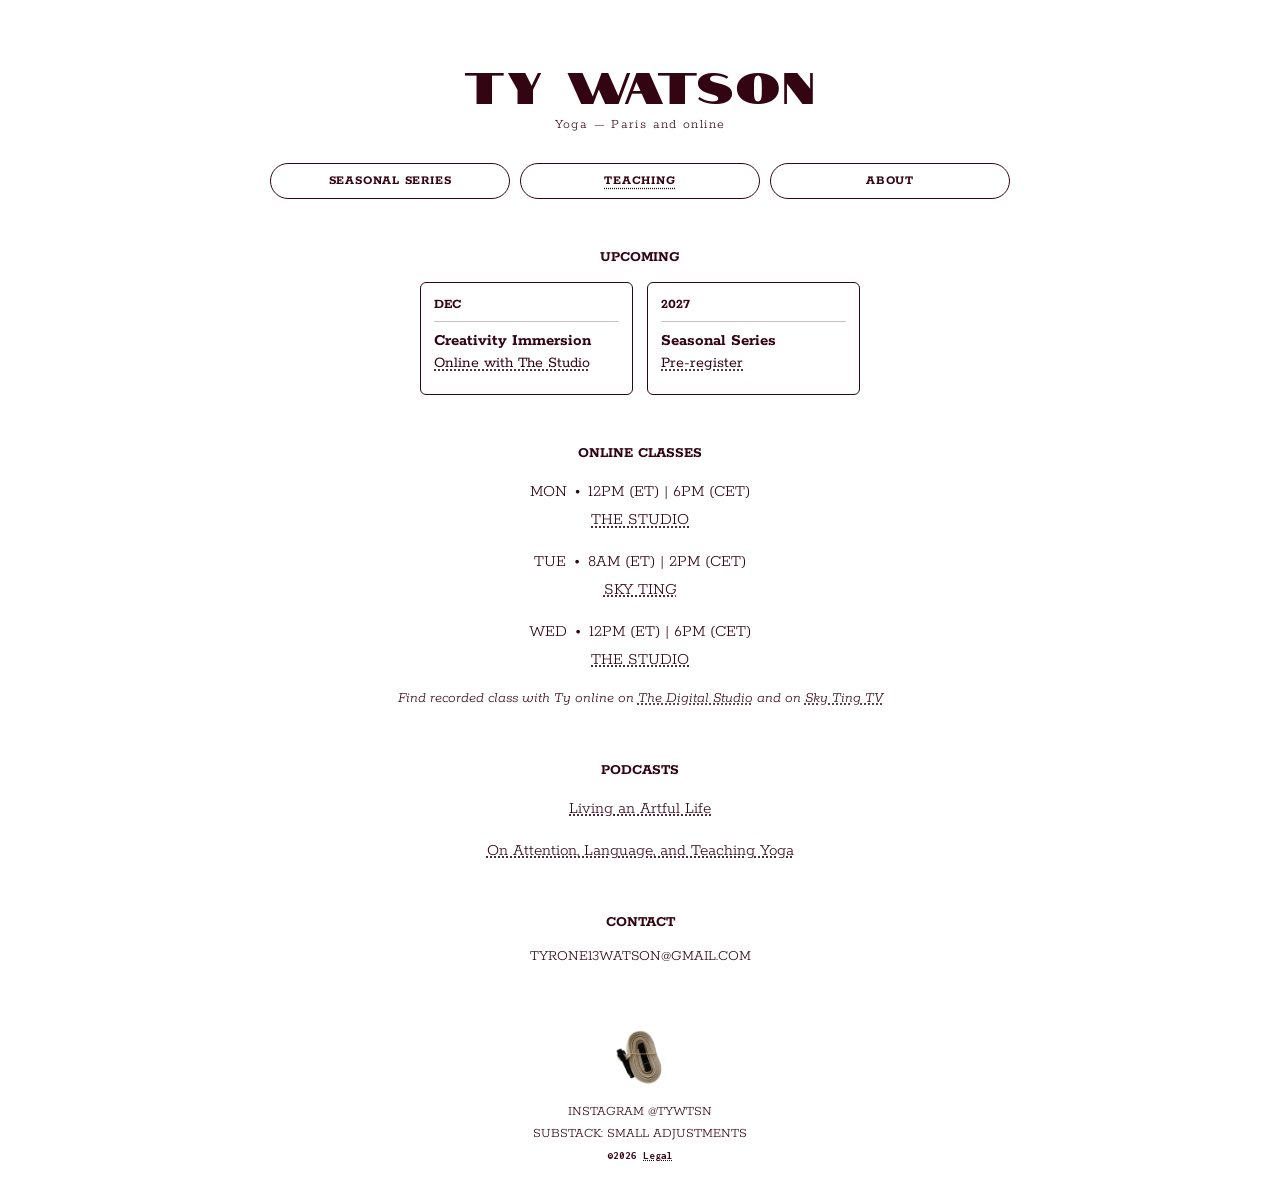
<file: index.html>
<!DOCTYPE html>
<html lang="en">
<head>
  <meta charset="UTF-8">
  <meta name="viewport" content="width=device-width, initial-scale=1">
  <title>Ty Watson Yoga</title>

  <meta name="description" content="Ty Watson — yoga teacher based in Paris. Classes in person and online, private sessions, seasonal series.">
  <meta property="og:title" content="Ty Watson">
  <meta property="og:description" content="Ty Watson — yoga teacher based in Paris. Classes in person and online, private sessions, seasonal series.">
  <meta property="og:type" content="website">
  <meta name="twitter:card" content="summary_large_image">
  <meta name="twitter:title" content="Ty Watson">

  <link rel="icon" href="assets/strap.png" type="image/png">
  <link rel="shortcut icon" href="assets/strap.png" type="image/png">
  <link rel="apple-touch-icon" href="assets/strap.png">
  <link rel="stylesheet" href="css/style.css?v=42">

  <!-- ============================================================
       WORK-IN-PROGRESS LOCK
       Flip LOCKED to `true` before deploying to gate the site.
       (Soft gate only — not real security. Password: wip)
       ============================================================ -->
  <script>
    (function () {
      var LOCKED = false;          /* ← set to true to lock the site */
      var TTL = 10 * 60 * 1000;   /* unlock lasts 10 minutes */
      try {
        if (LOCKED) {
          var t = parseInt(localStorage.getItem("tw-unlocked"), 10);
          if (t && (Date.now() - t) < TTL) LOCKED = false;
          else localStorage.removeItem("tw-unlocked");
        }
      } catch (e) {}
      if (LOCKED) document.documentElement.classList.add("is-locked");
    })();
  </script>
</head>

<body class="body">
  <div class="hero-section">

    <div class="c_hero-container">

      <!-- Logo + tagline -->
      <div class="l-header-logo">
        <a href="#teaching" class="c-logo w-inline-block" data-tab="teaching">
          <span class="c-logo__wordmark">TY WATSON</span>
        </a>
      </div>
      <p class="c-tagline">Yoga — Paris and online</p>

      <!-- Info + tab navigation -->
      <div class="c-wrapper-infos">
        <nav class="c-tabs" aria-label="Sections">
          <!-- Mobile: collapsed bar showing only the active tab + expand toggle -->
          <div class="c-tabs__bar">
            <button type="button" class="buttons tab c-tabs__current" data-toggle-tabs>TEACHING</button>
            <button type="button" class="c-tabs__toggle" data-toggle-tabs aria-label="Show sections" aria-expanded="false">
              <span class="c-tabs__toggle-icon"></span>
            </button>
          </div>
          <!-- Full list (row on desktop, dropdown on mobile) -->
          <div class="c-tabs__list">
            <button class="buttons tab" data-tab="autumn-series">SEASONAL SERIES</button>
            <button class="buttons tab is-active" data-tab="teaching">TEACHING</button>
            <button class="buttons tab" data-tab="about">ABOUT</button>
          </div>
        </nav>

        <!-- ====================== PANELS ====================== -->
        <div class="c-panels">

          <!-- SEASONAL SERIES -->
          <section class="c-panel" id="panel-autumn-series" hidden>
           <div class="c-series-viewport" id="series-viewport">

            <!-- Detail view -->
            <div class="c-series-view c-series-view--detail">
            <!-- While "is-locked" is on, visitors only see the heading, TBA and
                 the pre-register form. Remove "is-locked" to publish the full
                 page. Preview the full page with /?series=full#autumn-series -->
            <div class="c-summer is-locked">
              <h2 class="c-infos__title">Seasonal Series 2027</h2>
              <p class="c-summer__meta c-locked-only">TBA</p>
              <p class="c-summer__meta c-full-only">Online every Tuesday<br>Jan · Apr · Jul · Oct</p>
              <div class="c-pill-row">
                <button type="button" class="c-pill c-pill--view" data-series-open>MORE IN THIS SERIES</button>
                <a href="#seasons" class="c-pill" data-seasons-jump><span class="c-pill__dot"></span>REGISTRATION OPEN</a>
              </div>

              <blockquote class="c-quote">"This seasonal workshop makes me love my life and learning and humanity!"</blockquote>

              <p>The Seasonal Series is a four-week online course that runs four times a year, following the seasons. Each round is a small group meeting weekly for practice, breathwork, meditation, conversation and reading, all organised around the season we’re in.</p>

              <div class="c-ask">
                <p class="c-ask__lead">Every season asks the same thing:</p>
                <p class="c-ask__q">What is happening around me right now, and how do I participate?</p>
              </div>

              <p>You can join at any season, and each one stands alone, but returning students will find threads that carry through. The series is for anyone looking for a more conscious relationship with the year, for practitioners wanting more from their yoga practice, and for teachers developing their theoretical literacy and sequencing.</p>

              <p class="c-summer__lead">The series includes</p>
              <ul class="c-summer__list">
                <li>A slower, more integrated way of learning</li>
                <li>Weekly live practice with asana, breathwork and meditation, followed by the common room</li>
                <li>A theory workshop exploring the signatures and "codes" of the season</li>
                <li>A weekly dispatch with seasonal essays, podcasts, reflective prompts and check-ins</li>
                <li>A community bookshelf with seasonal reading inspiration</li>
                <li>Short seasonal practices that are usable, repeatable and practical</li>
              </ul>

              <p><strong>Common rooms</strong> are where we gather after practice to ask questions, swap ideas, and share what we're noticing. Each week there's a prompt or question to give the conversation a shape, but there's nothing to prepare. You bring yourself and whatever you're up to.</p>

              <p><strong>The dispatch</strong> is an invitation into a book, essay, podcast, or something where the seasonal theme shows up clearly. Read all of it, some of it, or none of it — it's there to give us something to think about together.</p>

              <ul class="c-summer__notes">
                <li>This is a small group that gets to know each other over the month.</li>
                <li>Showing up live, with your camera on, is essential for participation and for you to get the most out of your experience.</li>
                <li>Only in exceptional circumstances can recordings be made available.</li>
              </ul>

              <p class="c-summer__lead" id="seasons">2027 seasons</p>
              <div class="c-upcoming-grid c-upcoming-grid--wrap c-seasons">
                <div class="c-upcoming-block">
                  <div class="c-upcoming__month">Winter Series</div>
                  <div class="c-upcoming__rule"></div>
                  <div class="c-upcoming__event c-season-info">
                    <div class="c-upcoming__date">Jan 5 – 26</div>
                    <div class="c-upcoming__date">Tuesdays online</div>
                    <div class="c-upcoming__date">6–8pm</div>
                    <div class="c-upcoming__date">Workshop Sat 16th, 4pm</div>
                  </div>
                  <a href="/?register=1" class="c-pill c-pill--sm" data-reg-open="winter"><span class="c-pill__dot"></span>REGISTER HERE</a>
                </div>
                <div class="c-upcoming-block">
                  <div class="c-upcoming__month">Spring Series</div>
                  <div class="c-upcoming__rule"></div>
                  <div class="c-upcoming__event c-season-info">
                    <div class="c-upcoming__date">Apr 6 – 27</div>
                    <div class="c-upcoming__date">Tuesdays online</div>
                    <div class="c-upcoming__date">6–8pm</div>
                    <div class="c-upcoming__date">Workshop Sat 17th, 4pm</div>
                  </div>
                  <a href="/?register=1" class="c-pill c-pill--sm c-pill--waitlist" data-reg-open="spring"><span class="c-pill__dot"></span>RESERVE YOUR SPACE</a>
                </div>
                <div class="c-upcoming-block">
                  <div class="c-upcoming__month">Summer Series</div>
                  <div class="c-upcoming__rule"></div>
                  <div class="c-upcoming__event c-season-info">
                    <div class="c-upcoming__date">Jul 6 – 27</div>
                    <div class="c-upcoming__date">Tuesdays online</div>
                    <div class="c-upcoming__date">6–8pm</div>
                    <div class="c-upcoming__date">Workshop Sat 17th, 4pm</div>
                  </div>
                  <a href="/?register=1" class="c-pill c-pill--sm c-pill--waitlist" data-reg-open="summer"><span class="c-pill__dot"></span>RESERVE YOUR SPACE</a>
                </div>
                <div class="c-upcoming-block">
                  <div class="c-upcoming__month">Autumn Series</div>
                  <div class="c-upcoming__rule"></div>
                  <div class="c-upcoming__event c-season-info">
                    <div class="c-upcoming__date">Oct 5 – 26</div>
                    <div class="c-upcoming__date">Tuesdays online</div>
                    <div class="c-upcoming__date">6–8pm</div>
                    <div class="c-upcoming__date">Workshop Sat 16th, 4pm</div>
                  </div>
                  <a href="/?register=1" class="c-pill c-pill--sm c-pill--waitlist" data-reg-open="autumn"><span class="c-pill__dot"></span>RESERVE YOUR SPACE</a>
                </div>
              </div>
              <p class="c-summer__price">€350 per season</p>
              <p class="c-summer__tz">All times are Paris time</p>

              <div class="c-reg" id="reg">
                <a href="/?register=1" class="buttons c-summer__register w-button c-reg-big" data-reg-open="all">Pre-register</a>

                <form id="reg-form" class="c-reg-form" action="https://formsubmit.co/ajax/8e7e52f8296b91dc3f08e832e1e149c8" method="POST">
                  <input class="c-reg-input" type="text" name="name" placeholder="Your name" required autocomplete="name">
                  <input class="c-reg-input" type="email" name="email" placeholder="Your email" required autocomplete="email">
                  <fieldset class="c-reg-seasons">
                    <legend>Which seasons?</legend>
                    <label class="c-reg-check"><input type="checkbox" name="Winter 2027" value="Yes" data-season="winter"> Winter <span>Jan 5 – 26</span></label>
                    <label class="c-reg-check"><input type="checkbox" name="Spring 2027" value="Yes" data-season="spring"> Spring <span>Apr 6 – 27</span></label>
                    <label class="c-reg-check"><input type="checkbox" name="Summer 2027" value="Yes" data-season="summer"> Summer <span>Jul 6 – 27</span></label>
                    <label class="c-reg-check"><input type="checkbox" name="Autumn 2027" value="Yes" data-season="autumn"> Autumn <span>Oct 5 – 26</span></label>
                  </fieldset>
                  <textarea class="c-reg-input" name="message" rows="3" placeholder="Anything you'd like me to know (optional)"></textarea>
                  <input type="hidden" name="_subject" value="Seasonal Series 2027 registration">
                  <input type="hidden" name="_template" value="table">
                  <input type="hidden" name="_captcha" value="false">
                  <input class="c-reg-honey" type="text" name="_honey" tabindex="-1" autocomplete="off" aria-hidden="true">
                  <button type="submit" class="buttons c-summer__register w-button c-reg-submit">Send</button>
                  <p class="c-reg-error" id="reg-seasons-error" hidden>Please choose at least one season.</p>
                  <p class="c-reg-error" id="reg-error" hidden>Something went wrong sending that. Please email <a class="c-help-link" href="mailto:tyrone13watson@gmail.com?subject=Seasonal%20Series%202027&amp;body=I%20would%20like%20to%20be%20part%20of%20the%20seasonal%20series%20for%202027">tyrone13watson@gmail.com</a> instead.</p>
                </form>

                <div class="c-reg-done" id="reg-done">
                  <p><strong>Thanks, I've got your details.</strong><br>I'll be in touch soon with next steps.</p>
                </div>

                <p class="c-reg-fallback">For additional info, write to <a class="c-help-link" href="mailto:tyrone13watson@gmail.com?subject=Seasonal%20Series%202027">tyrone13watson@gmail.com</a></p>
              </div>

              <div class="c-quotes">
                <div class="c-quotes__head">
                  <p class="c-summer__lead">What people say</p>
                  <div class="c-quotes__nav">
                    <button type="button" class="c-quotes__arrow" data-quotes-prev aria-label="Previous testimonial"><svg viewBox="0 0 24 24" fill="none" stroke="currentColor" stroke-width="1.5" stroke-linecap="round" stroke-linejoin="round" aria-hidden="true"><path d="M15 6l-6 6 6 6"/></svg></button>
                    <button type="button" class="c-quotes__arrow" data-quotes-next aria-label="Next testimonial"><svg viewBox="0 0 24 24" fill="none" stroke="currentColor" stroke-width="1.5" stroke-linecap="round" stroke-linejoin="round" aria-hidden="true"><path d="M9 6l6 6-6 6"/></svg></button>
                  </div>
                </div>
                <div class="c-quotes__frame">
                <div class="c-quotes__track">
                  <blockquote class="c-quote">"For me, the most valuable part of the series was the depth with which we explored the spring season in the context of TCM. I had already studied this subject previously—yet Ty brought to light so many new aspects that I had never heard before. It was truly comprehensive and gave me a completely fresh perspective on the topic."</blockquote>
                  <blockquote class="c-quote">"I have especially appreciated being able to explore and work with the seasons in the actual season we are in. It has really changed how I approach my work, life and practice."</blockquote>
                  <blockquote class="c-quote">"A seasons-oriented bookclub for yogis that blends a physical practice with philosophical teachings."</blockquote>
                  <blockquote class="c-quote">"Yoga for gabbing literatis."</blockquote>
                  <blockquote class="c-quote">"A mystery school where we explore the profane and the mundane through seasonal frameworks."</blockquote>
                </div>
                </div>
              </div>
            </div>
            </div><!-- /detail -->

            <!-- Archive view -->
            <div class="c-series-view c-series-view--archive">
             <div class="c-series-archive">
              <div class="c-archive-back-row">
                <button type="button" class="c-pill c-pill--view" data-series-close>Back</button>
              </div>

              <h2 class="c-infos__title">Upcoming</h2>
              <div class="c-upcoming-grid c-upcoming-grid--wrap c-seasons">
                <div class="c-upcoming-block">
                  <div class="c-upcoming__month">Winter Series</div>
                  <div class="c-upcoming__rule"></div>
                  <div class="c-upcoming__event c-season-info">
                    <p class="c-upcoming__date">Jan 5 – 26</p>
                    <p class="c-upcoming__date">Tuesdays online</p>
                    <p class="c-upcoming__date">6–8pm</p>
                    <p class="c-upcoming__date">Workshop Sat 16th, 4pm</p>
                  </div>
                  <a href="/?register=1" class="c-pill c-pill--sm" data-reg-open="winter"><span class="c-pill__dot"></span>REGISTER HERE</a>
                </div>
                <div class="c-upcoming-block">
                  <div class="c-upcoming__month">Spring Series</div>
                  <div class="c-upcoming__rule"></div>
                  <div class="c-upcoming__event c-season-info">
                    <p class="c-upcoming__date">Apr 6 – 27</p>
                    <p class="c-upcoming__date">Tuesdays online</p>
                    <p class="c-upcoming__date">6–8pm</p>
                    <p class="c-upcoming__date">Workshop Sat 17th, 4pm</p>
                  </div>
                  <a href="/?register=1" class="c-pill c-pill--sm c-pill--waitlist" data-reg-open="spring"><span class="c-pill__dot"></span>RESERVE YOUR SPACE</a>
                </div>
                <div class="c-upcoming-block">
                  <div class="c-upcoming__month">Summer Series</div>
                  <div class="c-upcoming__rule"></div>
                  <div class="c-upcoming__event c-season-info">
                    <p class="c-upcoming__date">Jul 6 – 27</p>
                    <p class="c-upcoming__date">Tuesdays online</p>
                    <p class="c-upcoming__date">6–8pm</p>
                    <p class="c-upcoming__date">Workshop Sat 17th, 4pm</p>
                  </div>
                  <a href="/?register=1" class="c-pill c-pill--sm c-pill--waitlist" data-reg-open="summer"><span class="c-pill__dot"></span>RESERVE YOUR SPACE</a>
                </div>
                <div class="c-upcoming-block">
                  <div class="c-upcoming__month">Autumn Series</div>
                  <div class="c-upcoming__rule"></div>
                  <div class="c-upcoming__event c-season-info">
                    <p class="c-upcoming__date">Oct 5 – 26</p>
                    <p class="c-upcoming__date">Tuesdays online</p>
                    <p class="c-upcoming__date">6–8pm</p>
                    <p class="c-upcoming__date">Workshop Sat 16th, 4pm</p>
                  </div>
                  <a href="/?register=1" class="c-pill c-pill--sm c-pill--waitlist" data-reg-open="autumn"><span class="c-pill__dot"></span>RESERVE YOUR SPACE</a>
                </div>
              </div>
              <p class="c-upcoming-tz">All times are Paris time</p>

              <h2 class="c-infos__title c-infos__title--spaced">Past</h2>
              <div class="c-upcoming-grid c-upcoming-grid--wrap">
                <div class="c-upcoming-block">
                  <div class="c-upcoming__month">AUTUMN 2026</div>
                  <div class="c-upcoming__rule"></div>
                  <div class="c-upcoming__event">
                    <p class="c-upcoming__title">Autumn Series</p>
                    <p class="c-upcoming__date">Oct 20 – Nov 10</p>
                  </div>
                  <p class="c-upcoming__more"><span class="c-help-link" data-help="Autumn asks us to gather up what we've been given, keep what's worth keeping, and release what we aren't taking forward.">More details</span></p>
                  <span class="c-pill c-pill--sm c-pill--closed"><span class="c-pill__dot"></span>CLOSED</span>
                </div>
                <div class="c-upcoming-block">
                  <div class="c-upcoming__month">SUMMER 2026</div>
                  <div class="c-upcoming__rule"></div>
                  <div class="c-upcoming__event">
                    <p class="c-upcoming__title">Summer Series</p>
                    <p class="c-upcoming__date">Jul 21 – Aug 11</p>
                  </div>
                  <p class="c-upcoming__more"><span class="c-help-link" data-help="Summer asks us to move into the world of other people, what we want, what's working and what isn't. It is a quest about the quality of the attention we bring to everything.">More details</span></p>
                  <span class="c-pill c-pill--sm c-pill--closed"><span class="c-pill__dot"></span>CLOSED</span>
                </div>
                <div class="c-upcoming-block">
                  <div class="c-upcoming__month">SPRING 2026</div>
                  <div class="c-upcoming__rule"></div>
                  <div class="c-upcoming__event">
                    <p class="c-upcoming__title">Spring Series</p>
                    <p class="c-upcoming__date">Apr – May</p>
                  </div>
                  <p class="c-upcoming__more"><span class="c-help-link" data-help="After the pause of winter, spring asks us to re-engage without rushing ahead. Spring is when we set direction, correct course, and establish our orientation for what follows.">More details</span></p>
                  <span class="c-pill c-pill--sm c-pill--closed"><span class="c-pill__dot"></span>CLOSED</span>
                </div>
                <div class="c-upcoming-block">
                  <div class="c-upcoming__month">WINTER 2026</div>
                  <div class="c-upcoming__rule"></div>
                  <div class="c-upcoming__event">
                    <p class="c-upcoming__title">Winter Series</p>
                    <p class="c-upcoming__date">Jan – Feb</p>
                  </div>
                  <p class="c-upcoming__more"><span class="c-help-link" data-help="Winter is the season of conservation, reparation, and rest without stagnation. The season asks us to cultivate the insights that will carry us into the new year.">More details</span></p>
                  <span class="c-pill c-pill--sm c-pill--closed"><span class="c-pill__dot"></span>CLOSED</span>
                </div>
              </div>

              <div class="c-archive-back-row c-archive-back-row--end">
                <button type="button" class="c-pill c-pill--view" data-series-close>Back</button>
              </div>
             </div>
            </div><!-- /archive -->

           </div><!-- /viewport -->
          </section>

          <!-- TEACHING (default) -->
          <section class="c-panel" id="panel-teaching">
            <div class="c-infos">

              <section class="c-teach-section">
                <h2 class="c-infos__title">Upcoming</h2>
                <div class="c-upcoming-grid">
                  <div class="c-upcoming-block">
                    <div class="c-upcoming__month">DEC</div>
                    <div class="c-upcoming__rule"></div>
                    <div class="c-upcoming__event">
                      <p class="c-upcoming__title">Creativity Immersion</p>
                      <a href="https://thestudio.yoga/creativity-immersion" target="_blank" rel="noopener" class="c-schedule-text__link">Online with The Studio</a>
                    </div>
                  </div>
                  <div class="c-upcoming-block">
                    <div class="c-upcoming__month">2027</div>
                    <div class="c-upcoming__rule"></div>
                    <div class="c-upcoming__event">
                      <p class="c-upcoming__title">Seasonal Series</p>
                      <a href="/?register=1" class="c-schedule-text__link" data-reg-open>Pre-register</a>
                    </div>
                  </div>
                </div>
              </section>

              <section class="c-teach-section">
                <h2 class="c-infos__title">Online Classes</h2>
                <div class="c-schedule-text">
                  <div class="c-sched-entry">
                    <p>MON <span class="c-schedule-text__sep">●</span> 12PM (ET) | 6PM (CET)</p>
                    <p><a href="https://www.thestudio.yoga/classes" target="_blank" rel="noopener" class="c-schedule-text__link" data-help="ONLINE">THE STUDIO</a></p>
                  </div>
                  <div class="c-sched-entry">
                    <p>TUE <span class="c-schedule-text__sep">●</span> 8AM (ET) | 2PM (CET)</p>
                    <p><a href="https://www.skyting.com/" target="_blank" rel="noopener" class="c-schedule-text__link" data-help="ONLINE">SKY TING</a></p>
                  </div>
                  <div class="c-sched-entry">
                    <p>WED <span class="c-schedule-text__sep">●</span> 12PM (ET) | 6PM (CET)</p>
                    <p><a href="https://www.thestudio.yoga/classes" target="_blank" rel="noopener" class="c-schedule-text__link" data-help="ONLINE">THE STUDIO</a></p>
                  </div>
                </div>
                <p class="c-schedule__note"><em>Find recorded class with Ty online on <a href="https://watch.thestudio.yoga/" target="_blank" rel="noopener">The Digital Studio</a> and on <a href="https://www.skyting.com/videos" target="_blank" rel="noopener">Sky Ting TV</a></em></p>
              </section>

              <section class="c-teach-section">
                <h2 class="c-infos__title">Podcasts</h2>
                <div class="c-schedule-text">
                  <div class="c-sched-entry">
                    <p><a href="https://open.spotify.com/episode/1otpHd3tcgrwbPtOM5uooz" target="_blank" rel="noopener" class="c-schedule-text__link">Living an Artful Life</a></p>
                  </div>
                  <div class="c-sched-entry">
                    <p><a href="https://open.spotify.com/episode/0dJlS89KlskcdytX079iOM" target="_blank" rel="noopener" class="c-schedule-text__link">On Attention, Language, and Teaching Yoga</a></p>
                  </div>
                </div>
              </section>

              <section class="c-teach-section">
                <h2 class="c-infos__title">CONTACT</h2>
                <a href="mailto:tyrone13watson@gmail.com?subject=Hello%20Ty%20!" class="c-infos__link is--cap">TYRONE13WATSON@GMAIL.COM</a>
              </section>
            </div>
          </section>

          <!-- ABOUT -->
          <section class="c-panel" id="panel-about" hidden>
            <div class="c-about">
              <p><a href="#" class="c-ty-link" data-preview="assets/ty.jpg">Ty</a> is a yoga teacher based in Paris. He runs a Seasonal Series that explores the year through yoga, reading and conversation — part of a larger move towards a slower, more intentional way of teaching and living. Ty writes on his Substack, <a href="https://tywatson.substack.com" target="_blank" rel="noopener">Small Adjustments</a>, where he includes personal observations, teaching updates, and the occasional reading recommendation or playlist.</p>

              <p>His teaching brings clear thinking and grounded, embodied practice into the same room. He wants poses to be coupled with something to keep your mind present and your imagination available. In class, expect precise physical practice alongside plenty of room to think. <a href="#" class="c-ty-link" data-preview="assets/ty.jpg">Ty</a> appreciates techniques that are simple and repeatable, and he considers cultivating a practice and teaching part of living an artful life.</p>

              <p>His perspective includes Hatha yoga, Daoism, philosophy, and the <span class="c-help-link" data-help="Katonah Yoga® is a syncretic Hatha yoga practice developed by Nevine Michaan over 40 years. She and her teachers incorporate classical Hatha yoga with Taoist theory, geometry, magic, mythology, metaphor, and imagination — in a practical framework designed to potentiate personal and communal well-being. Framing the practice, maps of time and personal space are defined and refined. Themes using asana as origami, manipulating form for function, and developing a sense of personal measure are incorporated in Katonah Yoga practices.&#10;&#10;Katonah Yoga is organized around three principles of esoteric dialogue: all polarities are mediated by trinity; the universe has pattern, pattern belies intelligence; by virtue of repetition there is potential for insight. Disciplined techniques are organised for revelation through revolutions.">Katonah Yoga®</span> canon. He believes that a teacher's job is not to fix anyone but to help them reorganize and reorient. <a href="#" class="c-ty-link" data-preview="assets/ty.jpg">Ty</a> leans on metaphor and cultural references in his teaching, and is inspired by how words let us communicate, reconcile dilemmas, and tell our stories.</p>

              <p>He teaches weekly online classes, leads immersions and trainings, and works privately with students to build a practice that supports their wellbeing and self-reflection. He also offers consulting and mentorship to students and fellow teachers. Over the last decade he has taught throughout the US, Canada and Europe. He is a certified <span class="c-help-link" data-help="Katonah Yoga® is a syncretic Hatha yoga practice developed by Nevine Michaan over 40 years. She and her teachers incorporate classical Hatha yoga with Taoist theory, geometry, magic, mythology, metaphor, and imagination — in a practical framework designed to potentiate personal and communal well-being. Framing the practice, maps of time and personal space are defined and refined. Themes using asana as origami, manipulating form for function, and developing a sense of personal measure are incorporated in Katonah Yoga practices.&#10;&#10;Katonah Yoga is organized around three principles of esoteric dialogue: all polarities are mediated by trinity; the universe has pattern, pattern belies intelligence; by virtue of repetition there is potential for insight. Disciplined techniques are organised for revelation through revolutions.">Katonah Yoga®</span> teacher, an E-RYT 200, and a Yoga Alliance Continuing Education Provider.</p>

              <p>Born and raised in South Africa, he lived in New York City for several years before moving to Paris with his husband and their <a href="#" class="c-ty-link" data-preview="assets/Zola.png">dog</a>. He welcomes inquiries for private sessions, collaborations, and retreats.</p>

              <p>Reach him at <a href="mailto:tyrone13watson@gmail.com">tyrone13watson@gmail.com</a>.</p>

              <p class="c-about__muted"><em>For liability, terms, and conditions, see <a href="#" data-open-modal="legal-modal">tywatsonyoga.com/terms</a>. Learn more about Katonah Yoga® <a href="https://www.katonahyoga.com" target="_blank" rel="noopener">here</a></em></p>
            </div>
          </section>

        </div>
      </div>
    </div>

    <!-- Footer -->
    <div class="footer">
      <div class="monograme">
        <img src="assets/strap.png" alt="Ty Watson" class="monograme__strap">
      </div>
      <a href="https://www.instagram.com/tywtsn/" target="_blank" rel="noopener" class="link-block w-inline-block">
        <p class="c-footer__link-insta">INSTAGRAM&nbsp;@TYWTSN</p>
      </a>
      <a href="https://tywatson.substack.com" target="_blank" rel="noopener" class="link-block w-inline-block">
        <p class="c-footer__link-insta">SUBSTACK:&nbsp;SMALL ADJUSTMENTS</p>
      </a>
      <p class="credits">©2026 <a href="#" class="credits__legal" data-open-modal="legal-modal">Legal</a></p>
    </div>

  </div>

  <!-- Legal modal -->
  <div class="c-modal" id="legal-modal" hidden>
    <div class="c-modal__overlay" data-close></div>
    <div class="c-modal__dialog" role="dialog" aria-modal="true" aria-label="Legal">
      <button class="c-modal__close" data-close aria-label="Close">×</button>
      <h2 class="c-modal__title">Terms &amp; Conditions</h2>
      <div class="c-modal__body">
        <h3 class="c-modal__subtitle">Liability</h3>
        <p>Yoga and movement involve physical activity and may carry a risk of injury. Participation is voluntary and participants assume responsibility for their own practice. The instructor cannot be held liable for injuries, loss, or damage to property except in cases of proven negligence.</p>
        <p>By booking, participants confirm they are physically able to participate in yoga practice and will inform the instructor of any injuries, medical conditions, or pregnancy before the session.</p>
        <p>Session are not a substitute for medical care, diagnosis, or treatment, and participants acknowledge that the instructor is not a medical professional. Participants agree to practice at their own pace and to stop immediately if they experience pain, dizziness, or discomfort.</p>
        <p>For in-person sessions, participants understand that hands-on adjustments or physical guidance may be offered and accept responsibility for any risks associated with receiving physical guidance. Participants are responsible for providing a safe practice space free of hazards and assume responsibility for the safety and condition of that space.</p>
        <p>For online sessions, participants are responsible for ensuring a safe practice space and a stable internet connection. The instructor is not liable for technical issues on the participant's side.</p>
        <p>Retreat accommodation, meals, and facilities are provided by the retreat venue. The instructor provides yoga instruction only and is not responsible for accommodation services, travel arrangements, or venue operations. Participants are responsible for obtaining their own travel and health insurance for the duration of the retreat.</p>
        <p>These terms apply to all private sessions, group classes, workshops, series, and in-person or online offerings.</p>

        <h3 class="c-modal__subtitle">Refunds &amp; Cancellations</h3>
        <p>All bookings are non-refundable. Sessions may be rescheduled with at least 24 hours' notice. Cancellations or rescheduling with less than 24 hours' notice, including no-shows, are charged in full.</p>
        <p>For in-person sessions paid in cash, late-cancel or no-show fees will be charged to the card on file.</p>

        <h3 class="c-modal__subtitle">Packages</h3>
        <p>Packages are non-refundable, non-transferable, and may only be used by the original client. Packages are valid for four months from the date of purchase unless otherwise agreed in writing. Unused sessions expire at the end of the validity period.</p>
        <p>Any session canceled or rescheduled within 24 hours is counted as used ("punched") and deducted from the package.</p>
        <p>Packages may include private sessions, group classes, workshops, or seasonal series as specified at the time of purchase.</p>

        <h3 class="c-modal__subtitle">Governing Law</h3>
        <p>These Terms &amp; Conditions are governed by French law. Any dispute shall fall under the exclusive jurisdiction of the courts of Paris, France.</p>

        <h3 class="c-modal__subtitle">Updates to Terms</h3>
        <p>These Terms &amp; Conditions may be updated or amended at any time. Any changes will apply to future bookings from the date they are revised.</p>
        <p>By booking, I confirm that I have read and agree to these Terms &amp; Conditions.</p>

        <h2 class="c-modal__title c-modal__title--section">Privacy Policy</h2>
        <h3 class="c-modal__subtitle">Website Hosting</h3>
        <p>This website is hosted by Squarespace, Inc., located in the United States. Squarespace may process personal data such as contact information, booking details, and website usage data on servers located outside the European Union. Squarespace implements safeguards for international data transfers in accordance with applicable data protection regulations, including the General Data Protection Regulation (GDPR).</p>
        <h3 class="c-modal__subtitle">Data protection (GDPR)</h3>
        <p>Personal data collected through this website (such as contact forms or booking information) is used solely for the purpose of providing services and communicating with clients. Data is processed in accordance with applicable data protection laws, including the General Data Protection Regulation (GDPR).</p>

        <h2 class="c-modal__title c-modal__title--section">Mentions Légales (Legal Notice)</h2>
        <p>TY WATSON YOGA | SIRET : 10117884600016 | Adresse professionnelle disponible sur demande | Email : <a href="mailto:tyrone13watson@gmail.com">tyrone13watson@gmail.com</a> | TVA non applicable, art. 293 B du CGI. | Site hébergé par Squarespace, Inc. (États-Unis).</p>
      </div>
    </div>
  </div>

  <!-- Cursor-following help text -->
  <div class="c-cursor-help" id="cursor-help" aria-hidden="true"></div>

  <!-- Cursor-following image preview -->
  <div class="c-img-preview" id="img-preview" aria-hidden="true"><img alt=""></div>

  <!-- Work-in-progress lock screen (shown only when html.is-locked) -->
  <div class="c-lock" id="site-lock">
    <div class="c-lock__inner">
      <span class="c-lock__wordmark">TY WATSON</span>
      <p class="c-lock__msg">This site is currently undergoing some maintenance. To contact Ty about the Summer series or to schedule a private, please email <a href="mailto:tyrone13watson@gmail.com">tyrone13watson@gmail.com</a>.</p>
      <form class="c-lock__form" id="lock-form">
        <input type="password" id="lock-input" class="c-lock__input" placeholder="Password" autocomplete="off" aria-label="Password">
        <button type="submit" class="c-lock__btn">Enter</button>
      </form>
      <p class="c-lock__err" id="lock-err" hidden>Incorrect password</p>
    </div>
  </div>

  <script src="js/main.js?v=11"></script>
</body>
</html>
</file>
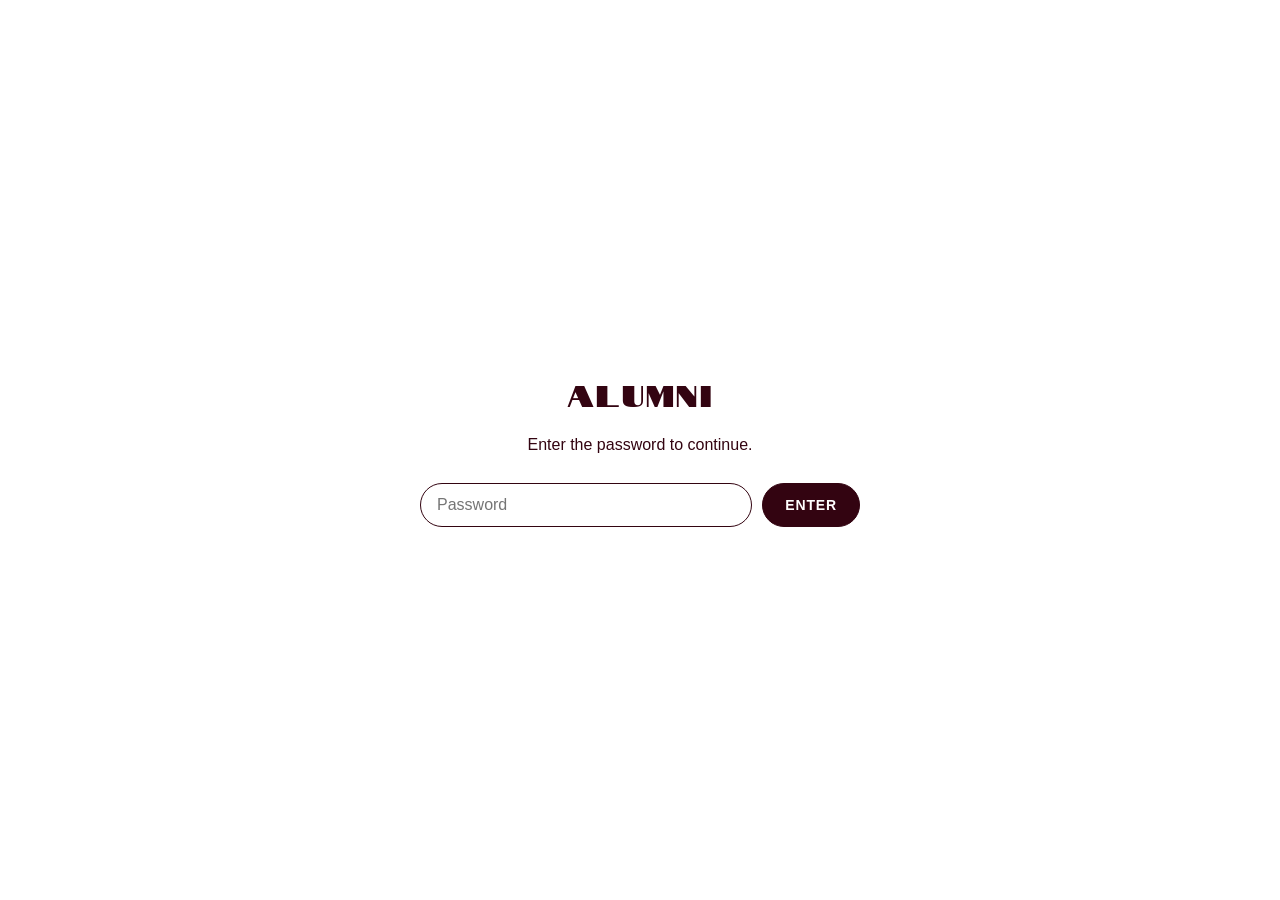
<file: alumni/index.html>
<!DOCTYPE html>
<html lang="en">
<head>
  <meta charset="UTF-8">
  <meta name="viewport" content="width=device-width, initial-scale=1">
  <meta name="robots" content="noindex, nofollow">
  <title>Alumni — Ty Watson Yoga</title>
  <link rel="icon" href="/assets/strap.png" type="image/png">
  <link rel="stylesheet" href="/alumni/alumni.css?v=33">
</head>
<body class="al-body">

  <!-- Gate — password "wip". All logic is inline for reliability. -->
  <div class="al-lock" id="gate">
    <div class="al-lock__inner">
      <span class="al-lock__wordmark">ALUMNI</span>
      <p class="al-lock__msg">Enter the password to continue.</p>
      <div class="al-lock__form">
        <input type="text" id="pw" class="al-lock__input" placeholder="Password"
               autocomplete="off" autocapitalize="off" autocorrect="off" spellcheck="false"
               data-1p-ignore="true" data-lpignore="true" aria-label="Password"
               onkeydown="if(event.key==='Enter'){if((this.value||'').trim().toLowerCase()==='wip'){document.getElementById('gate').style.display='none';document.getElementById('grid').style.display='block';}else{document.getElementById('pwerr').style.display='block';}}">
        <button type="button" class="al-lock__btn"
                onclick="if((document.getElementById('pw').value||'').trim().toLowerCase()==='wip'){document.getElementById('gate').style.display='none';document.getElementById('grid').style.display='block';}else{document.getElementById('pwerr').style.display='block';}">Enter</button>
      </div>
      <p class="al-lock__err" id="pwerr" style="display:none">Incorrect password</p>
    </div>
  </div>

  <!-- Grid -->
  <main class="al-app" id="grid" style="display:none">
    <header class="al-index-header">
      <h1 class="al-index-title">Alumni Pages</h1>
      <p class="al-index-sub">Click a tile to open it.</p>
    </header>
    <div class="al-grid">
      <!-- Members list must match the summer-series page's allowlist (A=[...] there).
           Tile background = that workshop's background image. -->
      <div class="al-tile" style="order:2" data-members='["tyrone13watson@gmail.com"]' data-title="Summer Series 2026">
        <div class="al-tile__status al-tile__status--open"><span class="al-tile__dot"></span><span class="al-tile__status-label">Open</span></div>
        <a class="al-tile__link" href="/alumni/summer-series-2026/"
           onclick="try{sessionStorage.setItem('al-from-dash','1');}catch(e){}">
          <div class="al-tile__bg" style="background-image:url('/assets/back.jpg')"></div>
          <span class="al-tile__title">Summer Series 2026</span>
        </a>
        <div class="al-tile__actions">
          <button type="button" class="al-tile__copy" aria-label="Copy link" title="Copy link"
                  onclick="event.preventDefault();event.stopPropagation();var u=location.origin+'/alumni/summer-series-2026/';var b=this;function d(){b.classList.add('is-copied');setTimeout(function(){b.classList.remove('is-copied');},1500);}if(navigator.clipboard&&navigator.clipboard.writeText){navigator.clipboard.writeText(u).then(d,function(){window.prompt('Copy this link:',u);});}else{window.prompt('Copy this link:',u);}">
            <svg class="al-tile__ic-copy" viewBox="0 0 24 24" fill="none" stroke="currentColor" stroke-width="2" stroke-linecap="round" stroke-linejoin="round" aria-hidden="true"><rect x="9" y="9" width="11" height="11" rx="2"/><path d="M5 15H4a2 2 0 0 1-2-2V4a2 2 0 0 1 2-2h9a2 2 0 0 1 2 2v1"/></svg>
            <svg class="al-tile__ic-check" viewBox="0 0 24 24" fill="none" stroke="currentColor" stroke-width="2.5" stroke-linecap="round" stroke-linejoin="round" aria-hidden="true"><path d="M20 6L9 17l-5-5"/></svg>
          </button>
          <button type="button" class="al-tile__btn"
                  onclick="event.preventDefault();event.stopPropagation();var t=this.closest('.al-tile');var M=JSON.parse(t.getAttribute('data-members')||'[]');document.getElementById('members-title').textContent=t.getAttribute('data-title')+' — '+M.length+' signed up';var ul=document.getElementById('members-list');ul.innerHTML='';if(!M.length){var li=document.createElement('li');li.textContent='Nobody yet.';ul.appendChild(li);}M.forEach(function(e){var li=document.createElement('li');li.textContent=e;ul.appendChild(li);});var mm=document.getElementById('members-modal');mm.setAttribute('data-emails',M.map(encodeURIComponent).join(','));document.getElementById('members-email-all').style.display=M.length?'':'none';mm.style.display='flex';">Members</button>
        </div>
      </div>

      <!-- Spring Series 2026 — demo copy (background venus.jpg) -->
      <div class="al-tile" style="order:3" data-members='["tyrone13watson@gmail.com"]' data-title="Spring Series 2026">
        <div class="al-tile__status al-tile__status--past"><span class="al-tile__dot"></span><span class="al-tile__status-label">Past</span></div>
        <a class="al-tile__link" href="/alumni/spring-series-2026/"
           onclick="try{sessionStorage.setItem('al-from-dash','1');}catch(e){}">
          <div class="al-tile__bg" style="background-image:url('/assets/venus.jpg')"></div>
          <span class="al-tile__title">Spring Series 2026</span>
        </a>
        <div class="al-tile__actions">
          <button type="button" class="al-tile__copy" aria-label="Copy link" title="Copy link"
                  onclick="event.preventDefault();event.stopPropagation();var u=location.origin+'/alumni/spring-series-2026/';var b=this;function d(){b.classList.add('is-copied');setTimeout(function(){b.classList.remove('is-copied');},1500);}if(navigator.clipboard&&navigator.clipboard.writeText){navigator.clipboard.writeText(u).then(d,function(){window.prompt('Copy this link:',u);});}else{window.prompt('Copy this link:',u);}">
            <svg class="al-tile__ic-copy" viewBox="0 0 24 24" fill="none" stroke="currentColor" stroke-width="2" stroke-linecap="round" stroke-linejoin="round" aria-hidden="true"><rect x="9" y="9" width="11" height="11" rx="2"/><path d="M5 15H4a2 2 0 0 1-2-2V4a2 2 0 0 1 2-2h9a2 2 0 0 1 2 2v1"/></svg>
            <svg class="al-tile__ic-check" viewBox="0 0 24 24" fill="none" stroke="currentColor" stroke-width="2.5" stroke-linecap="round" stroke-linejoin="round" aria-hidden="true"><path d="M20 6L9 17l-5-5"/></svg>
          </button>
          <button type="button" class="al-tile__btn"
                  onclick="event.preventDefault();event.stopPropagation();var t=this.closest('.al-tile');var M=JSON.parse(t.getAttribute('data-members')||'[]');document.getElementById('members-title').textContent=t.getAttribute('data-title')+' — '+M.length+' signed up';var ul=document.getElementById('members-list');ul.innerHTML='';if(!M.length){var li=document.createElement('li');li.textContent='Nobody yet.';ul.appendChild(li);}M.forEach(function(e){var li=document.createElement('li');li.textContent=e;ul.appendChild(li);});var mm=document.getElementById('members-modal');mm.setAttribute('data-emails',M.map(encodeURIComponent).join(','));document.getElementById('members-email-all').style.display=M.length?'':'none';mm.style.display='flex';">Members</button>
        </div>
      </div>

      <!-- Autumn Series 2026 — demo copy (background autumn.png), future schedule -->
      <div class="al-tile" style="order:1" data-members='["tyrone13watson@gmail.com"]' data-title="Autumn Series 2026">
        <div class="al-tile__status al-tile__status--waitlist"><span class="al-tile__dot"></span><span class="al-tile__status-label">Waitlist</span></div>
        <a class="al-tile__link" href="/alumni/autumn-series-2026/"
           onclick="try{sessionStorage.setItem('al-from-dash','1');}catch(e){}">
          <div class="al-tile__bg" style="background-image:url('/assets/autumn.png')"></div>
          <span class="al-tile__title">Autumn Series 2026</span>
        </a>
        <div class="al-tile__actions">
          <button type="button" class="al-tile__copy" aria-label="Copy link" title="Copy link"
                  onclick="event.preventDefault();event.stopPropagation();var u=location.origin+'/alumni/autumn-series-2026/';var b=this;function d(){b.classList.add('is-copied');setTimeout(function(){b.classList.remove('is-copied');},1500);}if(navigator.clipboard&&navigator.clipboard.writeText){navigator.clipboard.writeText(u).then(d,function(){window.prompt('Copy this link:',u);});}else{window.prompt('Copy this link:',u);}">
            <svg class="al-tile__ic-copy" viewBox="0 0 24 24" fill="none" stroke="currentColor" stroke-width="2" stroke-linecap="round" stroke-linejoin="round" aria-hidden="true"><rect x="9" y="9" width="11" height="11" rx="2"/><path d="M5 15H4a2 2 0 0 1-2-2V4a2 2 0 0 1 2-2h9a2 2 0 0 1 2 2v1"/></svg>
            <svg class="al-tile__ic-check" viewBox="0 0 24 24" fill="none" stroke="currentColor" stroke-width="2.5" stroke-linecap="round" stroke-linejoin="round" aria-hidden="true"><path d="M20 6L9 17l-5-5"/></svg>
          </button>
          <button type="button" class="al-tile__btn"
                  onclick="event.preventDefault();event.stopPropagation();var t=this.closest('.al-tile');var M=JSON.parse(t.getAttribute('data-members')||'[]');document.getElementById('members-title').textContent=t.getAttribute('data-title')+' — '+M.length+' signed up';var ul=document.getElementById('members-list');ul.innerHTML='';if(!M.length){var li=document.createElement('li');li.textContent='Nobody yet.';ul.appendChild(li);}M.forEach(function(e){var li=document.createElement('li');li.textContent=e;ul.appendChild(li);});var mm=document.getElementById('members-modal');mm.setAttribute('data-emails',M.map(encodeURIComponent).join(','));document.getElementById('members-email-all').style.display=M.length?'':'none';mm.style.display='flex';">Members</button>
        </div>
      </div>
    </div>
  </main>

  <!-- Members popup (shared by all tiles) -->
  <div class="al-members" id="members-modal" style="display:none"
       onclick="if(event.target===this)this.style.display='none';">
    <div class="al-members__box">
      <button type="button" class="al-members__close" aria-label="Close"
              onclick="document.getElementById('members-modal').style.display='none';">&times;</button>
      <h3 class="al-members__title" id="members-title">Members</h3>
      <ul class="al-members__list" id="members-list"></ul>
      <button type="button" class="al-members__email" id="members-email-all"
              onclick="var e=document.getElementById('members-modal').getAttribute('data-emails')||'';if(e){window.location.href='mailto:?bcc='+e;}">Email all (BCC)</button>
    </div>
  </div>

</body>
</html>
</file>
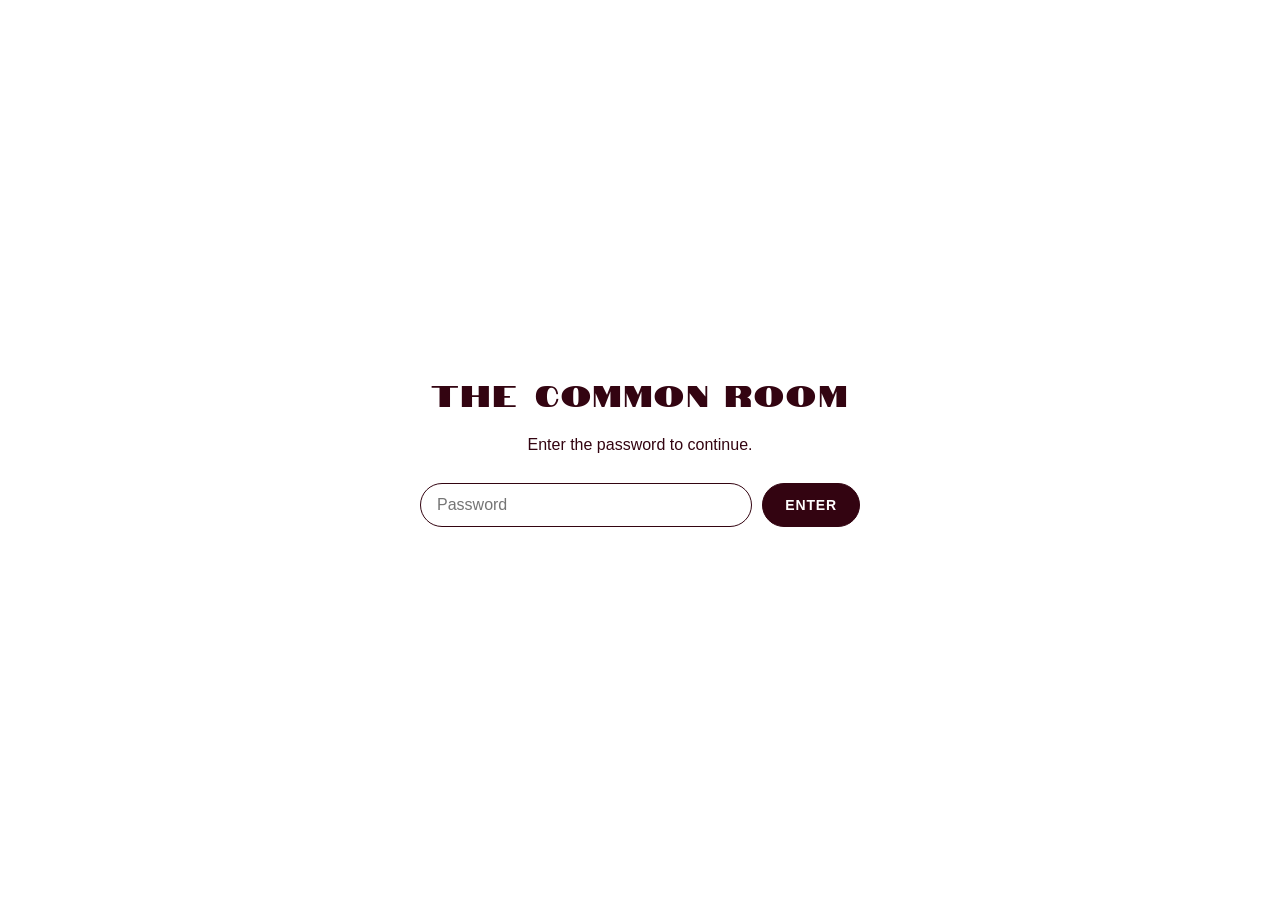
<file: commonroom/index.html>
<!DOCTYPE html>
<html lang="en">
<head>
  <meta charset="UTF-8">
  <meta name="viewport" content="width=device-width, initial-scale=1">
  <meta name="robots" content="noindex, nofollow">
  <title>The Common Room — Ty Watson Yoga</title>
  <link rel="icon" href="/assets/strap.png" type="image/png">
  <link rel="stylesheet" href="/commonroom/alumni.css?v=33">
</head>
<body class="al-body">

  <!-- Gate — password "wip". All logic is inline for reliability. -->
  <div class="al-lock" id="gate">
    <div class="al-lock__inner">
      <span class="al-lock__wordmark">THE COMMON ROOM</span>
      <p class="al-lock__msg">Enter the password to continue.</p>
      <div class="al-lock__form">
        <input type="text" id="pw" class="al-lock__input" placeholder="Password"
               autocomplete="off" autocapitalize="off" autocorrect="off" spellcheck="false"
               data-1p-ignore="true" data-lpignore="true" aria-label="Password"
               onkeydown="if(event.key==='Enter'){if((this.value||'').trim().toLowerCase()==='wip'){document.getElementById('gate').style.display='none';document.getElementById('grid').style.display='block';}else{document.getElementById('pwerr').style.display='block';}}">
        <button type="button" class="al-lock__btn"
                onclick="if((document.getElementById('pw').value||'').trim().toLowerCase()==='wip'){document.getElementById('gate').style.display='none';document.getElementById('grid').style.display='block';}else{document.getElementById('pwerr').style.display='block';}">Enter</button>
      </div>
      <p class="al-lock__err" id="pwerr" style="display:none">Incorrect password</p>
    </div>
  </div>

  <!-- Grid -->
  <main class="al-app" id="grid" style="display:none">
    <header class="al-index-header">
      <h1 class="al-index-title">The Common Room</h1>
      <p class="al-index-sub">Welcome to the common room. Access current and past seasons by selecting below.</p>
    </header>
    <div class="al-grid">
      <!-- Members list must match the summer-series page's allowlist (A=[...] there).
           Tile background = that workshop's background image. -->
      <div class="al-tile" style="order:2" data-members='["janepakcontact@gmail.com","blacktartan.nyc@gmail.com","dorothea@shelev.de","wendy@wxlpartners.com","hawhittlef@gmail.com","bjanulis7979@gmail.com","myyogabody@gmail.com","onragrobler@gmail.com"]' data-title="Summer Series 2026">
        <div class="al-tile__status al-tile__status--open"><span class="al-tile__dot"></span><span class="al-tile__status-label">Open</span></div>
        <a class="al-tile__link" href="/commonroom/summer-series-2026/"
           onclick="try{sessionStorage.setItem('al-from-dash','1');}catch(e){}">
          <div class="al-tile__bg" style="background-image:url('/assets/venus.jpg')"></div>
          <span class="al-tile__title">Summer Series 2026</span>
        </a>
        <div class="al-tile__actions">
          <button type="button" class="al-tile__copy" aria-label="Copy link" title="Copy link"
                  onclick="event.preventDefault();event.stopPropagation();var u=location.origin+'/commonroom/summer-series-2026/';var b=this;function d(){b.classList.add('is-copied');setTimeout(function(){b.classList.remove('is-copied');},1500);}if(navigator.clipboard&&navigator.clipboard.writeText){navigator.clipboard.writeText(u).then(d,function(){window.prompt('Copy this link:',u);});}else{window.prompt('Copy this link:',u);}">
            <svg class="al-tile__ic-copy" viewBox="0 0 24 24" fill="none" stroke="currentColor" stroke-width="2" stroke-linecap="round" stroke-linejoin="round" aria-hidden="true"><rect x="9" y="9" width="11" height="11" rx="2"/><path d="M5 15H4a2 2 0 0 1-2-2V4a2 2 0 0 1 2-2h9a2 2 0 0 1 2 2v1"/></svg>
            <svg class="al-tile__ic-check" viewBox="0 0 24 24" fill="none" stroke="currentColor" stroke-width="2.5" stroke-linecap="round" stroke-linejoin="round" aria-hidden="true"><path d="M20 6L9 17l-5-5"/></svg>
          </button>
          <button type="button" class="al-tile__btn"
                  onclick="event.preventDefault();event.stopPropagation();var t=this.closest('.al-tile');var M=JSON.parse(t.getAttribute('data-members')||'[]');document.getElementById('members-title').textContent=t.getAttribute('data-title')+' — '+M.length+' signed up';var ul=document.getElementById('members-list');ul.innerHTML='';if(!M.length){var li=document.createElement('li');li.textContent='Nobody yet.';ul.appendChild(li);}M.forEach(function(e){var li=document.createElement('li');li.textContent=e;ul.appendChild(li);});var mm=document.getElementById('members-modal');mm.setAttribute('data-emails',M.map(encodeURIComponent).join(','));document.getElementById('members-email-all').style.display=M.length?'':'none';mm.style.display='flex';">Members</button>
        </div>
      </div>

      <!-- Spring Series 2026 — demo copy (background venus.jpg) -->
      <div class="al-tile" style="order:3" data-members='["tyrone13watson@gmail.com"]' data-title="Spring Series 2026">
        <div class="al-tile__status al-tile__status--past"><span class="al-tile__dot"></span><span class="al-tile__status-label">Past</span></div>
        <a class="al-tile__link" href="/commonroom/spring-series-2026/"
           onclick="try{sessionStorage.setItem('al-from-dash','1');}catch(e){}">
          <div class="al-tile__bg" style="background-image:url('/assets/back.jpg')"></div>
          <span class="al-tile__title">Spring Series 2026</span>
        </a>
        <div class="al-tile__actions">
          <button type="button" class="al-tile__copy" aria-label="Copy link" title="Copy link"
                  onclick="event.preventDefault();event.stopPropagation();var u=location.origin+'/commonroom/spring-series-2026/';var b=this;function d(){b.classList.add('is-copied');setTimeout(function(){b.classList.remove('is-copied');},1500);}if(navigator.clipboard&&navigator.clipboard.writeText){navigator.clipboard.writeText(u).then(d,function(){window.prompt('Copy this link:',u);});}else{window.prompt('Copy this link:',u);}">
            <svg class="al-tile__ic-copy" viewBox="0 0 24 24" fill="none" stroke="currentColor" stroke-width="2" stroke-linecap="round" stroke-linejoin="round" aria-hidden="true"><rect x="9" y="9" width="11" height="11" rx="2"/><path d="M5 15H4a2 2 0 0 1-2-2V4a2 2 0 0 1 2-2h9a2 2 0 0 1 2 2v1"/></svg>
            <svg class="al-tile__ic-check" viewBox="0 0 24 24" fill="none" stroke="currentColor" stroke-width="2.5" stroke-linecap="round" stroke-linejoin="round" aria-hidden="true"><path d="M20 6L9 17l-5-5"/></svg>
          </button>
          <button type="button" class="al-tile__btn"
                  onclick="event.preventDefault();event.stopPropagation();var t=this.closest('.al-tile');var M=JSON.parse(t.getAttribute('data-members')||'[]');document.getElementById('members-title').textContent=t.getAttribute('data-title')+' — '+M.length+' signed up';var ul=document.getElementById('members-list');ul.innerHTML='';if(!M.length){var li=document.createElement('li');li.textContent='Nobody yet.';ul.appendChild(li);}M.forEach(function(e){var li=document.createElement('li');li.textContent=e;ul.appendChild(li);});var mm=document.getElementById('members-modal');mm.setAttribute('data-emails',M.map(encodeURIComponent).join(','));document.getElementById('members-email-all').style.display=M.length?'':'none';mm.style.display='flex';">Members</button>
        </div>
      </div>

      <!-- Autumn Series 2026 — demo copy (background autumn.png), future schedule -->
      <div class="al-tile" style="order:1" data-members='["tyrone13watson@gmail.com"]' data-title="Autumn Series 2026">
        <div class="al-tile__status al-tile__status--waitlist"><span class="al-tile__dot"></span><span class="al-tile__status-label">Waitlist</span></div>
        <a class="al-tile__link" href="/commonroom/autumn-series-2026/"
           onclick="try{sessionStorage.setItem('al-from-dash','1');}catch(e){}">
          <div class="al-tile__bg" style="background-image:url('/assets/pallas.jpg');background-position:center 30%"></div>
          <span class="al-tile__title">Autumn Series 2026</span>
        </a>
        <div class="al-tile__actions">
          <button type="button" class="al-tile__copy" aria-label="Copy link" title="Copy link"
                  onclick="event.preventDefault();event.stopPropagation();var u=location.origin+'/commonroom/autumn-series-2026/';var b=this;function d(){b.classList.add('is-copied');setTimeout(function(){b.classList.remove('is-copied');},1500);}if(navigator.clipboard&&navigator.clipboard.writeText){navigator.clipboard.writeText(u).then(d,function(){window.prompt('Copy this link:',u);});}else{window.prompt('Copy this link:',u);}">
            <svg class="al-tile__ic-copy" viewBox="0 0 24 24" fill="none" stroke="currentColor" stroke-width="2" stroke-linecap="round" stroke-linejoin="round" aria-hidden="true"><rect x="9" y="9" width="11" height="11" rx="2"/><path d="M5 15H4a2 2 0 0 1-2-2V4a2 2 0 0 1 2-2h9a2 2 0 0 1 2 2v1"/></svg>
            <svg class="al-tile__ic-check" viewBox="0 0 24 24" fill="none" stroke="currentColor" stroke-width="2.5" stroke-linecap="round" stroke-linejoin="round" aria-hidden="true"><path d="M20 6L9 17l-5-5"/></svg>
          </button>
          <button type="button" class="al-tile__btn"
                  onclick="event.preventDefault();event.stopPropagation();var t=this.closest('.al-tile');var M=JSON.parse(t.getAttribute('data-members')||'[]');document.getElementById('members-title').textContent=t.getAttribute('data-title')+' — '+M.length+' signed up';var ul=document.getElementById('members-list');ul.innerHTML='';if(!M.length){var li=document.createElement('li');li.textContent='Nobody yet.';ul.appendChild(li);}M.forEach(function(e){var li=document.createElement('li');li.textContent=e;ul.appendChild(li);});var mm=document.getElementById('members-modal');mm.setAttribute('data-emails',M.map(encodeURIComponent).join(','));document.getElementById('members-email-all').style.display=M.length?'':'none';mm.style.display='flex';">Members</button>
        </div>
      </div>

      <div class="al-tile" style="order:4" data-members='["tyrone13watson@gmail.com"]' data-title="Winter Series 2026">
        <div class="al-tile__status al-tile__status--past"><span class="al-tile__dot"></span><span class="al-tile__status-label">Past</span></div>
        <a class="al-tile__link" href="/commonroom/winter-series-2026/"
           onclick="try{sessionStorage.setItem('al-from-dash','1');}catch(e){}">
          <div class="al-tile__bg" style="background-image:url('/assets/winter.jpg');background-position:center 30%"></div>
          <span class="al-tile__title">Winter Series 2026</span>
        </a>
        <div class="al-tile__actions">
          <button type="button" class="al-tile__copy" aria-label="Copy link" title="Copy link"
                  onclick="event.preventDefault();event.stopPropagation();var u=location.origin+'/commonroom/winter-series-2026/';var b=this;function d(){b.classList.add('is-copied');setTimeout(function(){b.classList.remove('is-copied');},1500);}if(navigator.clipboard&&navigator.clipboard.writeText){navigator.clipboard.writeText(u).then(d,function(){window.prompt('Copy this link:',u);});}else{window.prompt('Copy this link:',u);}">
            <svg class="al-tile__ic-copy" viewBox="0 0 24 24" fill="none" stroke="currentColor" stroke-width="2" stroke-linecap="round" stroke-linejoin="round" aria-hidden="true"><rect x="9" y="9" width="11" height="11" rx="2"/><path d="M5 15H4a2 2 0 0 1-2-2V4a2 2 0 0 1 2-2h9a2 2 0 0 1 2 2v1"/></svg>
            <svg class="al-tile__ic-check" viewBox="0 0 24 24" fill="none" stroke="currentColor" stroke-width="2.5" stroke-linecap="round" stroke-linejoin="round" aria-hidden="true"><path d="M20 6L9 17l-5-5"/></svg>
          </button>
          <button type="button" class="al-tile__btn"
                  onclick="event.preventDefault();event.stopPropagation();var t=this.closest('.al-tile');var M=JSON.parse(t.getAttribute('data-members')||'[]');document.getElementById('members-title').textContent=t.getAttribute('data-title')+' — '+M.length+' signed up';var ul=document.getElementById('members-list');ul.innerHTML='';if(!M.length){var li=document.createElement('li');li.textContent='Nobody yet.';ul.appendChild(li);}M.forEach(function(e){var li=document.createElement('li');li.textContent=e;ul.appendChild(li);});var mm=document.getElementById('members-modal');mm.setAttribute('data-emails',M.map(encodeURIComponent).join(','));document.getElementById('members-email-all').style.display=M.length?'':'none';mm.style.display='flex';">Members</button>
        </div>
      </div>
    </div>
  </main>

  <!-- Members popup (shared by all tiles) -->
  <div class="al-members" id="members-modal" style="display:none"
       onclick="if(event.target===this)this.style.display='none';">
    <div class="al-members__box">
      <button type="button" class="al-members__close" aria-label="Close"
              onclick="document.getElementById('members-modal').style.display='none';">&times;</button>
      <h3 class="al-members__title" id="members-title">Members</h3>
      <ul class="al-members__list" id="members-list"></ul>
      <button type="button" class="al-members__email" id="members-email-all"
              onclick="var e=document.getElementById('members-modal').getAttribute('data-emails')||'';if(e){window.location.href='mailto:?bcc='+e;}">Email all (BCC)</button>
    </div>
  </div>

</body>
</html>
</file>
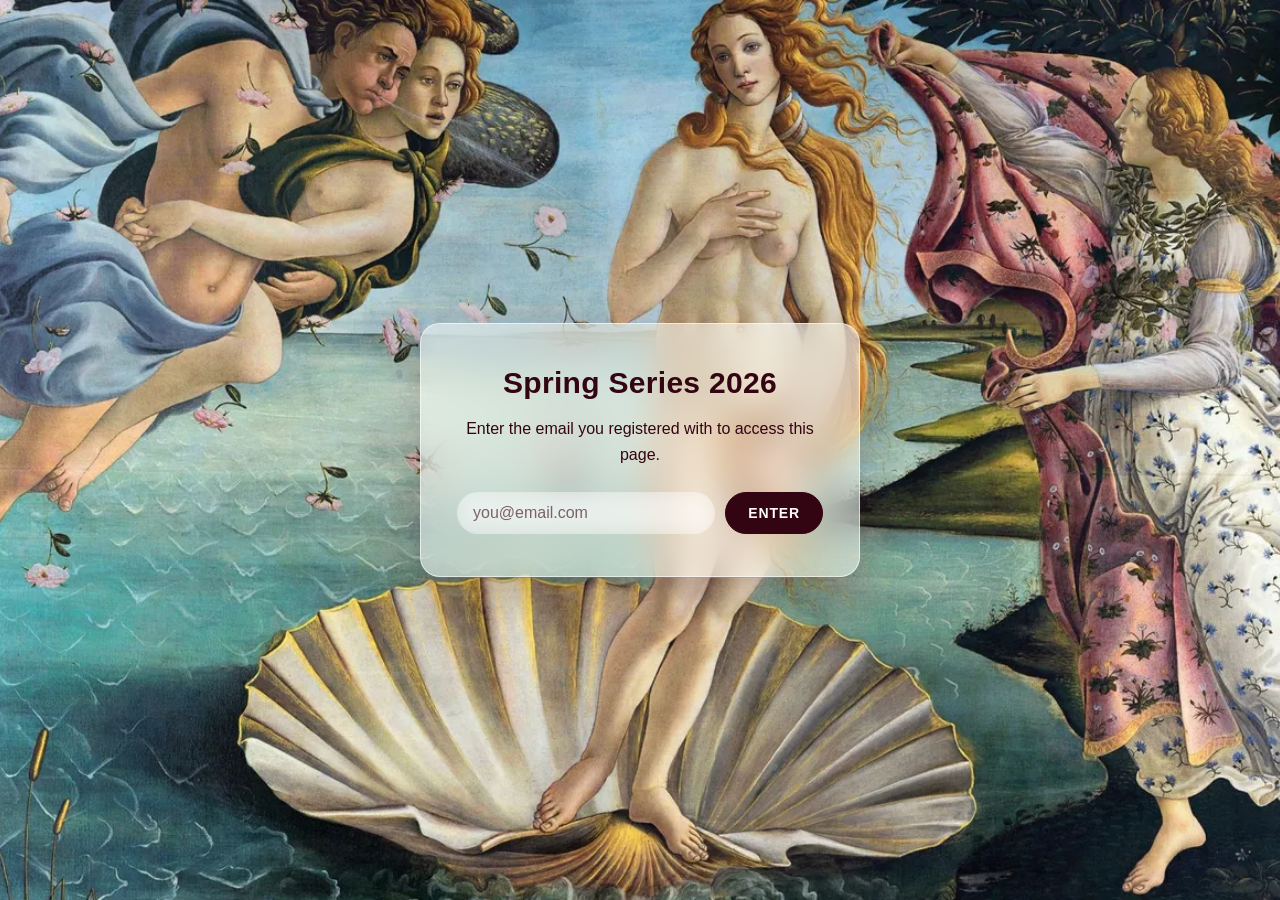
<file: alumni/spring-series-2026/index.html>
<!DOCTYPE html>
<html lang="en">
<head>
  <meta charset="UTF-8">
  <meta name="viewport" content="width=device-width, initial-scale=1">
  <meta name="robots" content="noindex, nofollow">
  <title>Spring Series 2026 — Ty Watson Yoga</title>
  <link rel="icon" href="/assets/strap.png" type="image/png">
  <link rel="stylesheet" href="/alumni/alumni.css?v=31">
</head>
<body class="al-body" style="background:url('/assets/venus.jpg') center/cover fixed no-repeat;">

  <div class="al-stage" id="stage">
    <div class="al-glass" id="glass">

      <!-- LOGIN. Allowed emails are in the A=[...] array in alEnter() below (plus master "wip"). -->
      <div class="al-login" id="login">
        <h1 class="al-login__title">Spring Series 2026</h1>
        <p class="al-login__msg">Enter the email you registered with to access this page.</p>
        <div class="al-login__form">
          <input type="text" id="email" class="al-login__input" placeholder="you@email.com"
                 autocomplete="off" autocapitalize="off" autocorrect="off" spellcheck="false"
                 data-1p-ignore="true" data-lpignore="true" aria-label="Email"
                 onkeydown="if(event.key==='Enter'){alEnter();}">
          <button type="button" class="al-login__btn" onclick="alEnter()">Enter</button>
        </div>
        <p class="al-login__err" id="gerr" style="display:none">This email isn't on the list. Contact Ty if you think that's a mistake.</p>
      </div>

      <!-- CONTENT — revealed inside the expanded glass panel after login. -->
      <div class="al-content" id="content" hidden>
        <header class="al-header">
          <h1 class="al-header__title">Spring Series 2026</h1>
          <span class="al-header__by">Ty Watson</span>
        </header>

        <section class="al-updates">
          <h2 class="al-updates__label">Notice board</h2>
          <div class="al-updates__body">Welcome to the Spring Series 2026 alumni space. I'll post new practices, reflections, and reading here through the season — check back for updates.</div>
        </section>

        <!-- Next live call + countdown. Replace ZOOM_URL with the real link (it stays the same every week). -->
        <section class="al-zoom">
          <div class="al-zoom__info">
            <span class="al-zoom__label">Next live call</span>
            <span class="al-zoom__date" id="zoomDate">—</span>
          </div>
          <div class="al-countdown" id="countdown" aria-live="polite">
            <div class="al-count"><span class="al-count__num" id="cd-d">0</span><span class="al-count__unit">days</span></div>
            <div class="al-count"><span class="al-count__num" id="cd-h">00</span><span class="al-count__unit">hrs</span></div>
            <div class="al-count"><span class="al-count__num" id="cd-m">00</span><span class="al-count__unit">min</span></div>
            <div class="al-count"><span class="al-count__num" id="cd-s">00</span><span class="al-count__unit">sec</span></div>
          </div>
          <a class="al-zoom__btn" href="https://zoom.us/j/0000000000" target="_blank" rel="noopener">Join Zoom</a>
        </section>

        <div class="al-widgets">
          <!-- Schedule / itinerary. The countdown + calendar file both read these dates. -->
          <section class="al-widget al-widget--wide">
            <div class="al-widget__head">
              <h3 class="al-widget__title">Schedule</h3>
              <button type="button" class="al-cal-btn" onclick="alDownloadICS()">Add to calendar</button>
            </div>
            <ol class="al-schedule">
              <li class="al-session" data-when="2026-04-05T10:00:00-04:00"><span class="al-session__date">Sun 5 Apr · 10:00 AM ET</span><span class="al-session__title">Week 1 — Foundations</span></li>
              <li class="al-session" data-when="2026-04-12T10:00:00-04:00"><span class="al-session__date">Sun 12 Apr · 10:00 AM ET</span><span class="al-session__title">Week 2 — Breath &amp; Bandha</span></li>
              <li class="al-session" data-when="2026-04-19T10:00:00-04:00"><span class="al-session__date">Sun 19 Apr · 10:00 AM ET</span><span class="al-session__title">Week 3 — Backbends</span></li>
              <li class="al-session" data-when="2026-04-26T10:00:00-04:00"><span class="al-session__date">Sun 26 Apr · 10:00 AM ET</span><span class="al-session__title">Week 4 — Integration</span></li>
            </ol>
          </section>

          <section class="al-widget">
            <h3 class="al-widget__title">Materials</h3>
            <ul class="al-files al-scroll">
              <li>
                <a class="al-file" href="files/practice-notes.pdf" download="Summer Series — Practice Notes.pdf">
                  <svg class="al-file__icon" viewBox="0 0 24 30" fill="none" stroke="currentColor" stroke-width="1.4" stroke-linejoin="round" xmlns="http://www.w3.org/2000/svg" aria-hidden="true"><path d="M4 1h11l6 6v21a1 1 0 0 1-1 1H4a1 1 0 0 1-1-1V2a1 1 0 0 1 1-1Z"/><path d="M15 1v6h6"/></svg>
                  <span>Summer Series — Practice Notes</span>
                </a>
              </li>
              <li>
                <a class="al-file" href="files/breathwork-guide.pdf" download="Breathwork Guide.pdf">
                  <svg class="al-file__icon" viewBox="0 0 24 30" fill="none" stroke="currentColor" stroke-width="1.4" stroke-linejoin="round" xmlns="http://www.w3.org/2000/svg" aria-hidden="true"><path d="M4 1h11l6 6v21a1 1 0 0 1-1 1H4a1 1 0 0 1-1-1V2a1 1 0 0 1 1-1Z"/><path d="M15 1v6h6"/></svg>
                  <span>Breathwork Guide</span>
                </a>
              </li>
            </ul>
          </section>

          <section class="al-widget">
            <h3 class="al-widget__title">Listen</h3>
            <div class="al-listen al-scroll">
              <iframe class="al-spotify" src="https://open.spotify.com/embed/episode/1otpHd3tcgrwbPtOM5uooz" width="100%" height="152" allowtransparency="true" allow="encrypted-media; clipboard-write; autoplay; fullscreen; picture-in-picture" loading="lazy"></iframe>
              <iframe class="al-spotify" src="https://open.spotify.com/embed/episode/0dJlS89KlskcdytX079iOM" width="100%" height="152" allowtransparency="true" allow="encrypted-media; clipboard-write; autoplay; fullscreen; picture-in-picture" loading="lazy"></iframe>
            </div>
          </section>

          <section class="al-widget al-widget--wide">
            <h3 class="al-widget__title">Reading</h3>
            <div class="al-books">
              <a class="al-book" href="https://openlibrary.org/isbn/9780141439518" target="_blank" rel="noopener">
                <img class="al-book__cover" src="https://covers.openlibrary.org/b/isbn/9780141439518-L.jpg" alt="Pride and Prejudice" loading="lazy" onerror="this.style.visibility='hidden'">
                <span class="al-book__title">Pride and Prejudice</span>
                <span class="al-book__author">Jane Austen</span>
              </a>
              <a class="al-book" href="https://openlibrary.org/isbn/9780142437247" target="_blank" rel="noopener">
                <img class="al-book__cover" src="https://covers.openlibrary.org/b/isbn/9780142437247-L.jpg" alt="Moby-Dick" loading="lazy" onerror="this.style.visibility='hidden'">
                <span class="al-book__title">Moby-Dick</span>
                <span class="al-book__author">Herman Melville</span>
              </a>
              <a class="al-book" href="https://openlibrary.org/isbn/9780140268867" target="_blank" rel="noopener">
                <img class="al-book__cover" src="https://covers.openlibrary.org/b/isbn/9780140268867-L.jpg" alt="The Odyssey" loading="lazy" onerror="this.style.visibility='hidden'">
                <span class="al-book__title">The Odyssey</span>
                <span class="al-book__author">Homer</span>
              </a>
              <a class="al-book" href="https://openlibrary.org/isbn/9780140449136" target="_blank" rel="noopener">
                <img class="al-book__cover" src="https://covers.openlibrary.org/b/isbn/9780140449136-L.jpg" alt="Crime and Punishment" loading="lazy" onerror="this.style.visibility='hidden'">
                <span class="al-book__title">Crime and Punishment</span>
                <span class="al-book__author">Fyodor Dostoevsky</span>
              </a>
            </div>
          </section>
        </div>
      </div>

    </div>
  </div>

  <script>
  var AL_KEY = "al-spring2026-ok";

  /* Show the content immediately (no login), used when arriving from the dashboard. */
  function alRevealInstant() {
    document.getElementById("login").style.display = "none";
    document.getElementById("stage").classList.add("expanded");
    document.getElementById("glass").classList.add("expanded");
    var content = document.getElementById("content");
    content.hidden = false;
    content.style.opacity = "1";
  }

  /* Login → expand the glass panel and fade the widgets in. */
  function alEnter() {
    var A = ["tyrone13watson@gmail.com"];
    var e = (document.getElementById("email").value || "").trim().toLowerCase();
    if (!(e === "wip" || A.indexOf(e) >= 0)) { document.getElementById("gerr").style.display = "block"; return; }
    try { sessionStorage.setItem(AL_KEY, "1"); } catch (x) {}
    var stage = document.getElementById("stage"), glass = document.getElementById("glass"),
        login = document.getElementById("login"), content = document.getElementById("content");
    login.style.opacity = "0";
    setTimeout(function () {
      login.style.display = "none";
      stage.classList.add("expanded");
      glass.classList.add("expanded");
      content.hidden = false;
      content.style.opacity = "0";
      requestAnimationFrame(function () { requestAnimationFrame(function () { content.style.opacity = "1"; }); });
      window.scrollTo(0, 0);
    }, 320);
  }

  /* Skip the gate when arriving from the (already password-protected) alumni dashboard,
     or when this tab already unlocked the page earlier. */
  (function () {
    function fromDashboard() {
      try { if (sessionStorage.getItem("al-from-dash") === "1") { sessionStorage.removeItem("al-from-dash"); return true; } } catch (x) {}
      var r = document.referrer || "";
      if (r) {
        try {
          var u = new URL(r);
          if (u.origin === location.origin) {
            var p = u.pathname.replace(/index\.html$/, "");
            if (p === "/alumni/" || p === "/alumni") return true;
          }
        } catch (x) {}
      }
      return false;
    }
    var ok = false;
    try { ok = sessionStorage.getItem(AL_KEY) === "1"; } catch (x) {}
    if (ok || fromDashboard()) {
      try { sessionStorage.setItem(AL_KEY, "1"); } catch (x) {}
      alRevealInstant();
    }
  })();

  /* Countdown to the next session (reads dates from the Schedule list). */
  (function () {
    var sessions = [].slice.call(document.querySelectorAll(".al-session[data-when]"));
    var dEl = document.getElementById("cd-d"), hEl = document.getElementById("cd-h"),
        mEl = document.getElementById("cd-m"), sEl = document.getElementById("cd-s");
    var dateEl = document.getElementById("zoomDate"), cdEl = document.getElementById("countdown");
    function pad(n) { return (n < 10 ? "0" : "") + n; }
    var current = null;
    function pickNext() {
      var now = new Date(), next = null;
      sessions.forEach(function (li) {
        li.classList.remove("is-next");
        var t = new Date(li.getAttribute("data-when"));
        if (t > now && (!next || t < next.t)) next = { t: t, li: li };
      });
      return next;
    }
    function tick() {
      if (!current) {
        current = pickNext();
        if (current) {
          current.li.classList.add("is-next");
          dateEl.textContent = current.li.querySelector(".al-session__date").textContent;
        } else {
          var zw = document.querySelector(".al-zoom");
          if (zw) zw.style.display = "none"; // whole widget hides when the series is over
          return;
        }
      }
      var diff = current.t - new Date();
      if (diff <= 0) { current = null; return; }
      var s = Math.floor(diff / 1000);
      var d = Math.floor(s / 86400); s -= d * 86400;
      var h = Math.floor(s / 3600); s -= h * 3600;
      var m = Math.floor(s / 60); s -= m * 60;
      dEl.textContent = d; hEl.textContent = pad(h); mEl.textContent = pad(m); sEl.textContent = pad(s);
    }
    tick();
    setInterval(tick, 1000);
  })();

  /* Build & download an .ics of the whole schedule, with the Zoom link on every event. */
  function alDownloadICS() {
    var CAL_TITLE = "Spring Series 2026";
    var zoomEl = document.querySelector(".al-zoom__btn");
    var zoom = zoomEl ? zoomEl.getAttribute("href") : "";
    var sessions = [].slice.call(document.querySelectorAll(".al-session[data-when]"));
    function p(n) { return (n < 10 ? "0" : "") + n; }
    function utc(d) {
      return d.getUTCFullYear() + p(d.getUTCMonth() + 1) + p(d.getUTCDate()) + "T" +
             p(d.getUTCHours()) + p(d.getUTCMinutes()) + p(d.getUTCSeconds()) + "Z";
    }
    function esc(s) { return String(s == null ? "" : s).replace(/[\\;,]/g, function (c) { return "\\" + c; }).replace(/\n/g, "\\n"); }
    var stamp = utc(new Date());
    var lines = ["BEGIN:VCALENDAR", "VERSION:2.0", "PRODID:-//Ty Watson Yoga//" + CAL_TITLE + "//EN", "CALSCALE:GREGORIAN", "METHOD:PUBLISH"];
    sessions.forEach(function (li, i) {
      var start = new Date(li.getAttribute("data-when"));
      var mins = parseInt(li.getAttribute("data-mins"), 10) || 60;
      var end = new Date(start.getTime() + mins * 60000);
      var title = (li.querySelector(".al-session__title").textContent || "").trim();
      lines.push(
        "BEGIN:VEVENT",
        "UID:spring-series-2026-" + i + "@tywatsonyoga.com",
        "DTSTAMP:" + stamp,
        "DTSTART:" + utc(start),
        "DTEND:" + utc(end),
        "SUMMARY:" + esc(CAL_TITLE + " — " + title),
        "LOCATION:" + esc(zoom),
        "URL:" + esc(zoom),
        "DESCRIPTION:" + esc("Join the live call on Zoom: " + zoom),
        "END:VEVENT"
      );
    });
    lines.push("END:VCALENDAR");
    var blob = new Blob([lines.join("\r\n")], { type: "text/calendar;charset=utf-8" });
    var url = URL.createObjectURL(blob);
    var a = document.createElement("a");
    a.href = url; a.download = "spring-series-2026.ics";
    document.body.appendChild(a); a.click(); document.body.removeChild(a);
    setTimeout(function () { URL.revokeObjectURL(url); }, 1500);
  }
  </script>
</body>
</html>
</file>
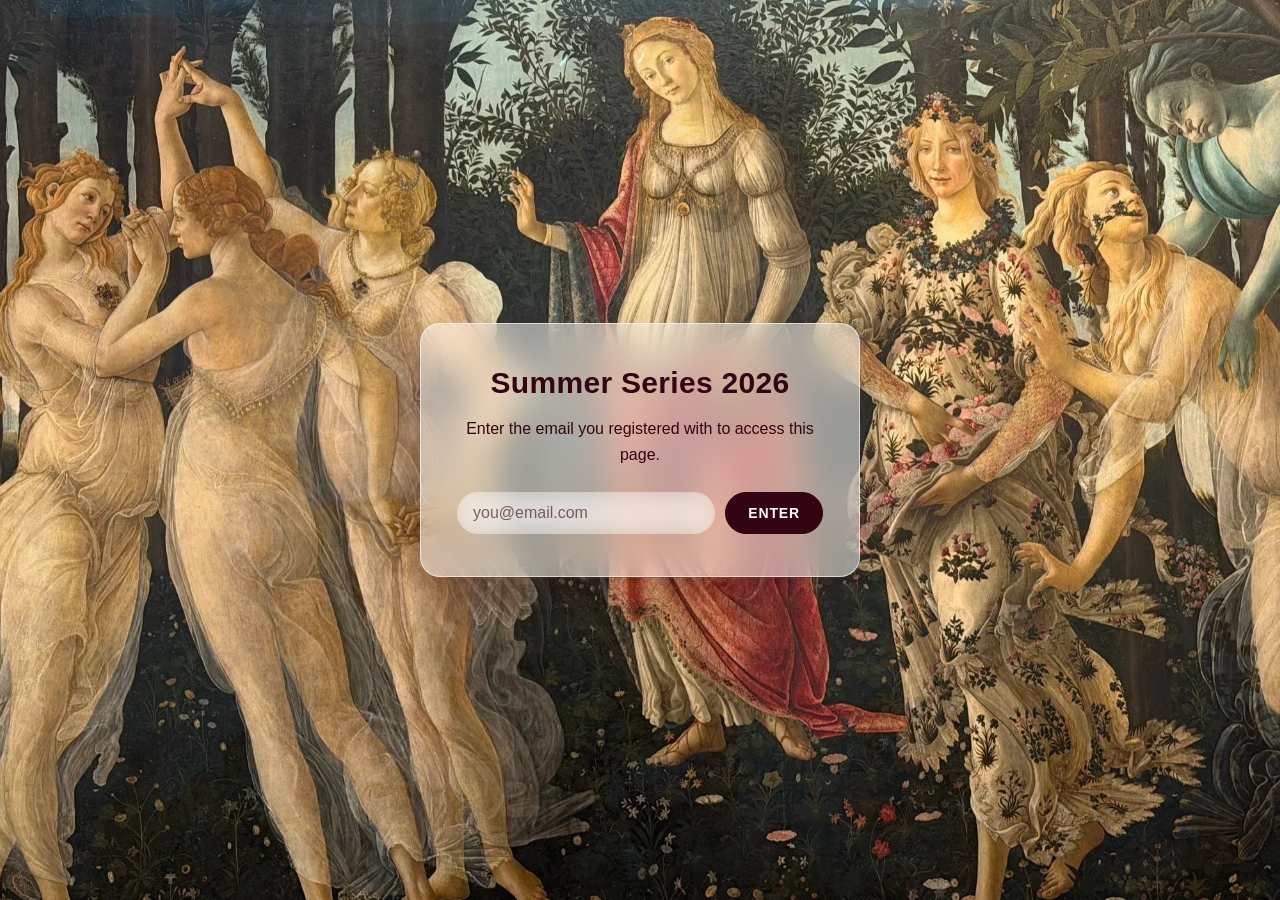
<file: alumni/summer-series-2026/index.html>
<!DOCTYPE html>
<html lang="en">
<head>
  <meta charset="UTF-8">
  <meta name="viewport" content="width=device-width, initial-scale=1">
  <meta name="robots" content="noindex, nofollow">
  <title>Summer Series 2026 — Ty Watson Yoga</title>
  <link rel="icon" href="/assets/strap.png" type="image/png">
  <link rel="stylesheet" href="/alumni/alumni.css?v=28">
</head>
<body class="al-body al-body--photo">

  <div class="al-stage" id="stage">
    <div class="al-glass" id="glass">

      <!-- LOGIN. Allowed emails are in the A=[...] array in alEnter() below (plus master "wip"). -->
      <div class="al-login" id="login">
        <h1 class="al-login__title">Summer Series 2026</h1>
        <p class="al-login__msg">Enter the email you registered with to access this page.</p>
        <div class="al-login__form">
          <input type="text" id="email" class="al-login__input" placeholder="you@email.com"
                 autocomplete="off" autocapitalize="off" autocorrect="off" spellcheck="false"
                 data-1p-ignore="true" data-lpignore="true" aria-label="Email"
                 onkeydown="if(event.key==='Enter'){alEnter();}">
          <button type="button" class="al-login__btn" onclick="alEnter()">Enter</button>
        </div>
        <p class="al-login__err" id="gerr" style="display:none">This email isn't on the list. Contact Ty if you think that's a mistake.</p>
      </div>

      <!-- CONTENT — revealed inside the expanded glass panel after login. -->
      <div class="al-content" id="content" hidden>
        <header class="al-header">
          <h1 class="al-header__title">Summer Series 2026</h1>
          <span class="al-header__by">Ty Watson</span>
        </header>

        <section class="al-updates">
          <h2 class="al-updates__label">Notice board</h2>
          <div class="al-updates__body">Welcome to the Summer Series 2026 alumni space. I'll post new practices, reflections, and reading here through the season — check back for updates.</div>
        </section>

        <!-- Next live call + countdown. Replace ZOOM_URL with the real link (it stays the same every week). -->
        <section class="al-zoom">
          <div class="al-zoom__info">
            <span class="al-zoom__label">Next live call</span>
            <span class="al-zoom__date" id="zoomDate">—</span>
          </div>
          <div class="al-countdown" id="countdown" aria-live="polite">
            <div class="al-count"><span class="al-count__num" id="cd-d">0</span><span class="al-count__unit">days</span></div>
            <div class="al-count"><span class="al-count__num" id="cd-h">00</span><span class="al-count__unit">hrs</span></div>
            <div class="al-count"><span class="al-count__num" id="cd-m">00</span><span class="al-count__unit">min</span></div>
            <div class="al-count"><span class="al-count__num" id="cd-s">00</span><span class="al-count__unit">sec</span></div>
          </div>
          <a class="al-zoom__btn" href="https://zoom.us/j/0000000000" target="_blank" rel="noopener">Join Zoom</a>
        </section>

        <div class="al-widgets">
          <!-- Schedule / itinerary. The countdown + calendar file both read these dates. -->
          <section class="al-widget al-widget--wide">
            <div class="al-widget__head">
              <h3 class="al-widget__title">Schedule</h3>
              <button type="button" class="al-cal-btn" onclick="alDownloadICS()">Add to calendar</button>
            </div>
            <ol class="al-schedule">
              <li class="al-session" data-when="2026-07-12T10:00:00-04:00"><span class="al-session__date">Sun 12 Jul · 10:00 AM ET</span><span class="al-session__title">Week 1 — Foundations</span></li>
              <li class="al-session" data-when="2026-07-19T10:00:00-04:00"><span class="al-session__date">Sun 19 Jul · 10:00 AM ET</span><span class="al-session__title">Week 2 — Breath &amp; Bandha</span></li>
              <li class="al-session" data-when="2026-07-26T10:00:00-04:00"><span class="al-session__date">Sun 26 Jul · 10:00 AM ET</span><span class="al-session__title">Week 3 — Backbends</span></li>
              <li class="al-session" data-when="2026-08-02T10:00:00-04:00"><span class="al-session__date">Sun 2 Aug · 10:00 AM ET</span><span class="al-session__title">Week 4 — Integration</span></li>
            </ol>
          </section>

          <section class="al-widget">
            <h3 class="al-widget__title">Materials</h3>
            <ul class="al-files al-scroll">
              <li>
                <a class="al-file" href="files/practice-notes.pdf" download="Summer Series — Practice Notes.pdf">
                  <svg class="al-file__icon" viewBox="0 0 24 30" fill="none" stroke="currentColor" stroke-width="1.4" stroke-linejoin="round" xmlns="http://www.w3.org/2000/svg" aria-hidden="true"><path d="M4 1h11l6 6v21a1 1 0 0 1-1 1H4a1 1 0 0 1-1-1V2a1 1 0 0 1 1-1Z"/><path d="M15 1v6h6"/></svg>
                  <span>Summer Series — Practice Notes</span>
                </a>
              </li>
              <li>
                <a class="al-file" href="files/breathwork-guide.pdf" download="Breathwork Guide.pdf">
                  <svg class="al-file__icon" viewBox="0 0 24 30" fill="none" stroke="currentColor" stroke-width="1.4" stroke-linejoin="round" xmlns="http://www.w3.org/2000/svg" aria-hidden="true"><path d="M4 1h11l6 6v21a1 1 0 0 1-1 1H4a1 1 0 0 1-1-1V2a1 1 0 0 1 1-1Z"/><path d="M15 1v6h6"/></svg>
                  <span>Breathwork Guide</span>
                </a>
              </li>
            </ul>
          </section>

          <section class="al-widget">
            <h3 class="al-widget__title">Listen</h3>
            <div class="al-listen al-scroll">
              <iframe class="al-spotify" src="https://open.spotify.com/embed/episode/1otpHd3tcgrwbPtOM5uooz" width="100%" height="152" allowtransparency="true" allow="encrypted-media; clipboard-write; autoplay; fullscreen; picture-in-picture" loading="lazy"></iframe>
              <iframe class="al-spotify" src="https://open.spotify.com/embed/episode/0dJlS89KlskcdytX079iOM" width="100%" height="152" allowtransparency="true" allow="encrypted-media; clipboard-write; autoplay; fullscreen; picture-in-picture" loading="lazy"></iframe>
            </div>
          </section>

          <section class="al-widget al-widget--wide">
            <h3 class="al-widget__title">Reading</h3>
            <div class="al-books">
              <a class="al-book" href="https://openlibrary.org/isbn/9780141439518" target="_blank" rel="noopener">
                <img class="al-book__cover" src="https://covers.openlibrary.org/b/isbn/9780141439518-L.jpg" alt="Pride and Prejudice" loading="lazy" onerror="this.style.visibility='hidden'">
                <span class="al-book__title">Pride and Prejudice</span>
                <span class="al-book__author">Jane Austen</span>
              </a>
              <a class="al-book" href="https://openlibrary.org/isbn/9780142437247" target="_blank" rel="noopener">
                <img class="al-book__cover" src="https://covers.openlibrary.org/b/isbn/9780142437247-L.jpg" alt="Moby-Dick" loading="lazy" onerror="this.style.visibility='hidden'">
                <span class="al-book__title">Moby-Dick</span>
                <span class="al-book__author">Herman Melville</span>
              </a>
              <a class="al-book" href="https://openlibrary.org/isbn/9780140268867" target="_blank" rel="noopener">
                <img class="al-book__cover" src="https://covers.openlibrary.org/b/isbn/9780140268867-L.jpg" alt="The Odyssey" loading="lazy" onerror="this.style.visibility='hidden'">
                <span class="al-book__title">The Odyssey</span>
                <span class="al-book__author">Homer</span>
              </a>
              <a class="al-book" href="https://openlibrary.org/isbn/9780140449136" target="_blank" rel="noopener">
                <img class="al-book__cover" src="https://covers.openlibrary.org/b/isbn/9780140449136-L.jpg" alt="Crime and Punishment" loading="lazy" onerror="this.style.visibility='hidden'">
                <span class="al-book__title">Crime and Punishment</span>
                <span class="al-book__author">Fyodor Dostoevsky</span>
              </a>
            </div>
          </section>
        </div>
      </div>

    </div>
  </div>

  <script>
  var AL_KEY = "al-ss2026-ok";

  /* Show the content immediately (no login), used when arriving from the dashboard. */
  function alRevealInstant() {
    document.getElementById("login").style.display = "none";
    document.getElementById("stage").classList.add("expanded");
    document.getElementById("glass").classList.add("expanded");
    var content = document.getElementById("content");
    content.hidden = false;
    content.style.opacity = "1";
  }

  /* Login → expand the glass panel and fade the widgets in. */
  function alEnter() {
    var A = ["tyrone13watson@gmail.com"];
    var e = (document.getElementById("email").value || "").trim().toLowerCase();
    if (!(e === "wip" || A.indexOf(e) >= 0)) { document.getElementById("gerr").style.display = "block"; return; }
    try { sessionStorage.setItem(AL_KEY, "1"); } catch (x) {}
    var stage = document.getElementById("stage"), glass = document.getElementById("glass"),
        login = document.getElementById("login"), content = document.getElementById("content");
    login.style.opacity = "0";
    setTimeout(function () {
      login.style.display = "none";
      stage.classList.add("expanded");
      glass.classList.add("expanded");
      content.hidden = false;
      content.style.opacity = "0";
      requestAnimationFrame(function () { requestAnimationFrame(function () { content.style.opacity = "1"; }); });
      window.scrollTo(0, 0);
    }, 320);
  }

  /* Skip the gate when arriving from the (already password-protected) alumni dashboard,
     or when this tab already unlocked the page earlier. */
  (function () {
    function fromDashboard() {
      try { if (sessionStorage.getItem("al-from-dash") === "1") { sessionStorage.removeItem("al-from-dash"); return true; } } catch (x) {}
      var r = document.referrer || "";
      if (r) {
        try {
          var u = new URL(r);
          if (u.origin === location.origin) {
            var p = u.pathname.replace(/index\.html$/, "");
            if (p === "/alumni/" || p === "/alumni") return true;
          }
        } catch (x) {}
      }
      return false;
    }
    var ok = false;
    try { ok = sessionStorage.getItem(AL_KEY) === "1"; } catch (x) {}
    if (ok || fromDashboard()) {
      try { sessionStorage.setItem(AL_KEY, "1"); } catch (x) {}
      alRevealInstant();
    }
  })();

  /* Countdown to the next session (reads dates from the Schedule list). */
  (function () {
    var sessions = [].slice.call(document.querySelectorAll(".al-session[data-when]"));
    var dEl = document.getElementById("cd-d"), hEl = document.getElementById("cd-h"),
        mEl = document.getElementById("cd-m"), sEl = document.getElementById("cd-s");
    var dateEl = document.getElementById("zoomDate"), cdEl = document.getElementById("countdown");
    function pad(n) { return (n < 10 ? "0" : "") + n; }
    var current = null;
    function pickNext() {
      var now = new Date(), next = null;
      sessions.forEach(function (li) {
        li.classList.remove("is-next");
        var t = new Date(li.getAttribute("data-when"));
        if (t > now && (!next || t < next.t)) next = { t: t, li: li };
      });
      return next;
    }
    function tick() {
      if (!current) {
        current = pickNext();
        if (current) {
          current.li.classList.add("is-next");
          dateEl.textContent = current.li.querySelector(".al-session__date").textContent;
        } else {
          var zw = document.querySelector(".al-zoom");
          if (zw) zw.style.display = "none"; // whole widget hides when the series is over
          return;
        }
      }
      var diff = current.t - new Date();
      if (diff <= 0) { current = null; return; }
      var s = Math.floor(diff / 1000);
      var d = Math.floor(s / 86400); s -= d * 86400;
      var h = Math.floor(s / 3600); s -= h * 3600;
      var m = Math.floor(s / 60); s -= m * 60;
      dEl.textContent = d; hEl.textContent = pad(h); mEl.textContent = pad(m); sEl.textContent = pad(s);
    }
    tick();
    setInterval(tick, 1000);
  })();

  /* Build & download an .ics of the whole schedule, with the Zoom link on every event. */
  function alDownloadICS() {
    var CAL_TITLE = "Summer Series 2026";
    var zoomEl = document.querySelector(".al-zoom__btn");
    var zoom = zoomEl ? zoomEl.getAttribute("href") : "";
    var sessions = [].slice.call(document.querySelectorAll(".al-session[data-when]"));
    function p(n) { return (n < 10 ? "0" : "") + n; }
    function utc(d) {
      return d.getUTCFullYear() + p(d.getUTCMonth() + 1) + p(d.getUTCDate()) + "T" +
             p(d.getUTCHours()) + p(d.getUTCMinutes()) + p(d.getUTCSeconds()) + "Z";
    }
    function esc(s) { return String(s == null ? "" : s).replace(/[\\;,]/g, function (c) { return "\\" + c; }).replace(/\n/g, "\\n"); }
    var stamp = utc(new Date());
    var lines = ["BEGIN:VCALENDAR", "VERSION:2.0", "PRODID:-//Ty Watson Yoga//" + CAL_TITLE + "//EN", "CALSCALE:GREGORIAN", "METHOD:PUBLISH"];
    sessions.forEach(function (li, i) {
      var start = new Date(li.getAttribute("data-when"));
      var mins = parseInt(li.getAttribute("data-mins"), 10) || 60;
      var end = new Date(start.getTime() + mins * 60000);
      var title = (li.querySelector(".al-session__title").textContent || "").trim();
      lines.push(
        "BEGIN:VEVENT",
        "UID:summer-series-2026-" + i + "@tywatsonyoga.com",
        "DTSTAMP:" + stamp,
        "DTSTART:" + utc(start),
        "DTEND:" + utc(end),
        "SUMMARY:" + esc(CAL_TITLE + " — " + title),
        "LOCATION:" + esc(zoom),
        "URL:" + esc(zoom),
        "DESCRIPTION:" + esc("Join the live call on Zoom: " + zoom),
        "END:VEVENT"
      );
    });
    lines.push("END:VCALENDAR");
    var blob = new Blob([lines.join("\r\n")], { type: "text/calendar;charset=utf-8" });
    var url = URL.createObjectURL(blob);
    var a = document.createElement("a");
    a.href = url; a.download = "summer-series-2026.ics";
    document.body.appendChild(a); a.click(); document.body.removeChild(a);
    setTimeout(function () { URL.revokeObjectURL(url); }, 1500);
  }
  </script>
</body>
</html>
</file>
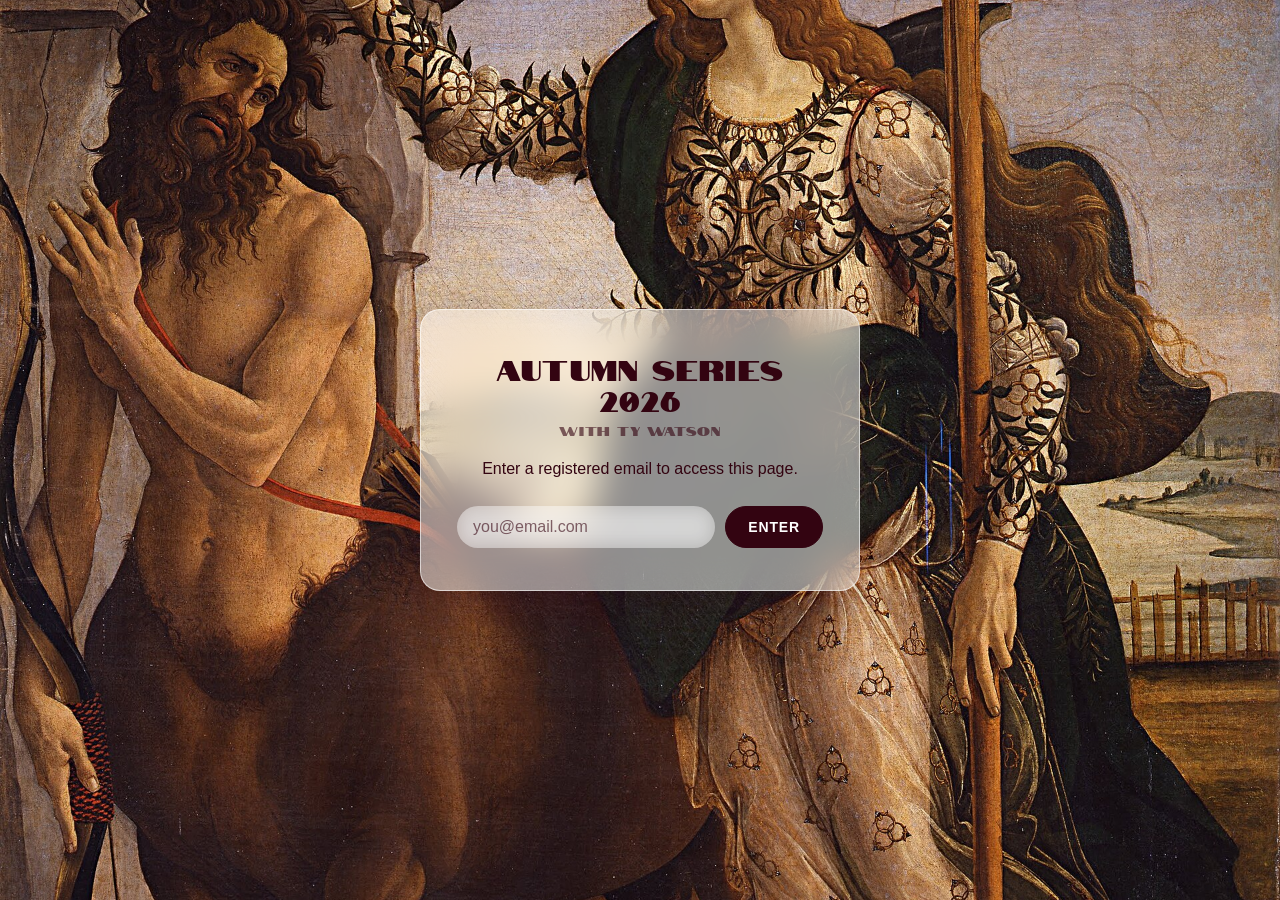
<file: commonroom/autumn-series-2026/index.html>
<!DOCTYPE html>
<html lang="en">
<head>
  <meta charset="UTF-8">
  <meta name="viewport" content="width=device-width, initial-scale=1">
  <meta name="robots" content="noindex, nofollow">
  <title>Autumn Series 2026 — Ty Watson Yoga</title>
  <link rel="icon" href="/assets/strap.png" type="image/png">
  <link rel="stylesheet" href="/commonroom/alumni.css?v=101">
</head>
<body class="al-body" style="background:url('/assets/pallas.jpg') center/cover fixed no-repeat;">

  <div class="al-stage" id="stage">
    <div class="al-glass" id="glass">

      <!-- LOGIN. Allowed emails are in the A=[...] array in alEnter() below (plus master "wip"). -->
      <div class="al-login" id="login">
        <h1 class="al-login__title">Autumn Series 2026</h1>
        <p class="al-login__by">with Ty Watson</p>
        <p class="al-login__msg">Enter a registered email to access this page.</p>
        <div class="al-login__form">
          <input type="text" id="email" class="al-login__input" placeholder="you@email.com"
                 autocomplete="off" autocapitalize="off" autocorrect="off" spellcheck="false"
                 data-1p-ignore="true" data-lpignore="true" aria-label="Email"
                 onkeydown="if(event.key==='Enter'){alEnter();}">
          <button type="button" class="al-login__btn" onclick="alEnter()">Enter</button>
        </div>
        <p class="al-login__err" id="gerr" style="display:none">This email isn't on the list. Contact Ty if you think that's a mistake.</p>
      </div>

      <!-- CONTENT — revealed inside the expanded glass panel after login. -->
      <div class="al-content" id="content" hidden>
        <header class="al-header">
          <h1 class="al-header__title">Autumn Series 2026</h1>
          <span class="al-header__by">with Ty Watson</span>
        </header>

        <!-- Workshop banner. Hides itself after data-until (end of the workshop). -->
        <p class="al-banner" data-until="2026-10-31T18:00:00+01:00"><span class="al-banner__k">This weekend</span> Theory workshop, Saturday 31 October, 4–6pm Paris (11am Eastern, 3pm London)</p>

        <section class="al-updates">
          <h2 class="al-updates__label">Notice board</h2>
          <div class="al-note">
            <ul class="al-note__list">
              <li class="al-note__item">
                <span class="al-note__k">A note from Ty</span>
                <p class="al-note__t">Thank you for exploring the season, and closing out a year of these series together. Stay tuned for Winter 2027.</p>
              </li>
              <li class="al-note__item">
                <span class="al-note__k">Last dispatch</span>
                <p class="al-note__t">To close out the season, read Parker J. Palmer’s <a href="https://onbeing.org/blog/autumn-to-cohere-in-mysterious-unity/" target="_blank" rel="noopener">Autumn: To Cohere in Mysterious Unity</a>.</p>
              </li>
            </ul>
          </div>
        </section>

        <div class="al-widgets">
          <!-- Schedule / itinerary. The Next / Join Zoom button and the calendar file both read these dates. -->
          <section class="al-widget al-widget--wide">
            <div class="al-widget__head">
              <h3 class="al-widget__title">Schedule</h3>
              <button type="button" class="al-cal-btn" onclick="alDownloadICS()">Add to calendar</button>
            </div>
            <ol class="al-schedule al-schedule--live">
              <li class="al-session" data-when="2026-10-20T18:00:00+02:00" data-mins="120" data-zoom="https://us06web.zoom.us/j/81056288523?pwd=xvO2jApC6lwhPRopDzrPoKIJr8ky6h.1"><span class="al-session__date">Tue 20 Oct · 6–8pm Paris</span><span class="al-session__title">Week 1</span><span class="al-session__zones">12–2pm Eastern · 5–7pm London</span></li>
              <li class="al-session" data-when="2026-10-27T18:00:00+01:00" data-mins="120" data-zoom="https://us06web.zoom.us/j/81056288523?pwd=xvO2jApC6lwhPRopDzrPoKIJr8ky6h.1"><span class="al-session__date">Tue 27 Oct · 6–8pm Paris</span><span class="al-session__title">Week 2</span><span class="al-session__zones"><span class="al-session__shift">1–3pm Eastern</span> · 5–7pm London</span></li>
              <li class="al-session" data-when="2026-10-31T16:00:00+01:00" data-mins="120" data-zoom="https://us06web.zoom.us/j/85785819411?pwd=ovadVxG217sk10g0Ql6HeHePNB4YWj.1"><span class="al-session__date">Sat 31 Oct · 4–6pm Paris</span><span class="al-session__title">Theory workshop</span><span class="al-session__zones"><span class="al-session__shift">11am–1pm Eastern</span> · 3–5pm London</span></li>
              <li class="al-session" data-when="2026-11-03T18:00:00+01:00" data-mins="120" data-zoom="https://us06web.zoom.us/j/81056288523?pwd=xvO2jApC6lwhPRopDzrPoKIJr8ky6h.1"><span class="al-session__date">Tue 3 Nov · 6–8pm Paris</span><span class="al-session__title">Week 3</span><span class="al-session__zones">12–2pm Eastern · 5–7pm London</span></li>
              <li class="al-session" data-when="2026-11-10T18:00:00+01:00" data-mins="120" data-zoom="https://us06web.zoom.us/j/81056288523?pwd=xvO2jApC6lwhPRopDzrPoKIJr8ky6h.1"><span class="al-session__date">Tue 10 Nov · 6–8pm Paris</span><span class="al-session__title">Week 4</span><span class="al-session__zones">12–2pm Eastern · 5–7pm London</span></li>
            </ol>
          </section>

          <section class="al-widget al-widget--wide al-book-private">
            <h3 class="al-widget__title">Private session</h3>
            <p class="al-cta__text">Schedule your private session in Ty's calendar. If you can't find the date or time that you're looking for, <a href="mailto:tyrone13watson@gmail.com">email him</a> instead.</p>
            <a class="al-cta__btn" href="https://calendar.app.google/3t65kz62Fo7Psr4u5" target="_blank" rel="noopener">Book a private session</a>
          </section>

          <section class="al-widget al-widget--wide">
            <h3 class="al-widget__title">Dispatches</h3>
            <div class="al-dispatches">
              <p class="al-cta__text">New reading, listening, and watching will be posted here through the season.</p>
              <!-- Weeks unlock one at a time: remove al-week--locked and the lock badge,
                   and strip tabindex="-1" aria-hidden="true" from that week's cards. -->
              <div class="al-week">
                <div class="al-week__head"><span class="al-week__label">Week 1</span></div>
                <a class="al-dispatch" href="https://onbeing.org/blog/from-language-to-life/" target="_blank" rel="noopener">
                  <span class="al-dispatch__kicker">On Being · Essay</span>
                  <span class="al-dispatch__title">From Language to Life</span>
                  <span class="al-dispatch__by">Parker J. Palmer</span>
                </a>
              </div>
              <div class="al-week">
                <div class="al-week__head"><span class="al-week__label">Week 2</span></div>
                <a class="al-dispatch" href="https://onbeing.org/blog/krista-tippett-good-conversation-is-an-adventure/" target="_blank" rel="noopener">
                  <span class="al-dispatch__kicker">On Being · Essay</span>
                  <span class="al-dispatch__title">Good Conversation Is an Adventure</span>
                  <span class="al-dispatch__by">Krista Tippett</span>
                </a>
              </div>
              <div class="al-week">
                <div class="al-week__head"><span class="al-week__label">Week 3</span></div>
                <a class="al-dispatch" href="https://onbeing.org/programs/pico-iyer-the-urgency-of-slowing-down-nov2018/" target="_blank" rel="noopener">
                  <span class="al-dispatch__kicker">On Being · Podcast</span>
                  <span class="al-dispatch__title">The Urgency of Slowing Down</span>
                  <span class="al-dispatch__by">Pico Iyer, with Krista Tippett</span>
                </a>
              </div>
              <div class="al-week">
                <div class="al-week__head"><span class="al-week__label">Week 4</span></div>
                <a class="al-dispatch" href="https://onbeing.org/blog/autumn-to-cohere-in-mysterious-unity/" target="_blank" rel="noopener">
                  <span class="al-dispatch__kicker">On Being · Essay</span>
                  <span class="al-dispatch__title">Autumn: To Cohere in Mysterious Unity</span>
                  <span class="al-dispatch__by">Parker J. Palmer</span>
                </a>
              </div>
            </div>
          </section>

          <section class="al-widget al-widget--wide">
            <h3 class="al-widget__title">Bookshelf</h3>
            <div class="al-books">
              <a class="al-book" href="https://www.goodreads.com/book/show/242252419-may-we-feed-the-king" target="_blank" rel="noopener">
                <img class="al-book__cover" src="/assets/books/may-we-feed-the-king.jpg" alt="May We Feed the King">
                <span class="al-book__title">May We Feed the King</span>
                <span class="al-book__author">Rebecca Perry</span>
              </a>
              <a class="al-book" href="https://www.goodreads.com/book/show/231387262-transcription" target="_blank" rel="noopener">
                <img class="al-book__cover" src="/assets/books/transcription.jpg" alt="Transcription">
                <span class="al-book__title">Transcription</span>
                <span class="al-book__author">Ben Lerner</span>
              </a>
              <a class="al-book" href="https://www.goodreads.com/book/show/36820477-the-cost-of-living" target="_blank" rel="noopener">
                <img class="al-book__cover" src="/assets/books/cost-of-living.jpg" alt="The Cost of Living">
                <span class="al-book__title">The Cost of Living</span>
                <span class="al-book__author">Deborah Levy</span>
              </a>
            </div>
          </section>
        </div>
      </div>

    </div>
  </div>

  <script>
  var AL_KEY = "al-autumn2026-ok";

  /* Show the content immediately (no login), used when arriving from the dashboard. */
  function alRevealInstant() {
    document.getElementById("login").style.display = "none";
    document.getElementById("stage").classList.add("expanded");
    document.getElementById("glass").classList.add("expanded");
    var content = document.getElementById("content");
    content.hidden = false;
    content.style.opacity = "1";
  }

  /* Registered emails are stored as SHA-256 fingerprints of AL_SALT + the
     lowercased email, never as plain addresses, so students' emails don't
     appear in the page or in the public repo. To add someone, fingerprint
     their email the same way and append it to AL_ALLOW. "wip" is the
     preview key. */
  var AL_SALT = "tywatsonyoga:autumn-2026:";
  var AL_ALLOW = [
    "eaad6f3b6b4301f42bea389a27a1a7c77fd0bbf1b60999f31ad4b6b57d2b63ef",
    "f5d960cfd220b1a2a64c60e25a8aa0eab306730da113bb899107c1cb912e760a",
    "0f8c838820fca8fabfb42ec598a2df4b9ab53c59fb8ae5e20d6f023bc1136605",
    "bffb7c8ab735d7afa5fd3ce048b1988f3ad3568120865383987623deb65b88bb",
    "6c6c84c026a721b81f23df1003e3e45e0949b15fb47fc1a6174f3fe2de250897",
    "77203cdf2d22bcfe8e7b3269149e1538a1705a0c91cfb6d343bc8d691fe6445d"
  ];
  function alHash(s) {
    return crypto.subtle.digest("SHA-256", new TextEncoder().encode(AL_SALT + s)).then(function (buf) {
      return Array.prototype.map.call(new Uint8Array(buf), function (b) {
        return ("0" + b.toString(16)).slice(-2);
      }).join("");
    });
  }

  function alEnter() {
    var e = (document.getElementById("email").value || "").trim().toLowerCase();
    var err = document.getElementById("gerr");
    if (e === "wip") return alOpen();
    if (!e || !(window.crypto && crypto.subtle)) { err.style.display = "block"; return; }
    alHash(e).then(function (h) {
      if (AL_ALLOW.indexOf(h) >= 0) alOpen(); else err.style.display = "block";
    });
  }

  /* Login → expand the glass panel and fade the widgets in. */
  function alOpen() {
    try { sessionStorage.setItem(AL_KEY, "1"); } catch (x) {}
    var stage = document.getElementById("stage"), glass = document.getElementById("glass"),
        login = document.getElementById("login"), content = document.getElementById("content");
    login.style.opacity = "0";
    setTimeout(function () {
      login.style.display = "none";
      stage.classList.add("expanded");
      glass.classList.add("expanded");
      content.hidden = false;
      content.style.opacity = "0";
      requestAnimationFrame(function () { requestAnimationFrame(function () { content.style.opacity = "1"; }); });
      window.scrollTo(0, 0);
    }, 320);
  }

  /* Skip the gate when arriving from the (already password-protected) alumni dashboard,
     or when this tab already unlocked the page earlier. */
  (function () {
    function fromDashboard() {
      try { if (sessionStorage.getItem("al-from-dash") === "1") { sessionStorage.removeItem("al-from-dash"); return true; } } catch (x) {}
      var r = document.referrer || "";
      if (r) {
        try {
          var u = new URL(r);
          if (u.origin === location.origin) {
            var p = u.pathname.replace(/index\.html$/, "");
            if (p === "/commonroom/" || p === "/commonroom") return true;
          }
        } catch (x) {}
      }
      return false;
    }
    var ok = false;
    try { ok = sessionStorage.getItem(AL_KEY) === "1"; } catch (x) {}
    if (ok || fromDashboard()) {
      try { sessionStorage.setItem(AL_KEY, "1"); } catch (x) {}
      alRevealInstant();
    }
  })();

  /* The next session in the Schedule carries a "Join Zoom" button. It stays
     greyed out until JOIN_EARLY_MIN minutes before the call, then links to
     that session's data-zoom until the call ends, so latecomers can still
     get in. Then it rolls on to the following session.
     Add ?now=2026-10-20T17:50:00%2B02:00 to the URL to preview a moment. */
  (function () {
    var JOIN_EARLY_MIN = 30;
    var sessions = [].slice.call(document.querySelectorAll(".al-session[data-when]"));
    var m = location.search.match(/[?&]now=([^&]+)/);
    var offset = m ? new Date(decodeURIComponent(m[1])).getTime() - Date.now() : 0;
    function now() { return new Date(Date.now() + (offset || 0)); }
    function startOf(li) { return new Date(li.getAttribute("data-when")); }
    function endOf(li) {
      var mins = parseInt(li.getAttribute("data-mins"), 10) || 60;
      return new Date(startOf(li).getTime() + mins * 60000);
    }
    var shown = "";
    function render() {
      var t = now(), next = null;
      sessions.forEach(function (li) {
        li.classList.toggle("is-past", endOf(li) < t);
        if (endOf(li) > t && (!next || startOf(li) < startOf(next))) next = li;
      });
      var open = next && t >= new Date(startOf(next).getTime() - JOIN_EARLY_MIN * 60000);
      var state = next ? sessions.indexOf(next) + (open ? ":open" : ":waiting") : "done";
      if (state === shown) return;
      shown = state;
      sessions.forEach(function (li) {
        li.classList.remove("is-next");
        var old = li.querySelector(".al-session__btn");
        if (old) old.parentNode.removeChild(old);
      });
      if (!next) return;
      next.classList.add("is-next");
      var zoom = next.getAttribute("data-zoom"), btn;
      if (open && zoom) {
        btn = document.createElement("a");
        btn.className = "al-session__btn al-session__btn--join";
        btn.href = zoom; btn.target = "_blank"; btn.rel = "noopener";
        btn.textContent = "Join Zoom";
      } else {
        btn = document.createElement("span");
        btn.className = "al-session__btn al-session__btn--join al-session__btn--waiting";
        btn.setAttribute("aria-disabled", "true");
        btn.title = "Opens " + JOIN_EARLY_MIN + " minutes before the call";
        btn.textContent = "Join Zoom";
      }
      next.insertBefore(btn, next.querySelector(".al-session__zones"));
    }
    render();
    setInterval(render, 20000);
  })();

  /* Time-limited banners: remove once their data-until moment has passed. */
  [].forEach.call(document.querySelectorAll(".al-banner[data-until]"), function (el) {
    if (new Date() >= new Date(el.getAttribute("data-until"))) el.parentNode.removeChild(el);
  });

  /* Build & download an .ics of the whole schedule, with the Zoom link on every event. */
  function alDownloadICS() {
    var CAL_TITLE = "Autumn Series 2026";
    var zoomEl = document.querySelector(".al-zoom__btn");
    var zoom = zoomEl ? zoomEl.getAttribute("href") : "";
    var sessions = [].slice.call(document.querySelectorAll(".al-session[data-when]"));
    function p(n) { return (n < 10 ? "0" : "") + n; }
    function utc(d) {
      return d.getUTCFullYear() + p(d.getUTCMonth() + 1) + p(d.getUTCDate()) + "T" +
             p(d.getUTCHours()) + p(d.getUTCMinutes()) + p(d.getUTCSeconds()) + "Z";
    }
    function esc(s) { return String(s == null ? "" : s).replace(/[\\;,]/g, function (c) { return "\\" + c; }).replace(/\n/g, "\\n"); }
    var stamp = utc(new Date());
    var lines = ["BEGIN:VCALENDAR", "VERSION:2.0", "PRODID:-//Ty Watson Yoga//" + CAL_TITLE + "//EN", "CALSCALE:GREGORIAN", "METHOD:PUBLISH"];
    sessions.forEach(function (li, i) {
      var start = new Date(li.getAttribute("data-when"));
      var mins = parseInt(li.getAttribute("data-mins"), 10) || 60;
      var end = new Date(start.getTime() + mins * 60000);
      var title = (li.querySelector(".al-session__title").textContent || "").trim();
      var z = li.getAttribute("data-zoom") || zoom;
      lines.push(
        "BEGIN:VEVENT",
        "UID:autumn-series-2026-" + i + "@tywatsonyoga.com",
        "DTSTAMP:" + stamp,
        "DTSTART:" + utc(start),
        "DTEND:" + utc(end),
        "SUMMARY:" + esc(CAL_TITLE + " — " + title),
        "LOCATION:" + esc(z),
        "URL:" + esc(z),
        "DESCRIPTION:" + esc("Join the live call on Zoom: " + z),
        "END:VEVENT"
      );
    });
    lines.push("END:VCALENDAR");
    var blob = new Blob([lines.join("\r\n")], { type: "text/calendar;charset=utf-8" });
    var url = URL.createObjectURL(blob);
    var a = document.createElement("a");
    a.href = url; a.download = "autumn-series-2026.ics";
    document.body.appendChild(a); a.click(); document.body.removeChild(a);
    setTimeout(function () { URL.revokeObjectURL(url); }, 1500);
  }

  /* Bookshelf scroll cue: fade the right edge only while there's more to scroll. */
  (function () {
    var el = document.querySelector(".al-books");
    if (!el) return;
    function update() {
      var scrollable = el.scrollWidth > el.clientWidth + 2;
      var atEnd = el.scrollLeft + el.clientWidth >= el.scrollWidth - 2;
      el.classList.toggle("al-books--fade", scrollable && !atEnd);
    }
    el.addEventListener("scroll", update, { passive: true });
    window.addEventListener("resize", update);
    if (window.ResizeObserver) { new ResizeObserver(update).observe(el); }
    update();
  })();
  </script>
</body>
</html>
</file>
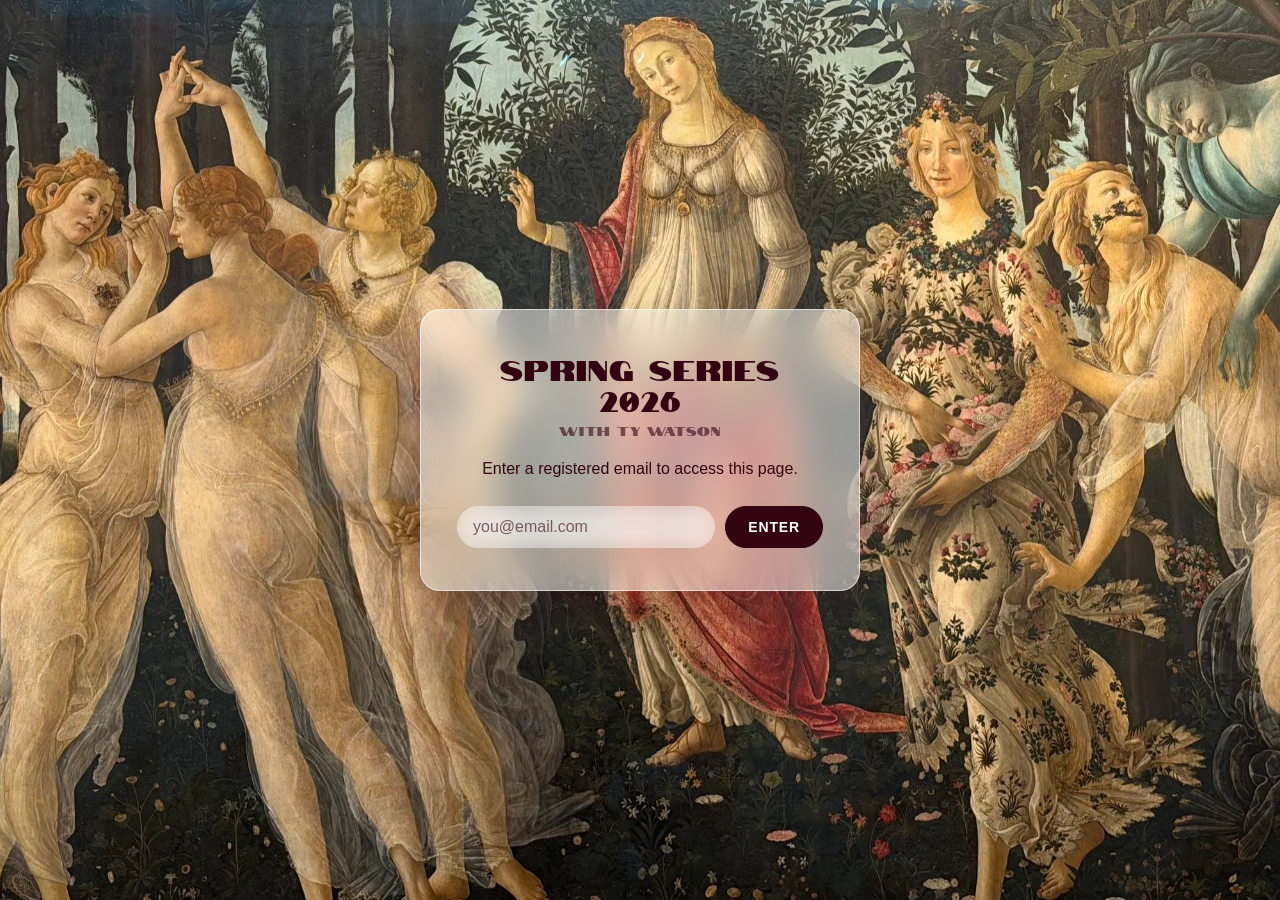
<file: commonroom/spring-series-2026/index.html>
<!DOCTYPE html>
<html lang="en">
<head>
  <meta charset="UTF-8">
  <meta name="viewport" content="width=device-width, initial-scale=1">
  <meta name="robots" content="noindex, nofollow">
  <title>Spring Series 2026 — Ty Watson Yoga</title>
  <link rel="icon" href="/assets/strap.png" type="image/png">
  <link rel="stylesheet" href="/commonroom/alumni.css?v=101">
</head>
<body class="al-body" style="background:url('/assets/back.jpg') center/cover fixed no-repeat;">

  <div class="al-stage" id="stage">
    <div class="al-glass" id="glass">

      <!-- LOGIN. Allowed emails are in the A=[...] array in alEnter() below (plus master "wip"). -->
      <div class="al-login" id="login">
        <h1 class="al-login__title">Spring Series 2026</h1>
        <p class="al-login__by">with Ty Watson</p>
        <p class="al-login__msg">Enter a registered email to access this page.</p>
        <div class="al-login__form">
          <input type="text" id="email" class="al-login__input" placeholder="you@email.com"
                 autocomplete="off" autocapitalize="off" autocorrect="off" spellcheck="false"
                 data-1p-ignore="true" data-lpignore="true" aria-label="Email"
                 onkeydown="if(event.key==='Enter'){alEnter();}">
          <button type="button" class="al-login__btn" onclick="alEnter()">Enter</button>
        </div>
        <p class="al-login__err" id="gerr" style="display:none">This email isn't on the list. Contact Ty if you think that's a mistake.</p>
      </div>

      <!-- CONTENT — revealed inside the expanded glass panel after login. -->
      <div class="al-content" id="content" hidden>
        <header class="al-header">
          <h1 class="al-header__title">Spring Series 2026</h1>
          <span class="al-header__by">with Ty Watson</span>
        </header>

        <section class="al-updates">
          <h2 class="al-updates__label">Notice board</h2>
          <div class="al-note">
            <span class="al-note__label">End of summer</span>
            <ul class="al-note__list">
              <li class="al-note__item">
                <p class="al-note__t">That's a wrap on the Spring Series 2026. Thank you all for joining. I hope you found yourself meeting the frontier of Summer with more presence, a refreshed alertness and perhaps a new perspective.<br>— Ty</p>
              </li>
              <li class="al-note__item">
                <span class="al-note__k">Read</span>
                <p class="al-note__t">An extra one, for the road. Zadie Smith on joy, in the dispatch below.</p>
              </li>
              <li class="al-note__item">
                <span class="al-note__k">Review</span>
                <p class="al-note__t">If you'd complete this review about your experience from this season, it would be so helpful as I shape and structure the next series.</p>
                <a class="al-cta__btn al-note__btn" href="https://forms.gle/iwSz8YEC8AUahwof6" target="_blank" rel="noopener">Review the season</a>
              </li>
            </ul>
          </div>
          <details class="al-note-past">
            <summary>Week 4</summary>
            <ul class="al-note__list">
              <li class="al-note__item">
                <span class="al-note__k">Reflect</span>
                <p class="al-note__t"><em>We are already shifting into late summer and the start of autumn. What is something you're bringing with you into the next season, and what is something from this summer that you're willing to "let cool"?</em></p>
              </li>
              <li class="al-note__item">
                <span class="al-note__k">Dispatches</span>
                <p class="al-note__t">Mary Oliver, a titan of observation and wonder, with a poem on mindfulness. There's a longer video of her reading some of her poetry, if you wanted to have it on in the background.</p>
              </li>
            </ul>
          </details>
          <details class="al-note-past">
            <summary>Week 3</summary>
            <ul class="al-note__list">
              <li class="al-note__item">
                <span class="al-note__k">Reflect</span>
                <p class="al-note__t"><em>What is an object, ritual or routine that helps you cross a threshold — like getting ready for bed, settling in after travel, or a difficult day at work?</em></p>
              </li>
              <li class="al-note__item">
                <span class="al-note__k">Listen</span>
                <p class="al-note__t">A podcast about presence and beauty, with John O'Donohue — a modern-day mystic, Irish poet, author, priest, and Hegelian philosopher.</p>
              </li>
              <li class="al-note__item">
                <span class="al-note__k">Read</span>
                <p class="al-note__t">Anything off the bookshelf.</p>
              </li>
              <li class="al-note__item">
                <span class="al-note__k">Summer workshop</span>
                <p class="al-note__t">Our theory workshop is Saturday Aug 1st at 4pm CET.</p>
              </li>
            </ul>
          </details>
          <details class="al-note-past">
            <summary>Week 2</summary>
            <ul class="al-note__list">
              <li class="al-note__item">
                <span class="al-note__k">Reflect</span>
                <p class="al-note__t"><em>Where do you feel yourself skipping out on making real contact? Is there something this coming week that you can give your undivided attention to?</em></p>
              </li>
              <li class="al-note__item">
                <span class="al-note__k">Listen</span>
                <p class="al-note__t">Two podcasts are up — this week's conversation about consciousness with Michael Pollan, and last week's with David Whyte.</p>
              </li>
              <li class="al-note__item">
                <span class="al-note__k">Watch</span>
                <p class="al-note__t">A short video about how we talk to ourselves, called <em>"The Importance of Soft Toys"</em>, down below.</p>
              </li>
              <li class="al-note__item">
                <span class="al-note__k">Read</span>
                <p class="al-note__t"><em>The Boundary Paradox</em> (below) is a slightly longer article about boundaries. I found it so interesting, and towards the end it gets very clear and practical.</p>
              </li>
            </ul>
          </details>
          <details class="al-note-past">
            <summary>Week 1</summary>
            <ul class="al-note__list">
              <li class="al-note__item">
                <span class="al-note__k">Reflect</span>
                <p class="al-note__t"><em>Think back to winter, six months ago. What can you see now that you couldn't see then?</em></p>
              </li>
              <li class="al-note__item">
                <span class="al-note__k">Listen</span>
                <p class="al-note__t">Last week's dispatch — <em>Seeking Language Large Enough</em>.</p>
              </li>
              <li class="al-note__item">
                <span class="al-note__k">Read</span>
                <p class="al-note__t">Check the bookshelf for this summer's reading list.</p>
              </li>
            </ul>
          </details>
        </section>

        <!-- Next live call + countdown. Replace ZOOM_URL with the real link (it stays the same every week). -->
        <section class="al-zoom">
          <div class="al-zoom__info">
            <span class="al-zoom__label">Next live call</span>
            <span class="al-zoom__date" id="zoomDate">—</span>
          </div>
          <div class="al-countdown" id="countdown" aria-live="polite">
            <div class="al-count"><span class="al-count__num" id="cd-d">0</span><span class="al-count__unit">days</span></div>
            <span class="al-count__sep">:</span>
            <div class="al-count"><span class="al-count__num" id="cd-h">00</span><span class="al-count__unit">hrs</span></div>
            <span class="al-count__sep">:</span>
            <div class="al-count"><span class="al-count__num" id="cd-m">00</span><span class="al-count__unit">min</span></div>
          </div>
          <a class="al-zoom__btn" href="https://us06web.zoom.us/j/83741344873?pwd=jNtJ6y75Xy7XYhsBHNpZrbzk6agJ0Q.1" target="_blank" rel="noopener">Join Zoom</a>
        </section>

        <div class="al-widgets">
          <!-- Schedule / itinerary. The countdown + calendar file both read these dates. -->
          <section class="al-widget al-widget--wide">
            <div class="al-widget__head">
              <h3 class="al-widget__title">Schedule</h3>
              <button type="button" class="al-cal-btn" onclick="alDownloadICS()">Add to calendar</button>
            </div>
            <ol class="al-schedule">
              <li class="al-session" data-when="2026-07-21T18:00:00+02:00" data-mins="120" data-zoom="https://us06web.zoom.us/j/83741344873?pwd=jNtJ6y75Xy7XYhsBHNpZrbzk6agJ0Q.1"><span class="al-session__date">Tue 21 Jul · 6–8pm Paris</span><span class="al-session__title">Week 1</span></li>
              <li class="al-session" data-when="2026-07-28T18:00:00+02:00" data-mins="120" data-zoom="https://us06web.zoom.us/j/83741344873?pwd=jNtJ6y75Xy7XYhsBHNpZrbzk6agJ0Q.1"><span class="al-session__date">Tue 28 Jul · 6–8pm Paris</span><span class="al-session__title">Week 2</span></li>
              <li class="al-session" data-when="2026-08-01T16:00:00+02:00" data-mins="120" data-zoom="https://us06web.zoom.us/j/89774029030?pwd=tot1GC8StJKDuqECLlRTaXVhC1Zyav.1"><span class="al-session__date">Sat 1 Aug · 4–6pm Paris</span><span class="al-session__title">Theory workshop</span></li>
              <li class="al-session" data-when="2026-08-04T18:00:00+02:00" data-mins="120" data-zoom="https://us06web.zoom.us/j/83741344873?pwd=jNtJ6y75Xy7XYhsBHNpZrbzk6agJ0Q.1"><span class="al-session__date">Tue 4 Aug · 6–8pm Paris</span><span class="al-session__title">Week 3</span></li>
              <li class="al-session" data-when="2026-08-11T18:00:00+02:00" data-mins="120" data-zoom="https://us06web.zoom.us/j/83741344873?pwd=jNtJ6y75Xy7XYhsBHNpZrbzk6agJ0Q.1"><span class="al-session__date">Tue 11 Aug · 6–8pm Paris</span><span class="al-session__title">Week 4</span></li>
            </ol>
          </section>

          <section class="al-widget al-widget--wide al-book-private">
            <h3 class="al-widget__title">Private session</h3>
            <p class="al-cta__text">Schedule your private session in Ty's calendar. If you can't find the date or time that you're looking for, <a href="mailto:tyrone13watson@gmail.com">email him</a> instead.</p>
            <a class="al-cta__btn" href="https://calendar.app.google/3t65kz62Fo7Psr4u5" target="_blank" rel="noopener">Book a private session</a>
          </section>

          <section class="al-widget al-widget--wide">
            <h3 class="al-widget__title">Dispatches</h3>
            <div class="al-dispatches">
              <div class="al-week">
                <div class="al-week__head"><span class="al-week__label">Week 1</span></div>
                <a class="al-dispatch" href="https://onbeing.org/programs/david-whyte-seeking-language-large-enough/" target="_blank" rel="noopener">
                  <span class="al-dispatch__kicker">On Being · Podcast</span>
                  <span class="al-dispatch__title">Seeking Language Large Enough</span>
                  <span class="al-dispatch__by">David Whyte, with Krista Tippett</span>
                </a>
              </div>
              <div class="al-week">
                <div class="al-week__head"><span class="al-week__label">Week 2</span></div>
                <a class="al-dispatch" href="https://onbeing.org/programs/michael-pollan-the-mystery-of-consciousness/" target="_blank" rel="noopener">
                  <span class="al-dispatch__kicker">On Being · Podcast</span>
                  <span class="al-dispatch__title">The Mystery of Consciousness</span>
                  <span class="al-dispatch__by">Michael Pollan, with Krista Tippett</span>
                </a>
                <a class="al-dispatch" href="https://thisjungianlife.com/the-boundary-paradox-how-limits-create-freedom/" target="_blank" rel="noopener">
                  <span class="al-dispatch__kicker">This Jungian Life · Article</span>
                  <span class="al-dispatch__title">The Boundary Paradox: How Limits Create Freedom</span>
                </a>
                <a class="al-dispatch" href="https://www.youtube.com/watch?v=SCFcfHEDs4M" target="_blank" rel="noopener">
                  <span class="al-dispatch__kicker">The School of Life · Video</span>
                  <span class="al-dispatch__title">The Importance of Soft Toys</span>
                </a>
              </div>
              <div class="al-week">
                <div class="al-week__head"><span class="al-week__label">Week 3</span></div>
                <a class="al-dispatch" href="https://onbeing.org/programs/john-odonohue-the-inner-landscape-of-beauty/" target="_blank" rel="noopener">
                  <span class="al-dispatch__kicker">On Being · Podcast</span>
                  <span class="al-dispatch__title">The Inner Landscape of Beauty</span>
                  <span class="al-dispatch__by">John O'Donohue, with Krista Tippett</span>
                </a>
              </div>
              <div class="al-week">
                <div class="al-week__head"><span class="al-week__label">Week 4</span></div>
                <a class="al-dispatch" href="https://onbeing.org/blog/to-instruct-myself-over-and-over-in-joy/" target="_blank" rel="noopener">
                  <span class="al-dispatch__kicker">On Being · Essay</span>
                  <span class="al-dispatch__title">To Instruct Myself Over and Over in Joy</span>
                  <span class="al-dispatch__by">Parker J. Palmer</span>
                </a>
                <a class="al-dispatch" href="https://www.atimeofmyown.com/uploads/5/1/1/6/51161337/mindful_mary_oliver.pdf" target="_blank" rel="noopener">
                  <span class="al-dispatch__kicker">Mary Oliver · Poem</span>
                  <span class="al-dispatch__title">Mindful</span>
                  <span class="al-dispatch__by">Mary Oliver</span>
                </a>
                <a class="al-dispatch" href="https://www.youtube.com/watch?v=zsr3ZZzH-MA" target="_blank" rel="noopener">
                  <span class="al-dispatch__kicker">YouTube · Video</span>
                  <span class="al-dispatch__title">Mary Oliver reads from A Thousand Mornings</span>
                  <span class="al-dispatch__by">Mary Oliver</span>
                </a>
              </div>
              <div class="al-week">
                <div class="al-week__head"><span class="al-week__label">Extra</span></div>
                <a class="al-dispatch" href="https://www.are.na/block/13912203" target="_blank" rel="noopener">
                  <span class="al-dispatch__kicker">The New York Review of Books · Essay</span>
                  <span class="al-dispatch__title">Joy</span>
                  <span class="al-dispatch__by">Zadie Smith</span>
                </a>
              </div>
            </div>
          </section>

          <section class="al-widget al-widget--wide">
            <h3 class="al-widget__title">Bookshelf</h3>
            <div class="al-books">
              <a class="al-book" href="https://www.goodreads.com/book/show/18214704-the-outsider" target="_blank" rel="noopener">
                <img class="al-book__cover" src="/assets/books/the-outsider.jpg" alt="The Outsider">
                <span class="al-book__title">The Outsider</span>
                <span class="al-book__author">Albert Camus</span>
              </a>
              <a class="al-book" href="https://www.goodreads.com/book/show/54120408-klara-and-the-sun" target="_blank" rel="noopener">
                <img class="al-book__cover" src="/assets/books/klara.jpg" alt="Klara and the Sun">
                <span class="al-book__title">Klara and the Sun</span>
                <span class="al-book__author">Kazuo Ishiguro</span>
              </a>
              <a class="al-book" href="https://www.goodreads.com/book/show/62039277-august-blue" target="_blank" rel="noopener">
                <img class="al-book__cover" src="/assets/books/august-blue.jpg" alt="August Blue">
                <span class="al-book__title">August Blue</span>
                <span class="al-book__author">Deborah Levy</span>
              </a>
              <a class="al-book" href="https://www.goodreads.com/book/show/61089439-the-wandering-mind" target="_blank" rel="noopener">
                <img class="al-book__cover" src="/assets/books/wandering-mind.jpg" alt="The Wandering Mind">
                <span class="al-book__title">The Wandering Mind</span>
                <span class="al-book__author">Jamie Kreiner</span>
              </a>
            </div>
          </section>

          <section class="al-widget al-widget--wide al-cta">
            <p class="al-cta__text">Pre-register for the Autumn Series 2026, starting this October.</p>
            <a class="al-cta__btn" href="mailto:tyrone13watson@gmail.com?subject=Autumn%20Series%202026&body=I%27d%20like%20to%20pre-register%20for%20the%20Autumn%20Series.%20Send%20me%20the%20info%20once%20it%27s%20open%21">Pre-register</a>
          </section>
        </div>
      </div>

    </div>
  </div>

  <script>
  var AL_KEY = "al-spring2026-ok";

  /* Show the content immediately (no login), used when arriving from the dashboard. */
  function alRevealInstant() {
    document.getElementById("login").style.display = "none";
    document.getElementById("stage").classList.add("expanded");
    document.getElementById("glass").classList.add("expanded");
    var content = document.getElementById("content");
    content.hidden = false;
    content.style.opacity = "1";
  }

  /* Login → expand the glass panel and fade the widgets in. */
  function alEnter() {
    var A = ["tyrone13watson@gmail.com"];
    var e = (document.getElementById("email").value || "").trim().toLowerCase();
    if (!(e === "wip" || A.indexOf(e) >= 0)) { document.getElementById("gerr").style.display = "block"; return; }
    try { sessionStorage.setItem(AL_KEY, "1"); } catch (x) {}
    var stage = document.getElementById("stage"), glass = document.getElementById("glass"),
        login = document.getElementById("login"), content = document.getElementById("content");
    login.style.opacity = "0";
    setTimeout(function () {
      login.style.display = "none";
      stage.classList.add("expanded");
      glass.classList.add("expanded");
      content.hidden = false;
      content.style.opacity = "0";
      requestAnimationFrame(function () { requestAnimationFrame(function () { content.style.opacity = "1"; }); });
      window.scrollTo(0, 0);
    }, 320);
  }

  /* Skip the gate when arriving from the (already password-protected) alumni dashboard,
     or when this tab already unlocked the page earlier. */
  (function () {
    function fromDashboard() {
      try { if (sessionStorage.getItem("al-from-dash") === "1") { sessionStorage.removeItem("al-from-dash"); return true; } } catch (x) {}
      var r = document.referrer || "";
      if (r) {
        try {
          var u = new URL(r);
          if (u.origin === location.origin) {
            var p = u.pathname.replace(/index\.html$/, "");
            if (p === "/commonroom/" || p === "/commonroom") return true;
          }
        } catch (x) {}
      }
      return false;
    }
    var ok = false;
    try { ok = sessionStorage.getItem(AL_KEY) === "1"; } catch (x) {}
    if (ok || fromDashboard()) {
      try { sessionStorage.setItem(AL_KEY, "1"); } catch (x) {}
      alRevealInstant();
    }
  })();

  /* Countdown to the next session (reads dates from the Schedule list).
     A call stays selected — with its Join Zoom link live — until it actually
     ENDS (start + data-mins), so latecomers can still join once it has begun.
     While the call is in progress the countdown is replaced by a "Live now" badge. */
  (function () {
    var sessions = [].slice.call(document.querySelectorAll(".al-session[data-when]"));
    var dEl = document.getElementById("cd-d"), hEl = document.getElementById("cd-h"),
        mEl = document.getElementById("cd-m");
    var dateEl = document.getElementById("zoomDate"), cdEl = document.getElementById("countdown");
    function pad(n) { return (n < 10 ? "0" : "") + n; }
    function endOf(li) {
      var start = new Date(li.getAttribute("data-when"));
      var mins = parseInt(li.getAttribute("data-mins"), 10) || 60;
      return new Date(start.getTime() + mins * 60000);
    }
    // "Live now" badge, shown in place of the countdown while a call is running.
    var liveEl = document.createElement("div");
    liveEl.className = "al-live";
    liveEl.innerHTML = '<span class="al-live__dot"></span>Live now';
    liveEl.style.display = "none";
    if (cdEl && cdEl.parentNode) cdEl.parentNode.insertBefore(liveEl, cdEl);
    var current = null;
    function pickNext() {
      var now = new Date(), pick = null;
      sessions.forEach(function (li) {
        li.classList.remove("is-next");
        var start = new Date(li.getAttribute("data-when")), end = endOf(li);
        // A session counts as "past" only once it has finished.
        li.classList.toggle("is-past", end < now);
        // Pick the earliest session that hasn't ended yet (this includes one in progress).
        if (end > now && (!pick || start < pick.t)) pick = { t: start, end: end, li: li };
      });
      return pick;
    }
    function tick() {
      if (!current) {
        current = pickNext();
        if (current) {
          current.li.classList.add("is-next");
          dateEl.textContent = current.li.querySelector(".al-session__date").textContent;
          var zb = document.querySelector(".al-zoom__btn");
          var zl = current.li.getAttribute("data-zoom");
          if (zb && zl) zb.setAttribute("href", zl);
        } else {
          var zw = document.querySelector(".al-zoom");
          if (zw) zw.style.display = "none"; // whole widget hides when the series is over
          return;
        }
      }
      var now = new Date();
      if (now >= current.end) { current = null; return; } // call has finished → roll to the next one
      if (now >= current.t) {
        // Call is in progress — swap the countdown for the Live now badge, keep Join Zoom.
        cdEl.style.display = "none";
        liveEl.style.display = "";
        return;
      }
      cdEl.style.display = "";
      liveEl.style.display = "none";
      var s = Math.floor((current.t - now) / 1000);
      var d = Math.floor(s / 86400); s -= d * 86400;
      var h = Math.floor(s / 3600); s -= h * 3600;
      var m = Math.floor(s / 60); s -= m * 60;
      dEl.textContent = d; hEl.textContent = pad(h); mEl.textContent = pad(m);
    }
    tick();
    setInterval(tick, 1000);
  })();

  /* Build & download an .ics of the whole schedule, with the Zoom link on every event. */
  function alDownloadICS() {
    var CAL_TITLE = "Spring Series 2026";
    var zoomEl = document.querySelector(".al-zoom__btn");
    var zoom = zoomEl ? zoomEl.getAttribute("href") : "";
    var sessions = [].slice.call(document.querySelectorAll(".al-session[data-when]"));
    function p(n) { return (n < 10 ? "0" : "") + n; }
    function utc(d) {
      return d.getUTCFullYear() + p(d.getUTCMonth() + 1) + p(d.getUTCDate()) + "T" +
             p(d.getUTCHours()) + p(d.getUTCMinutes()) + p(d.getUTCSeconds()) + "Z";
    }
    function esc(s) { return String(s == null ? "" : s).replace(/[\\;,]/g, function (c) { return "\\" + c; }).replace(/\n/g, "\\n"); }
    var stamp = utc(new Date());
    var lines = ["BEGIN:VCALENDAR", "VERSION:2.0", "PRODID:-//Ty Watson Yoga//" + CAL_TITLE + "//EN", "CALSCALE:GREGORIAN", "METHOD:PUBLISH"];
    sessions.forEach(function (li, i) {
      var start = new Date(li.getAttribute("data-when"));
      var mins = parseInt(li.getAttribute("data-mins"), 10) || 60;
      var end = new Date(start.getTime() + mins * 60000);
      var title = (li.querySelector(".al-session__title").textContent || "").trim();
      var z = li.getAttribute("data-zoom") || zoom;
      lines.push(
        "BEGIN:VEVENT",
        "UID:spring-series-2026-" + i + "@tywatsonyoga.com",
        "DTSTAMP:" + stamp,
        "DTSTART:" + utc(start),
        "DTEND:" + utc(end),
        "SUMMARY:" + esc(CAL_TITLE + " — " + title),
        "LOCATION:" + esc(z),
        "URL:" + esc(z),
        "DESCRIPTION:" + esc("Join the live call on Zoom: " + z),
        "END:VEVENT"
      );
    });
    lines.push("END:VCALENDAR");
    var blob = new Blob([lines.join("\r\n")], { type: "text/calendar;charset=utf-8" });
    var url = URL.createObjectURL(blob);
    var a = document.createElement("a");
    a.href = url; a.download = "spring-series-2026.ics";
    document.body.appendChild(a); a.click(); document.body.removeChild(a);
    setTimeout(function () { URL.revokeObjectURL(url); }, 1500);
  }

  /* Bookshelf scroll cue: fade the right edge only while there's more to scroll. */
  (function () {
    var el = document.querySelector(".al-books");
    if (!el) return;
    function update() {
      var scrollable = el.scrollWidth > el.clientWidth + 2;
      var atEnd = el.scrollLeft + el.clientWidth >= el.scrollWidth - 2;
      el.classList.toggle("al-books--fade", scrollable && !atEnd);
    }
    el.addEventListener("scroll", update, { passive: true });
    window.addEventListener("resize", update);
    if (window.ResizeObserver) { new ResizeObserver(update).observe(el); }
    update();
  })();
  </script>
</body>
</html>
</file>
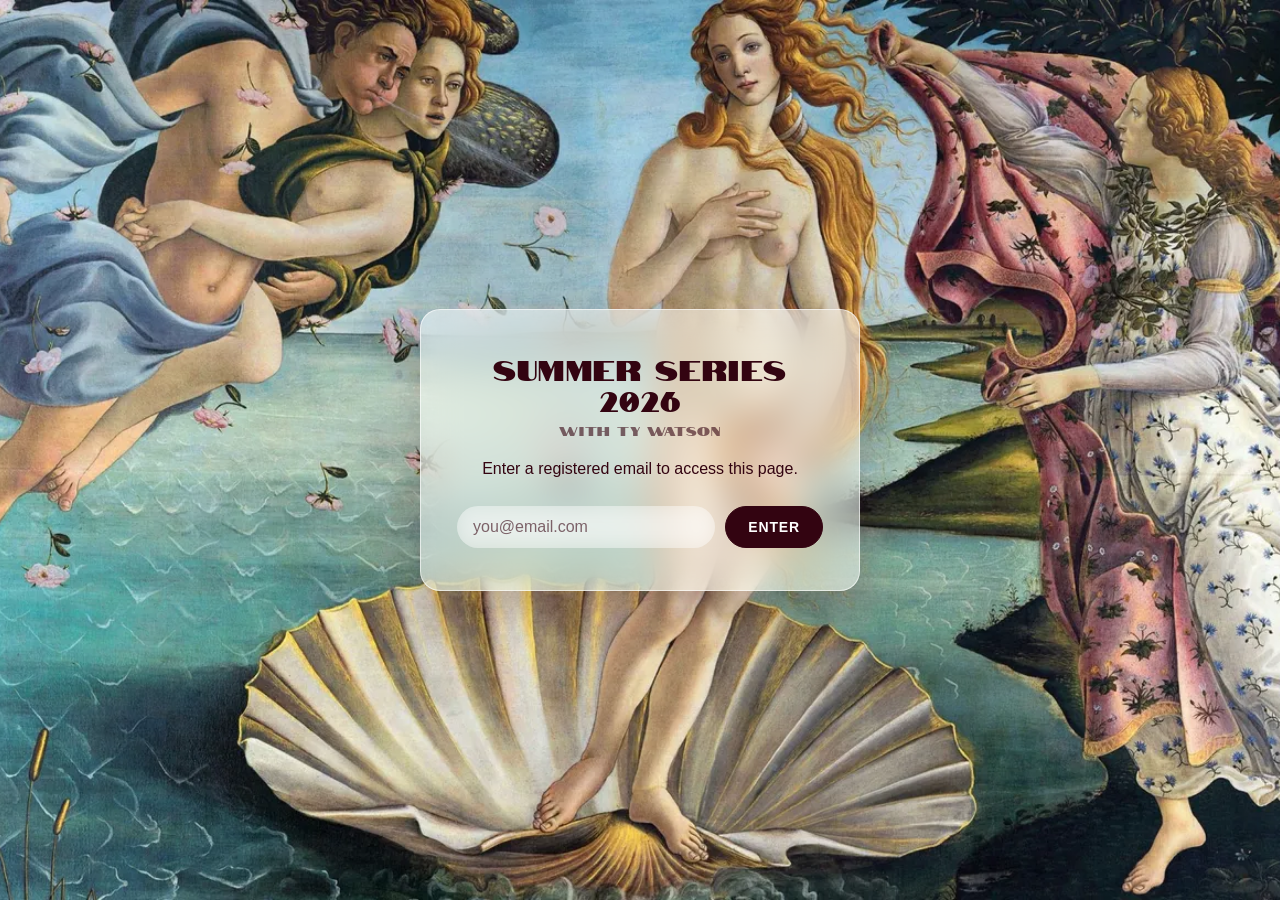
<file: commonroom/summer-series-2026/index.html>
<!DOCTYPE html>
<html lang="en">
<head>
  <meta charset="UTF-8">
  <meta name="viewport" content="width=device-width, initial-scale=1">
  <meta name="robots" content="noindex, nofollow">
  <title>Summer Series 2026 — Ty Watson Yoga</title>
  <link rel="icon" href="/assets/strap.png" type="image/png">
  <link rel="stylesheet" href="/commonroom/alumni.css?v=101">
</head>
<body class="al-body" style="background:url('/assets/venus.jpg') center/cover fixed no-repeat;">

  <div class="al-stage" id="stage">
    <div class="al-glass" id="glass">

      <!-- LOGIN. Allowed emails are in the A=[...] array in alEnter() below (plus master "wip"). -->
      <div class="al-login" id="login">
        <h1 class="al-login__title">Summer Series 2026</h1>
        <p class="al-login__by">with Ty Watson</p>
        <p class="al-login__msg">Enter a registered email to access this page.</p>
        <div class="al-login__form">
          <input type="text" id="email" class="al-login__input" placeholder="you@email.com"
                 autocomplete="off" autocapitalize="off" autocorrect="off" spellcheck="false"
                 data-1p-ignore="true" data-lpignore="true" aria-label="Email"
                 onkeydown="if(event.key==='Enter'){alEnter();}">
          <button type="button" class="al-login__btn" onclick="alEnter()">Enter</button>
        </div>
        <p class="al-login__err" id="gerr" style="display:none">This email isn't on the list. Contact Ty if you think that's a mistake.</p>
      </div>

      <!-- CONTENT — revealed inside the expanded glass panel after login. -->
      <div class="al-content" id="content" hidden>
        <header class="al-header">
          <h1 class="al-header__title">Summer Series 2026</h1>
          <span class="al-header__by">with Ty Watson</span>
        </header>

        <section class="al-updates">
          <h2 class="al-updates__label">Notice board</h2>
          <div class="al-note">
            <span class="al-note__label">End of summer</span>
            <ul class="al-note__list">
              <li class="al-note__item">
                <p class="al-note__t">That's a wrap on the Summer Series 2026. I hope you found yourself meeting the frontier of the season with more patience, presence and perspective. See you in Fall!<br>— Ty</p>
              </li>
              <li class="al-note__item">
                <span class="al-note__k">Read</span>
                <p class="al-note__t">An extra one, for the road. Zadie Smith on joy, in the dispatch below.</p>
              </li>
              <li class="al-note__item">
                <span class="al-note__k">Review</span>
                <p class="al-note__t">If you'd complete this review about your experience from this season, it would be so helpful as I shape and structure the next series.</p>
                <a class="al-cta__btn al-note__btn" href="https://forms.gle/iwSz8YEC8AUahwof6" target="_blank" rel="noopener">Review the season</a>
              </li>
            </ul>
          </div>
          <details class="al-note-past">
            <summary>Week 4</summary>
            <ul class="al-note__list">
              <li class="al-note__item">
                <span class="al-note__k">Reflect</span>
                <p class="al-note__t"><em>We are already shifting into late summer and the start of autumn. What is something you're bringing with you into the next season, and what is something from this summer that you're willing to "let cool"?</em></p>
              </li>
              <li class="al-note__item">
                <span class="al-note__k">Dispatches</span>
                <p class="al-note__t">Mary Oliver, a titan of observation and wonder, with a poem on mindfulness. There's a longer video of her reading some of her poetry, if you wanted to have it on in the background.</p>
              </li>
            </ul>
          </details>
          <details class="al-note-past">
            <summary>Week 3</summary>
            <ul class="al-note__list">
              <li class="al-note__item">
                <span class="al-note__k">Reflect</span>
                <p class="al-note__t"><em>What is an object, ritual or routine that helps you cross a threshold — like getting ready for bed, settling in after travel, or a difficult day at work?</em></p>
              </li>
              <li class="al-note__item">
                <span class="al-note__k">Listen</span>
                <p class="al-note__t">A podcast about presence and beauty, with John O'Donohue — a modern-day mystic, Irish poet, author, priest, and Hegelian philosopher.</p>
              </li>
              <li class="al-note__item">
                <span class="al-note__k">Read</span>
                <p class="al-note__t">Anything off the bookshelf.</p>
              </li>
              <li class="al-note__item">
                <span class="al-note__k">Summer workshop</span>
                <p class="al-note__t">Our theory workshop is Saturday Aug 1st at 4pm CET.</p>
              </li>
            </ul>
          </details>
          <details class="al-note-past">
            <summary>Week 2</summary>
            <ul class="al-note__list">
              <li class="al-note__item">
                <span class="al-note__k">Reflect</span>
                <p class="al-note__t"><em>Where do you feel yourself skipping out on making real contact? Is there something this coming week that you can give your undivided attention to?</em></p>
              </li>
              <li class="al-note__item">
                <span class="al-note__k">Listen</span>
                <p class="al-note__t">Two podcasts are up — this week's conversation about consciousness with Michael Pollan, and last week's with David Whyte.</p>
              </li>
              <li class="al-note__item">
                <span class="al-note__k">Watch</span>
                <p class="al-note__t">A short video about how we talk to ourselves, called <em>"The Importance of Soft Toys"</em>, down below.</p>
              </li>
              <li class="al-note__item">
                <span class="al-note__k">Read</span>
                <p class="al-note__t"><em>The Boundary Paradox</em> (below) is a slightly longer article about boundaries. I found it so interesting, and towards the end it gets very clear and practical.</p>
              </li>
            </ul>
          </details>
          <details class="al-note-past">
            <summary>Week 1</summary>
            <ul class="al-note__list">
              <li class="al-note__item">
                <span class="al-note__k">Reflect</span>
                <p class="al-note__t"><em>Think back to winter, six months ago. What can you see now that you couldn't see then?</em></p>
              </li>
              <li class="al-note__item">
                <span class="al-note__k">Listen</span>
                <p class="al-note__t">Last week's dispatch — <em>Seeking Language Large Enough</em>.</p>
              </li>
              <li class="al-note__item">
                <span class="al-note__k">Read</span>
                <p class="al-note__t">Check the bookshelf for this summer's reading list.</p>
              </li>
            </ul>
          </details>
        </section>

        <!-- Next live call + countdown. Replace ZOOM_URL with the real link (it stays the same every week). -->
        <section class="al-zoom">
          <div class="al-zoom__info">
            <span class="al-zoom__label">Next live call</span>
            <span class="al-zoom__date" id="zoomDate">—</span>
          </div>
          <div class="al-countdown" id="countdown" aria-live="polite">
            <div class="al-count"><span class="al-count__num" id="cd-d">0</span><span class="al-count__unit">days</span></div>
            <span class="al-count__sep">:</span>
            <div class="al-count"><span class="al-count__num" id="cd-h">00</span><span class="al-count__unit">hrs</span></div>
            <span class="al-count__sep">:</span>
            <div class="al-count"><span class="al-count__num" id="cd-m">00</span><span class="al-count__unit">min</span></div>
          </div>
          <a class="al-zoom__btn" href="https://us06web.zoom.us/j/83741344873?pwd=jNtJ6y75Xy7XYhsBHNpZrbzk6agJ0Q.1" target="_blank" rel="noopener">Join Zoom</a>
        </section>

        <div class="al-widgets">
          <section class="al-widget al-widget--wide al-cta">
            <p class="al-cta__text">Pre-register for the Autumn Series 2026, starting this October.</p>
            <a class="al-cta__btn" href="mailto:tyrone13watson@gmail.com?subject=Autumn%20Series%202026&body=I%27d%20like%20to%20pre-register%20for%20the%20Autumn%20Series.%20Send%20me%20the%20info%20once%20it%27s%20open%21">Pre-register</a>
          </section>

          <!-- Schedule / itinerary. The countdown + calendar file both read these dates. -->
          <section class="al-widget al-widget--wide">
            <div class="al-widget__head">
              <h3 class="al-widget__title">Schedule</h3>
              <button type="button" class="al-cal-btn" onclick="alDownloadICS()">Add to calendar</button>
            </div>
            <ol class="al-schedule">
              <li class="al-session" data-when="2026-07-21T18:00:00+02:00" data-mins="120" data-zoom="https://us06web.zoom.us/j/83741344873?pwd=jNtJ6y75Xy7XYhsBHNpZrbzk6agJ0Q.1"><span class="al-session__date">Tue 21 Jul · 6–8pm Paris</span><span class="al-session__title">Week 1</span></li>
              <li class="al-session" data-when="2026-07-28T18:00:00+02:00" data-mins="120" data-zoom="https://us06web.zoom.us/j/83741344873?pwd=jNtJ6y75Xy7XYhsBHNpZrbzk6agJ0Q.1"><span class="al-session__date">Tue 28 Jul · 6–8pm Paris</span><span class="al-session__title">Week 2</span></li>
              <li class="al-session" data-when="2026-08-01T16:00:00+02:00" data-mins="120" data-zoom="https://us06web.zoom.us/j/89774029030?pwd=tot1GC8StJKDuqECLlRTaXVhC1Zyav.1"><span class="al-session__date">Sat 1 Aug · 4–6pm Paris</span><span class="al-session__title">Theory workshop</span></li>
              <li class="al-session" data-when="2026-08-04T18:00:00+02:00" data-mins="120" data-zoom="https://us06web.zoom.us/j/83741344873?pwd=jNtJ6y75Xy7XYhsBHNpZrbzk6agJ0Q.1"><span class="al-session__date">Tue 4 Aug · 6–8pm Paris</span><span class="al-session__title">Week 3</span></li>
              <li class="al-session" data-when="2026-08-11T18:00:00+02:00" data-mins="120" data-zoom="https://us06web.zoom.us/j/83741344873?pwd=jNtJ6y75Xy7XYhsBHNpZrbzk6agJ0Q.1"><span class="al-session__date">Tue 11 Aug · 6–8pm Paris</span><span class="al-session__title">Week 4</span></li>
            </ol>
          </section>

          <section class="al-widget al-widget--wide al-book-private">
            <h3 class="al-widget__title">Private session</h3>
            <p class="al-cta__text">Schedule your private session in Ty's calendar. If you can't find the date or time that you're looking for, <a href="mailto:tyrone13watson@gmail.com">email him</a> instead.</p>
            <a class="al-cta__btn" href="https://calendar.app.google/3t65kz62Fo7Psr4u5" target="_blank" rel="noopener">Book a private session</a>
          </section>

          <section class="al-widget al-widget--wide">
            <h3 class="al-widget__title">Dispatches</h3>
            <div class="al-dispatches">
              <div class="al-week">
                <div class="al-week__head"><span class="al-week__label">Week 1</span></div>
                <a class="al-dispatch" href="https://onbeing.org/programs/david-whyte-seeking-language-large-enough/" target="_blank" rel="noopener">
                  <span class="al-dispatch__kicker">On Being · Podcast</span>
                  <span class="al-dispatch__title">Seeking Language Large Enough</span>
                  <span class="al-dispatch__by">David Whyte, with Krista Tippett</span>
                </a>
              </div>
              <div class="al-week">
                <div class="al-week__head"><span class="al-week__label">Week 2</span></div>
                <a class="al-dispatch" href="https://onbeing.org/programs/michael-pollan-the-mystery-of-consciousness/" target="_blank" rel="noopener">
                  <span class="al-dispatch__kicker">On Being · Podcast</span>
                  <span class="al-dispatch__title">The Mystery of Consciousness</span>
                  <span class="al-dispatch__by">Michael Pollan, with Krista Tippett</span>
                </a>
                <a class="al-dispatch" href="https://thisjungianlife.com/the-boundary-paradox-how-limits-create-freedom/" target="_blank" rel="noopener">
                  <span class="al-dispatch__kicker">This Jungian Life · Article</span>
                  <span class="al-dispatch__title">The Boundary Paradox: How Limits Create Freedom</span>
                </a>
                <a class="al-dispatch" href="https://www.youtube.com/watch?v=SCFcfHEDs4M" target="_blank" rel="noopener">
                  <span class="al-dispatch__kicker">The School of Life · Video</span>
                  <span class="al-dispatch__title">The Importance of Soft Toys</span>
                </a>
              </div>
              <div class="al-week">
                <div class="al-week__head"><span class="al-week__label">Week 3</span></div>
                <a class="al-dispatch" href="https://onbeing.org/programs/john-odonohue-the-inner-landscape-of-beauty/" target="_blank" rel="noopener">
                  <span class="al-dispatch__kicker">On Being · Podcast</span>
                  <span class="al-dispatch__title">The Inner Landscape of Beauty</span>
                  <span class="al-dispatch__by">John O'Donohue, with Krista Tippett</span>
                </a>
              </div>
              <div class="al-week">
                <div class="al-week__head"><span class="al-week__label">Week 4</span></div>
                <a class="al-dispatch" href="https://onbeing.org/blog/to-instruct-myself-over-and-over-in-joy/" target="_blank" rel="noopener">
                  <span class="al-dispatch__kicker">On Being · Essay</span>
                  <span class="al-dispatch__title">To Instruct Myself Over and Over in Joy</span>
                  <span class="al-dispatch__by">Parker J. Palmer</span>
                </a>
                <a class="al-dispatch" href="https://www.atimeofmyown.com/uploads/5/1/1/6/51161337/mindful_mary_oliver.pdf" target="_blank" rel="noopener">
                  <span class="al-dispatch__kicker">Mary Oliver · Poem</span>
                  <span class="al-dispatch__title">Mindful</span>
                  <span class="al-dispatch__by">Mary Oliver</span>
                </a>
                <a class="al-dispatch" href="https://www.youtube.com/watch?v=zsr3ZZzH-MA" target="_blank" rel="noopener">
                  <span class="al-dispatch__kicker">YouTube · Video</span>
                  <span class="al-dispatch__title">Mary Oliver reads from A Thousand Mornings</span>
                  <span class="al-dispatch__by">Mary Oliver</span>
                </a>
              </div>
              <div class="al-week">
                <div class="al-week__head"><span class="al-week__label">Extra</span></div>
                <a class="al-dispatch" href="https://www.are.na/block/13912203" target="_blank" rel="noopener">
                  <span class="al-dispatch__kicker">The New York Review of Books · Essay</span>
                  <span class="al-dispatch__title">Joy</span>
                  <span class="al-dispatch__by">Zadie Smith</span>
                </a>
              </div>
            </div>
          </section>

          <section class="al-widget al-widget--wide">
            <h3 class="al-widget__title">Bookshelf</h3>
            <div class="al-books">
              <a class="al-book" href="https://www.goodreads.com/book/show/18214704-the-outsider" target="_blank" rel="noopener">
                <img class="al-book__cover" src="/assets/books/the-outsider.jpg" alt="The Outsider">
                <span class="al-book__title">The Outsider</span>
                <span class="al-book__author">Albert Camus</span>
              </a>
              <a class="al-book" href="https://www.goodreads.com/book/show/54120408-klara-and-the-sun" target="_blank" rel="noopener">
                <img class="al-book__cover" src="/assets/books/klara.jpg" alt="Klara and the Sun">
                <span class="al-book__title">Klara and the Sun</span>
                <span class="al-book__author">Kazuo Ishiguro</span>
              </a>
              <a class="al-book" href="https://www.goodreads.com/book/show/62039277-august-blue" target="_blank" rel="noopener">
                <img class="al-book__cover" src="/assets/books/august-blue.jpg" alt="August Blue">
                <span class="al-book__title">August Blue</span>
                <span class="al-book__author">Deborah Levy</span>
              </a>
              <a class="al-book" href="https://www.goodreads.com/book/show/61089439-the-wandering-mind" target="_blank" rel="noopener">
                <img class="al-book__cover" src="/assets/books/wandering-mind.jpg" alt="The Wandering Mind">
                <span class="al-book__title">The Wandering Mind</span>
                <span class="al-book__author">Jamie Kreiner</span>
              </a>
            </div>
          </section>
        </div>
      </div>

    </div>
  </div>

  <script>
  var AL_KEY = "al-ss2026-ok";

  /* Show the content immediately (no login), used when arriving from the dashboard. */
  function alRevealInstant() {
    document.getElementById("login").style.display = "none";
    document.getElementById("stage").classList.add("expanded");
    document.getElementById("glass").classList.add("expanded");
    var content = document.getElementById("content");
    content.hidden = false;
    content.style.opacity = "1";
  }

  /* Login → expand the glass panel and fade the widgets in. */
  function alEnter() {
    var A = ["tyrone13watson@gmail.com","janepakcontact@gmail.com","blacktartan.nyc@gmail.com","dorothea@shelev.de","wendy@wxlpartners.com","hawhittlef@gmail.com","bjanulis7979@gmail.com","myyogabody@gmail.com","onragrobler@gmail.com"];
    var e = (document.getElementById("email").value || "").trim().toLowerCase();
    if (!(e === "wip" || A.indexOf(e) >= 0)) { document.getElementById("gerr").style.display = "block"; return; }
    try { sessionStorage.setItem(AL_KEY, "1"); } catch (x) {}
    var stage = document.getElementById("stage"), glass = document.getElementById("glass"),
        login = document.getElementById("login"), content = document.getElementById("content");
    login.style.opacity = "0";
    setTimeout(function () {
      login.style.display = "none";
      stage.classList.add("expanded");
      glass.classList.add("expanded");
      content.hidden = false;
      content.style.opacity = "0";
      requestAnimationFrame(function () { requestAnimationFrame(function () { content.style.opacity = "1"; }); });
      window.scrollTo(0, 0);
    }, 320);
  }

  /* Skip the gate when arriving from the (already password-protected) alumni dashboard,
     or when this tab already unlocked the page earlier. */
  (function () {
    function fromDashboard() {
      try { if (sessionStorage.getItem("al-from-dash") === "1") { sessionStorage.removeItem("al-from-dash"); return true; } } catch (x) {}
      var r = document.referrer || "";
      if (r) {
        try {
          var u = new URL(r);
          if (u.origin === location.origin) {
            var p = u.pathname.replace(/index\.html$/, "");
            if (p === "/commonroom/" || p === "/commonroom") return true;
          }
        } catch (x) {}
      }
      return false;
    }
    var ok = false;
    try { ok = sessionStorage.getItem(AL_KEY) === "1"; } catch (x) {}
    if (ok || fromDashboard()) {
      try { sessionStorage.setItem(AL_KEY, "1"); } catch (x) {}
      alRevealInstant();
    }
  })();

  /* Countdown to the next session (reads dates from the Schedule list).
     A call stays selected — with its Join Zoom link live — until it actually
     ENDS (start + data-mins), so latecomers can still join once it has begun.
     While the call is in progress the countdown is replaced by a "Live now" badge. */
  (function () {
    var sessions = [].slice.call(document.querySelectorAll(".al-session[data-when]"));
    var dEl = document.getElementById("cd-d"), hEl = document.getElementById("cd-h"),
        mEl = document.getElementById("cd-m");
    var dateEl = document.getElementById("zoomDate"), cdEl = document.getElementById("countdown");
    function pad(n) { return (n < 10 ? "0" : "") + n; }
    function endOf(li) {
      var start = new Date(li.getAttribute("data-when"));
      var mins = parseInt(li.getAttribute("data-mins"), 10) || 60;
      return new Date(start.getTime() + mins * 60000);
    }
    // "Live now" badge, shown in place of the countdown while a call is running.
    var liveEl = document.createElement("div");
    liveEl.className = "al-live";
    liveEl.innerHTML = '<span class="al-live__dot"></span>Live now';
    liveEl.style.display = "none";
    if (cdEl && cdEl.parentNode) cdEl.parentNode.insertBefore(liveEl, cdEl);
    var current = null;
    function pickNext() {
      var now = new Date(), pick = null;
      sessions.forEach(function (li) {
        li.classList.remove("is-next");
        var start = new Date(li.getAttribute("data-when")), end = endOf(li);
        // A session counts as "past" only once it has finished.
        li.classList.toggle("is-past", end < now);
        // Pick the earliest session that hasn't ended yet (this includes one in progress).
        if (end > now && (!pick || start < pick.t)) pick = { t: start, end: end, li: li };
      });
      return pick;
    }
    function tick() {
      if (!current) {
        current = pickNext();
        if (current) {
          current.li.classList.add("is-next");
          dateEl.textContent = current.li.querySelector(".al-session__date").textContent;
          var zb = document.querySelector(".al-zoom__btn");
          var zl = current.li.getAttribute("data-zoom");
          if (zb && zl) zb.setAttribute("href", zl);
        } else {
          var zw = document.querySelector(".al-zoom");
          if (zw) zw.style.display = "none"; // whole widget hides when the series is over
          return;
        }
      }
      var now = new Date();
      if (now >= current.end) { current = null; return; } // call has finished → roll to the next one
      if (now >= current.t) {
        // Call is in progress — swap the countdown for the Live now badge, keep Join Zoom.
        cdEl.style.display = "none";
        liveEl.style.display = "";
        return;
      }
      cdEl.style.display = "";
      liveEl.style.display = "none";
      var s = Math.floor((current.t - now) / 1000);
      var d = Math.floor(s / 86400); s -= d * 86400;
      var h = Math.floor(s / 3600); s -= h * 3600;
      var m = Math.floor(s / 60); s -= m * 60;
      dEl.textContent = d; hEl.textContent = pad(h); mEl.textContent = pad(m);
    }
    tick();
    setInterval(tick, 1000);
  })();

  /* Build & download an .ics of the whole schedule, with the Zoom link on every event. */
  function alDownloadICS() {
    var CAL_TITLE = "Summer Series 2026";
    var zoomEl = document.querySelector(".al-zoom__btn");
    var zoom = zoomEl ? zoomEl.getAttribute("href") : "";
    var sessions = [].slice.call(document.querySelectorAll(".al-session[data-when]"));
    function p(n) { return (n < 10 ? "0" : "") + n; }
    function utc(d) {
      return d.getUTCFullYear() + p(d.getUTCMonth() + 1) + p(d.getUTCDate()) + "T" +
             p(d.getUTCHours()) + p(d.getUTCMinutes()) + p(d.getUTCSeconds()) + "Z";
    }
    function esc(s) { return String(s == null ? "" : s).replace(/[\\;,]/g, function (c) { return "\\" + c; }).replace(/\n/g, "\\n"); }
    var stamp = utc(new Date());
    var lines = ["BEGIN:VCALENDAR", "VERSION:2.0", "PRODID:-//Ty Watson Yoga//" + CAL_TITLE + "//EN", "CALSCALE:GREGORIAN", "METHOD:PUBLISH"];
    sessions.forEach(function (li, i) {
      var start = new Date(li.getAttribute("data-when"));
      var mins = parseInt(li.getAttribute("data-mins"), 10) || 60;
      var end = new Date(start.getTime() + mins * 60000);
      var title = (li.querySelector(".al-session__title").textContent || "").trim();
      var z = li.getAttribute("data-zoom") || zoom;
      lines.push(
        "BEGIN:VEVENT",
        "UID:summer-series-2026-" + i + "@tywatsonyoga.com",
        "DTSTAMP:" + stamp,
        "DTSTART:" + utc(start),
        "DTEND:" + utc(end),
        "SUMMARY:" + esc(CAL_TITLE + " — " + title),
        "LOCATION:" + esc(z),
        "URL:" + esc(z),
        "DESCRIPTION:" + esc("Join the live call on Zoom: " + z),
        "END:VEVENT"
      );
    });
    lines.push("END:VCALENDAR");
    var blob = new Blob([lines.join("\r\n")], { type: "text/calendar;charset=utf-8" });
    var url = URL.createObjectURL(blob);
    var a = document.createElement("a");
    a.href = url; a.download = "summer-series-2026.ics";
    document.body.appendChild(a); a.click(); document.body.removeChild(a);
    setTimeout(function () { URL.revokeObjectURL(url); }, 1500);
  }

  /* Bookshelf scroll cue: fade the right edge only while there's more to scroll. */
  (function () {
    var el = document.querySelector(".al-books");
    if (!el) return;
    function update() {
      var scrollable = el.scrollWidth > el.clientWidth + 2;
      var atEnd = el.scrollLeft + el.clientWidth >= el.scrollWidth - 2;
      el.classList.toggle("al-books--fade", scrollable && !atEnd);
    }
    el.addEventListener("scroll", update, { passive: true });
    window.addEventListener("resize", update);
    if (window.ResizeObserver) { new ResizeObserver(update).observe(el); }
    update();
  })();
  </script>
</body>
</html>
</file>
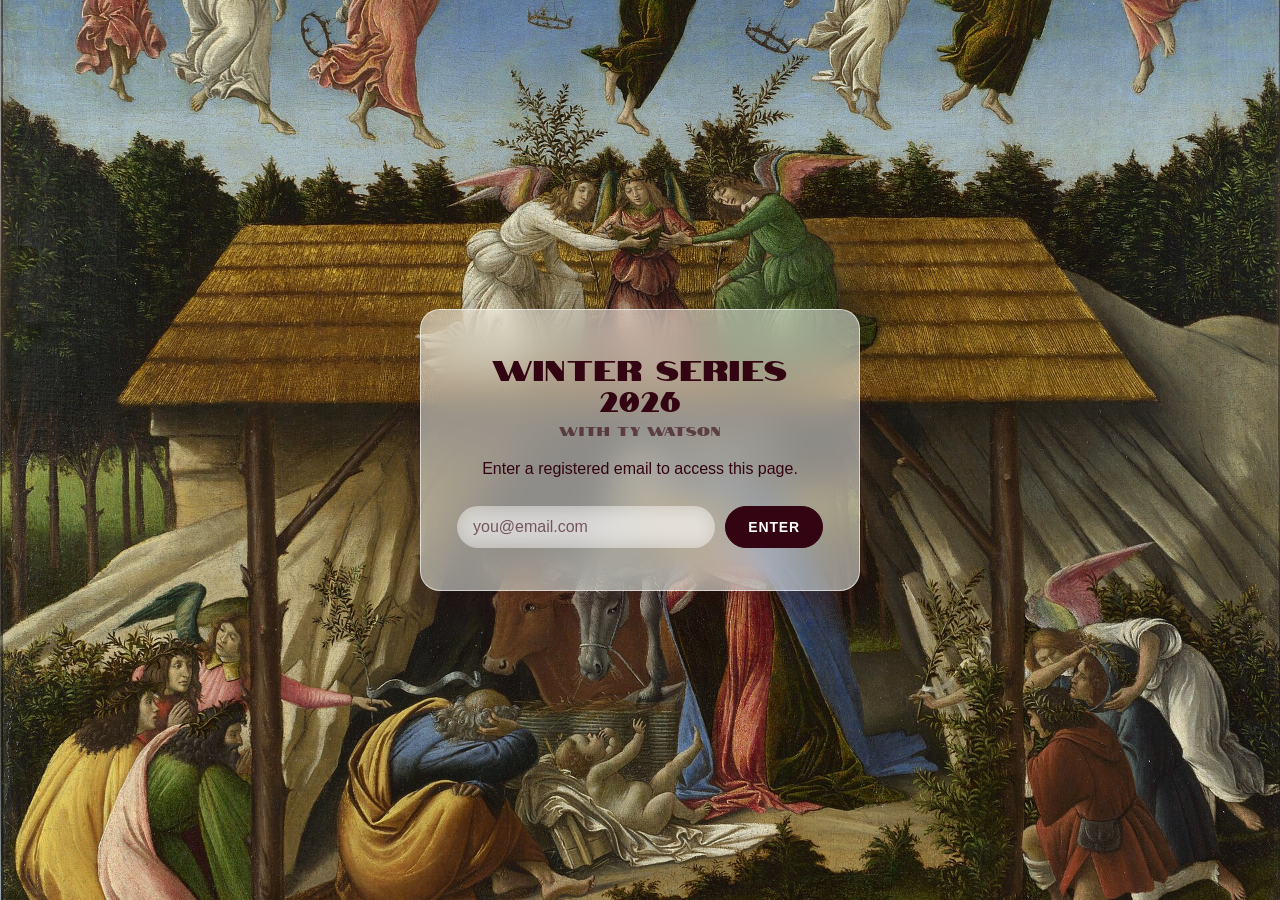
<file: commonroom/winter-series-2026/index.html>
<!DOCTYPE html>
<html lang="en">
<head>
  <meta charset="UTF-8">
  <meta name="viewport" content="width=device-width, initial-scale=1">
  <meta name="robots" content="noindex, nofollow">
  <title>Winter Series 2026 — Ty Watson Yoga</title>
  <link rel="icon" href="/assets/strap.png" type="image/png">
  <link rel="stylesheet" href="/commonroom/alumni.css?v=101">
</head>
<body class="al-body" style="background:url('/assets/winter.jpg') center/cover fixed no-repeat;">

  <div class="al-stage" id="stage">
    <div class="al-glass" id="glass">

      <!-- LOGIN. Allowed emails are in the A=[...] array in alEnter() below (plus master "wip"). -->
      <div class="al-login" id="login">
        <h1 class="al-login__title">Winter Series 2026</h1>
        <p class="al-login__by">with Ty Watson</p>
        <p class="al-login__msg">Enter a registered email to access this page.</p>
        <div class="al-login__form">
          <input type="text" id="email" class="al-login__input" placeholder="you@email.com"
                 autocomplete="off" autocapitalize="off" autocorrect="off" spellcheck="false"
                 data-1p-ignore="true" data-lpignore="true" aria-label="Email"
                 onkeydown="if(event.key==='Enter'){alEnter();}">
          <button type="button" class="al-login__btn" onclick="alEnter()">Enter</button>
        </div>
        <p class="al-login__err" id="gerr" style="display:none">This email isn't on the list. Contact Ty if you think that's a mistake.</p>
      </div>

      <!-- CONTENT — revealed inside the expanded glass panel after login. -->
      <div class="al-content" id="content" hidden>
        <header class="al-header">
          <h1 class="al-header__title">Winter Series 2026</h1>
          <span class="al-header__by">with Ty Watson</span>
        </header>

        <section class="al-updates">
          <h2 class="al-updates__label">Notice board</h2>
          <div class="al-note">
            <span class="al-note__label">End of summer</span>
            <ul class="al-note__list">
              <li class="al-note__item">
                <p class="al-note__t">That's a wrap on the Winter Series 2026. Thank you all for joining. I hope you found yourself meeting the frontier of Summer with more presence, a refreshed alertness and perhaps a new perspective.<br>— Ty</p>
              </li>
              <li class="al-note__item">
                <span class="al-note__k">Read</span>
                <p class="al-note__t">An extra one, for the road. Zadie Smith on joy, in the dispatch below.</p>
              </li>
              <li class="al-note__item">
                <span class="al-note__k">Review</span>
                <p class="al-note__t">If you'd complete this review about your experience from this season, it would be so helpful as I shape and structure the next series.</p>
                <a class="al-cta__btn al-note__btn" href="https://forms.gle/iwSz8YEC8AUahwof6" target="_blank" rel="noopener">Review the season</a>
              </li>
            </ul>
          </div>
          <details class="al-note-past">
            <summary>Week 4</summary>
            <ul class="al-note__list">
              <li class="al-note__item">
                <span class="al-note__k">Reflect</span>
                <p class="al-note__t"><em>We are already shifting into late summer and the start of autumn. What is something you're bringing with you into the next season, and what is something from this summer that you're willing to "let cool"?</em></p>
              </li>
              <li class="al-note__item">
                <span class="al-note__k">Dispatches</span>
                <p class="al-note__t">Mary Oliver, a titan of observation and wonder, with a poem on mindfulness. There's a longer video of her reading some of her poetry, if you wanted to have it on in the background.</p>
              </li>
            </ul>
          </details>
          <details class="al-note-past">
            <summary>Week 3</summary>
            <ul class="al-note__list">
              <li class="al-note__item">
                <span class="al-note__k">Reflect</span>
                <p class="al-note__t"><em>What is an object, ritual or routine that helps you cross a threshold — like getting ready for bed, settling in after travel, or a difficult day at work?</em></p>
              </li>
              <li class="al-note__item">
                <span class="al-note__k">Listen</span>
                <p class="al-note__t">A podcast about presence and beauty, with John O'Donohue — a modern-day mystic, Irish poet, author, priest, and Hegelian philosopher.</p>
              </li>
              <li class="al-note__item">
                <span class="al-note__k">Read</span>
                <p class="al-note__t">Anything off the bookshelf.</p>
              </li>
              <li class="al-note__item">
                <span class="al-note__k">Summer workshop</span>
                <p class="al-note__t">Our theory workshop is Saturday Aug 1st at 4pm CET.</p>
              </li>
            </ul>
          </details>
          <details class="al-note-past">
            <summary>Week 2</summary>
            <ul class="al-note__list">
              <li class="al-note__item">
                <span class="al-note__k">Reflect</span>
                <p class="al-note__t"><em>Where do you feel yourself skipping out on making real contact? Is there something this coming week that you can give your undivided attention to?</em></p>
              </li>
              <li class="al-note__item">
                <span class="al-note__k">Listen</span>
                <p class="al-note__t">Two podcasts are up — this week's conversation about consciousness with Michael Pollan, and last week's with David Whyte.</p>
              </li>
              <li class="al-note__item">
                <span class="al-note__k">Watch</span>
                <p class="al-note__t">A short video about how we talk to ourselves, called <em>"The Importance of Soft Toys"</em>, down below.</p>
              </li>
              <li class="al-note__item">
                <span class="al-note__k">Read</span>
                <p class="al-note__t"><em>The Boundary Paradox</em> (below) is a slightly longer article about boundaries. I found it so interesting, and towards the end it gets very clear and practical.</p>
              </li>
            </ul>
          </details>
          <details class="al-note-past">
            <summary>Week 1</summary>
            <ul class="al-note__list">
              <li class="al-note__item">
                <span class="al-note__k">Reflect</span>
                <p class="al-note__t"><em>Think back to winter, six months ago. What can you see now that you couldn't see then?</em></p>
              </li>
              <li class="al-note__item">
                <span class="al-note__k">Listen</span>
                <p class="al-note__t">Last week's dispatch — <em>Seeking Language Large Enough</em>.</p>
              </li>
              <li class="al-note__item">
                <span class="al-note__k">Read</span>
                <p class="al-note__t">Check the bookshelf for this summer's reading list.</p>
              </li>
            </ul>
          </details>
        </section>

        <!-- Next live call + countdown. Replace ZOOM_URL with the real link (it stays the same every week). -->
        <section class="al-zoom">
          <div class="al-zoom__info">
            <span class="al-zoom__label">Next live call</span>
            <span class="al-zoom__date" id="zoomDate">—</span>
          </div>
          <div class="al-countdown" id="countdown" aria-live="polite">
            <div class="al-count"><span class="al-count__num" id="cd-d">0</span><span class="al-count__unit">days</span></div>
            <span class="al-count__sep">:</span>
            <div class="al-count"><span class="al-count__num" id="cd-h">00</span><span class="al-count__unit">hrs</span></div>
            <span class="al-count__sep">:</span>
            <div class="al-count"><span class="al-count__num" id="cd-m">00</span><span class="al-count__unit">min</span></div>
          </div>
          <a class="al-zoom__btn" href="https://us06web.zoom.us/j/83741344873?pwd=jNtJ6y75Xy7XYhsBHNpZrbzk6agJ0Q.1" target="_blank" rel="noopener">Join Zoom</a>
        </section>

        <div class="al-widgets">
          <!-- Schedule / itinerary. The countdown + calendar file both read these dates. -->
          <section class="al-widget al-widget--wide">
            <div class="al-widget__head">
              <h3 class="al-widget__title">Schedule</h3>
              <button type="button" class="al-cal-btn" onclick="alDownloadICS()">Add to calendar</button>
            </div>
            <ol class="al-schedule">
              <li class="al-session" data-when="2026-07-21T18:00:00+02:00" data-mins="120" data-zoom="https://us06web.zoom.us/j/83741344873?pwd=jNtJ6y75Xy7XYhsBHNpZrbzk6agJ0Q.1"><span class="al-session__date">Tue 21 Jul · 6–8pm Paris</span><span class="al-session__title">Week 1</span></li>
              <li class="al-session" data-when="2026-07-28T18:00:00+02:00" data-mins="120" data-zoom="https://us06web.zoom.us/j/83741344873?pwd=jNtJ6y75Xy7XYhsBHNpZrbzk6agJ0Q.1"><span class="al-session__date">Tue 28 Jul · 6–8pm Paris</span><span class="al-session__title">Week 2</span></li>
              <li class="al-session" data-when="2026-08-01T16:00:00+02:00" data-mins="120" data-zoom="https://us06web.zoom.us/j/89774029030?pwd=tot1GC8StJKDuqECLlRTaXVhC1Zyav.1"><span class="al-session__date">Sat 1 Aug · 4–6pm Paris</span><span class="al-session__title">Theory workshop</span></li>
              <li class="al-session" data-when="2026-08-04T18:00:00+02:00" data-mins="120" data-zoom="https://us06web.zoom.us/j/83741344873?pwd=jNtJ6y75Xy7XYhsBHNpZrbzk6agJ0Q.1"><span class="al-session__date">Tue 4 Aug · 6–8pm Paris</span><span class="al-session__title">Week 3</span></li>
              <li class="al-session" data-when="2026-08-11T18:00:00+02:00" data-mins="120" data-zoom="https://us06web.zoom.us/j/83741344873?pwd=jNtJ6y75Xy7XYhsBHNpZrbzk6agJ0Q.1"><span class="al-session__date">Tue 11 Aug · 6–8pm Paris</span><span class="al-session__title">Week 4</span></li>
            </ol>
          </section>

          <section class="al-widget al-widget--wide al-book-private">
            <h3 class="al-widget__title">Private session</h3>
            <p class="al-cta__text">Schedule your private session in Ty's calendar. If you can't find the date or time that you're looking for, <a href="mailto:tyrone13watson@gmail.com">email him</a> instead.</p>
            <a class="al-cta__btn" href="https://calendar.app.google/3t65kz62Fo7Psr4u5" target="_blank" rel="noopener">Book a private session</a>
          </section>

          <section class="al-widget al-widget--wide">
            <h3 class="al-widget__title">Dispatches</h3>
            <div class="al-dispatches">
              <div class="al-week">
                <div class="al-week__head"><span class="al-week__label">Week 1</span></div>
                <a class="al-dispatch" href="https://onbeing.org/programs/david-whyte-seeking-language-large-enough/" target="_blank" rel="noopener">
                  <span class="al-dispatch__kicker">On Being · Podcast</span>
                  <span class="al-dispatch__title">Seeking Language Large Enough</span>
                  <span class="al-dispatch__by">David Whyte, with Krista Tippett</span>
                </a>
              </div>
              <div class="al-week">
                <div class="al-week__head"><span class="al-week__label">Week 2</span></div>
                <a class="al-dispatch" href="https://onbeing.org/programs/michael-pollan-the-mystery-of-consciousness/" target="_blank" rel="noopener">
                  <span class="al-dispatch__kicker">On Being · Podcast</span>
                  <span class="al-dispatch__title">The Mystery of Consciousness</span>
                  <span class="al-dispatch__by">Michael Pollan, with Krista Tippett</span>
                </a>
                <a class="al-dispatch" href="https://thisjungianlife.com/the-boundary-paradox-how-limits-create-freedom/" target="_blank" rel="noopener">
                  <span class="al-dispatch__kicker">This Jungian Life · Article</span>
                  <span class="al-dispatch__title">The Boundary Paradox: How Limits Create Freedom</span>
                </a>
                <a class="al-dispatch" href="https://www.youtube.com/watch?v=SCFcfHEDs4M" target="_blank" rel="noopener">
                  <span class="al-dispatch__kicker">The School of Life · Video</span>
                  <span class="al-dispatch__title">The Importance of Soft Toys</span>
                </a>
              </div>
              <div class="al-week">
                <div class="al-week__head"><span class="al-week__label">Week 3</span></div>
                <a class="al-dispatch" href="https://onbeing.org/programs/john-odonohue-the-inner-landscape-of-beauty/" target="_blank" rel="noopener">
                  <span class="al-dispatch__kicker">On Being · Podcast</span>
                  <span class="al-dispatch__title">The Inner Landscape of Beauty</span>
                  <span class="al-dispatch__by">John O'Donohue, with Krista Tippett</span>
                </a>
              </div>
              <div class="al-week">
                <div class="al-week__head"><span class="al-week__label">Week 4</span></div>
                <a class="al-dispatch" href="https://onbeing.org/blog/to-instruct-myself-over-and-over-in-joy/" target="_blank" rel="noopener">
                  <span class="al-dispatch__kicker">On Being · Essay</span>
                  <span class="al-dispatch__title">To Instruct Myself Over and Over in Joy</span>
                  <span class="al-dispatch__by">Parker J. Palmer</span>
                </a>
                <a class="al-dispatch" href="https://www.atimeofmyown.com/uploads/5/1/1/6/51161337/mindful_mary_oliver.pdf" target="_blank" rel="noopener">
                  <span class="al-dispatch__kicker">Mary Oliver · Poem</span>
                  <span class="al-dispatch__title">Mindful</span>
                  <span class="al-dispatch__by">Mary Oliver</span>
                </a>
                <a class="al-dispatch" href="https://www.youtube.com/watch?v=zsr3ZZzH-MA" target="_blank" rel="noopener">
                  <span class="al-dispatch__kicker">YouTube · Video</span>
                  <span class="al-dispatch__title">Mary Oliver reads from A Thousand Mornings</span>
                  <span class="al-dispatch__by">Mary Oliver</span>
                </a>
              </div>
              <div class="al-week">
                <div class="al-week__head"><span class="al-week__label">Extra</span></div>
                <a class="al-dispatch" href="https://www.are.na/block/13912203" target="_blank" rel="noopener">
                  <span class="al-dispatch__kicker">The New York Review of Books · Essay</span>
                  <span class="al-dispatch__title">Joy</span>
                  <span class="al-dispatch__by">Zadie Smith</span>
                </a>
              </div>
            </div>
          </section>

          <section class="al-widget al-widget--wide">
            <h3 class="al-widget__title">Bookshelf</h3>
            <div class="al-books">
              <a class="al-book" href="https://www.goodreads.com/book/show/18214704-the-outsider" target="_blank" rel="noopener">
                <img class="al-book__cover" src="/assets/books/the-outsider.jpg" alt="The Outsider">
                <span class="al-book__title">The Outsider</span>
                <span class="al-book__author">Albert Camus</span>
              </a>
              <a class="al-book" href="https://www.goodreads.com/book/show/54120408-klara-and-the-sun" target="_blank" rel="noopener">
                <img class="al-book__cover" src="/assets/books/klara.jpg" alt="Klara and the Sun">
                <span class="al-book__title">Klara and the Sun</span>
                <span class="al-book__author">Kazuo Ishiguro</span>
              </a>
              <a class="al-book" href="https://www.goodreads.com/book/show/62039277-august-blue" target="_blank" rel="noopener">
                <img class="al-book__cover" src="/assets/books/august-blue.jpg" alt="August Blue">
                <span class="al-book__title">August Blue</span>
                <span class="al-book__author">Deborah Levy</span>
              </a>
              <a class="al-book" href="https://www.goodreads.com/book/show/61089439-the-wandering-mind" target="_blank" rel="noopener">
                <img class="al-book__cover" src="/assets/books/wandering-mind.jpg" alt="The Wandering Mind">
                <span class="al-book__title">The Wandering Mind</span>
                <span class="al-book__author">Jamie Kreiner</span>
              </a>
            </div>
          </section>

          <section class="al-widget al-widget--wide al-cta">
            <p class="al-cta__text">Pre-register for the Autumn Series 2026, starting this October.</p>
            <a class="al-cta__btn" href="mailto:tyrone13watson@gmail.com?subject=Autumn%20Series%202026&body=I%27d%20like%20to%20pre-register%20for%20the%20Autumn%20Series.%20Send%20me%20the%20info%20once%20it%27s%20open%21">Pre-register</a>
          </section>
        </div>
      </div>

    </div>
  </div>

  <script>
  var AL_KEY = "al-winter2026-ok";

  /* Show the content immediately (no login), used when arriving from the dashboard. */
  function alRevealInstant() {
    document.getElementById("login").style.display = "none";
    document.getElementById("stage").classList.add("expanded");
    document.getElementById("glass").classList.add("expanded");
    var content = document.getElementById("content");
    content.hidden = false;
    content.style.opacity = "1";
  }

  /* Login → expand the glass panel and fade the widgets in. */
  function alEnter() {
    var A = ["tyrone13watson@gmail.com"];
    var e = (document.getElementById("email").value || "").trim().toLowerCase();
    if (!(e === "wip" || A.indexOf(e) >= 0)) { document.getElementById("gerr").style.display = "block"; return; }
    try { sessionStorage.setItem(AL_KEY, "1"); } catch (x) {}
    var stage = document.getElementById("stage"), glass = document.getElementById("glass"),
        login = document.getElementById("login"), content = document.getElementById("content");
    login.style.opacity = "0";
    setTimeout(function () {
      login.style.display = "none";
      stage.classList.add("expanded");
      glass.classList.add("expanded");
      content.hidden = false;
      content.style.opacity = "0";
      requestAnimationFrame(function () { requestAnimationFrame(function () { content.style.opacity = "1"; }); });
      window.scrollTo(0, 0);
    }, 320);
  }

  /* Skip the gate when arriving from the (already password-protected) alumni dashboard,
     or when this tab already unlocked the page earlier. */
  (function () {
    function fromDashboard() {
      try { if (sessionStorage.getItem("al-from-dash") === "1") { sessionStorage.removeItem("al-from-dash"); return true; } } catch (x) {}
      var r = document.referrer || "";
      if (r) {
        try {
          var u = new URL(r);
          if (u.origin === location.origin) {
            var p = u.pathname.replace(/index\.html$/, "");
            if (p === "/commonroom/" || p === "/commonroom") return true;
          }
        } catch (x) {}
      }
      return false;
    }
    var ok = false;
    try { ok = sessionStorage.getItem(AL_KEY) === "1"; } catch (x) {}
    if (ok || fromDashboard()) {
      try { sessionStorage.setItem(AL_KEY, "1"); } catch (x) {}
      alRevealInstant();
    }
  })();

  /* Countdown to the next session (reads dates from the Schedule list).
     A call stays selected — with its Join Zoom link live — until it actually
     ENDS (start + data-mins), so latecomers can still join once it has begun.
     While the call is in progress the countdown is replaced by a "Live now" badge. */
  (function () {
    var sessions = [].slice.call(document.querySelectorAll(".al-session[data-when]"));
    var dEl = document.getElementById("cd-d"), hEl = document.getElementById("cd-h"),
        mEl = document.getElementById("cd-m");
    var dateEl = document.getElementById("zoomDate"), cdEl = document.getElementById("countdown");
    function pad(n) { return (n < 10 ? "0" : "") + n; }
    function endOf(li) {
      var start = new Date(li.getAttribute("data-when"));
      var mins = parseInt(li.getAttribute("data-mins"), 10) || 60;
      return new Date(start.getTime() + mins * 60000);
    }
    // "Live now" badge, shown in place of the countdown while a call is running.
    var liveEl = document.createElement("div");
    liveEl.className = "al-live";
    liveEl.innerHTML = '<span class="al-live__dot"></span>Live now';
    liveEl.style.display = "none";
    if (cdEl && cdEl.parentNode) cdEl.parentNode.insertBefore(liveEl, cdEl);
    var current = null;
    function pickNext() {
      var now = new Date(), pick = null;
      sessions.forEach(function (li) {
        li.classList.remove("is-next");
        var start = new Date(li.getAttribute("data-when")), end = endOf(li);
        // A session counts as "past" only once it has finished.
        li.classList.toggle("is-past", end < now);
        // Pick the earliest session that hasn't ended yet (this includes one in progress).
        if (end > now && (!pick || start < pick.t)) pick = { t: start, end: end, li: li };
      });
      return pick;
    }
    function tick() {
      if (!current) {
        current = pickNext();
        if (current) {
          current.li.classList.add("is-next");
          dateEl.textContent = current.li.querySelector(".al-session__date").textContent;
          var zb = document.querySelector(".al-zoom__btn");
          var zl = current.li.getAttribute("data-zoom");
          if (zb && zl) zb.setAttribute("href", zl);
        } else {
          var zw = document.querySelector(".al-zoom");
          if (zw) zw.style.display = "none"; // whole widget hides when the series is over
          return;
        }
      }
      var now = new Date();
      if (now >= current.end) { current = null; return; } // call has finished → roll to the next one
      if (now >= current.t) {
        // Call is in progress — swap the countdown for the Live now badge, keep Join Zoom.
        cdEl.style.display = "none";
        liveEl.style.display = "";
        return;
      }
      cdEl.style.display = "";
      liveEl.style.display = "none";
      var s = Math.floor((current.t - now) / 1000);
      var d = Math.floor(s / 86400); s -= d * 86400;
      var h = Math.floor(s / 3600); s -= h * 3600;
      var m = Math.floor(s / 60); s -= m * 60;
      dEl.textContent = d; hEl.textContent = pad(h); mEl.textContent = pad(m);
    }
    tick();
    setInterval(tick, 1000);
  })();

  /* Build & download an .ics of the whole schedule, with the Zoom link on every event. */
  function alDownloadICS() {
    var CAL_TITLE = "Winter Series 2026";
    var zoomEl = document.querySelector(".al-zoom__btn");
    var zoom = zoomEl ? zoomEl.getAttribute("href") : "";
    var sessions = [].slice.call(document.querySelectorAll(".al-session[data-when]"));
    function p(n) { return (n < 10 ? "0" : "") + n; }
    function utc(d) {
      return d.getUTCFullYear() + p(d.getUTCMonth() + 1) + p(d.getUTCDate()) + "T" +
             p(d.getUTCHours()) + p(d.getUTCMinutes()) + p(d.getUTCSeconds()) + "Z";
    }
    function esc(s) { return String(s == null ? "" : s).replace(/[\\;,]/g, function (c) { return "\\" + c; }).replace(/\n/g, "\\n"); }
    var stamp = utc(new Date());
    var lines = ["BEGIN:VCALENDAR", "VERSION:2.0", "PRODID:-//Ty Watson Yoga//" + CAL_TITLE + "//EN", "CALSCALE:GREGORIAN", "METHOD:PUBLISH"];
    sessions.forEach(function (li, i) {
      var start = new Date(li.getAttribute("data-when"));
      var mins = parseInt(li.getAttribute("data-mins"), 10) || 60;
      var end = new Date(start.getTime() + mins * 60000);
      var title = (li.querySelector(".al-session__title").textContent || "").trim();
      var z = li.getAttribute("data-zoom") || zoom;
      lines.push(
        "BEGIN:VEVENT",
        "UID:winter-series-2026-" + i + "@tywatsonyoga.com",
        "DTSTAMP:" + stamp,
        "DTSTART:" + utc(start),
        "DTEND:" + utc(end),
        "SUMMARY:" + esc(CAL_TITLE + " — " + title),
        "LOCATION:" + esc(z),
        "URL:" + esc(z),
        "DESCRIPTION:" + esc("Join the live call on Zoom: " + z),
        "END:VEVENT"
      );
    });
    lines.push("END:VCALENDAR");
    var blob = new Blob([lines.join("\r\n")], { type: "text/calendar;charset=utf-8" });
    var url = URL.createObjectURL(blob);
    var a = document.createElement("a");
    a.href = url; a.download = "winter-series-2026.ics";
    document.body.appendChild(a); a.click(); document.body.removeChild(a);
    setTimeout(function () { URL.revokeObjectURL(url); }, 1500);
  }

  /* Bookshelf scroll cue: fade the right edge only while there's more to scroll. */
  (function () {
    var el = document.querySelector(".al-books");
    if (!el) return;
    function update() {
      var scrollable = el.scrollWidth > el.clientWidth + 2;
      var atEnd = el.scrollLeft + el.clientWidth >= el.scrollWidth - 2;
      el.classList.toggle("al-books--fade", scrollable && !atEnd);
    }
    el.addEventListener("scroll", update, { passive: true });
    window.addEventListener("resize", update);
    if (window.ResizeObserver) { new ResizeObserver(update).observe(el); }
    update();
  })();
  </script>
</body>
</html>
</file>
<file: css/style.css>
/* ============================================================
   Ty Watson Yoga — site styles
   Self-contained: all fonts and assets hosted locally.
   ============================================================ */

/* ---------- Fonts (self-hosted) ---------- */
@font-face {
  font-family: "Inconsolata";
  src: url("../fonts/inconsolata.woff2") format("woff2");
  font-weight: 400 700;
  font-style: normal;
  font-display: swap;
}
@font-face {
  font-family: "Notable";
  src: url("../fonts/notable.ttf") format("truetype");
  font-weight: 400;
  font-style: normal;
  font-display: swap;
}
@font-face {
  font-family: "Rokkitt";
  src: url("../fonts/rokkitt.ttf") format("truetype");
  font-weight: 100 900;
  font-style: normal;
  font-display: swap;
}
@font-face {
  font-family: "Rokkitt";
  src: url("../fonts/rokkitt-italic.ttf") format("truetype");
  font-weight: 100 900;
  font-style: italic;
  font-display: swap;
}

/* ---------- Reset / normalize (from the original) ---------- */
html {
  -webkit-text-size-adjust: 100%;
  -ms-text-size-adjust: 100%;
  font-family: sans-serif;
}
* { box-sizing: border-box; }
body { margin: 0; }
img { border: 0; max-width: 100%; vertical-align: middle; display: inline-block; }
a { background-color: transparent; color: var(--black); text-decoration: underline dotted; }
a:active, a:hover { outline: 0; }

.w-inline-block { max-width: 100%; display: inline-block; }
.w-button {
  color: #fff;
  line-height: inherit;
  cursor: pointer;
  background-color: #3898ec;
  border: 0;
  border-radius: 0;
  padding: 9px 15px;
  text-decoration: none;
  display: inline-block;
}
.w-dyn-hide { display: none !important; }

/* ---------- Root ---------- */
:root {
  --black: #330411;   /* rgb(51, 4, 17) — site text colour */
  --beige: #ffffff;   /* plain white background for now */
  --body: "Rokkitt", serif;   /* body typeface — swap here to try others */
}

/* ---------- Base typography ---------- */
body {
  color: var(--black);
  font-family: Arial, "Helvetica Neue", Helvetica, sans-serif;
  font-size: 14px;
  line-height: 20px;
}

h2 {
  text-align: center;
  text-transform: uppercase;
  margin-top: 0;
  margin-bottom: 0;
  font-family: var(--body);
  font-size: min(1.52vw, 15.2px);
  font-weight: 700;
  line-height: 1.8em;
}

p {
  margin-top: 0;
  margin-bottom: 0;
  font-family: var(--body);
  font-size: min(1.38vw, 13.8px);
  font-weight: 300;
  line-height: 1.6em;
}

/* ---------- Page body ---------- */
.body {
  background-color: var(--beige);
  flex-direction: column;
  justify-content: flex-start;
  align-items: center;
  font-family: var(--body);
  overflow-x: hidden;
  overflow-y: scroll;
}

/* ---------- Hero layout ---------- */
.hero-section {
  background-image: none;
  background-repeat: repeat;
  background-size: auto;
  flex-direction: column;
  justify-content: space-between;
  align-items: center;
  min-height: 100vh;
  margin-left: auto;
  margin-right: auto;
  display: flex;
  position: relative;
  overflow: hidden;
}

/* ---------- Background illustrations ---------- */
.l-background {
  justify-content: center;
  align-items: flex-start;
  width: 100%;
  height: 100%;
  margin-left: auto;
  margin-right: auto;
  display: block;
  position: absolute;
}

.c-background-illu__1,
.c-background-illu__2,
.c-background-illu__3 {
  text-align: center;
  white-space: normal;
  flex-wrap: nowrap;
  flex: 0 auto;
  justify-content: center;
  align-items: flex-start;
  width: 80%;
  height: 100%;
  margin-top: 95px;
  margin-left: auto;
  margin-right: auto;
  display: block;
  position: absolute;
  left: 0;
  right: 0;
  overflow: hidden;
}

.image-12, .image-13, .image-14 {
  margin-left: auto;
  margin-right: auto;
}

.c-background-illu__1-mobile,
.c-background-illu__2-mobile,
.c-background-illu__3-mobile {
  text-align: center;
  background-image: none;
  background-repeat: repeat;
  background-size: auto;
  background-attachment: scroll;
  flex-wrap: nowrap;
  flex: 0 auto;
  justify-content: center;
  align-items: flex-start;
  width: 80vw;
  height: 100%;
  margin-top: 95px;
  margin-left: auto;
  margin-right: auto;
  display: none;
  position: absolute;
  overflow: hidden;
}

/* ---------- Hero container ---------- */
.c_hero-container {
  z-index: 2;
  width: 100%;
  position: relative;
  overflow: visible;
}

/* ---------- Infinite marquee ---------- */
.c_infinite-marquee-home {
  z-index: 2;
  background-color: var(--beige);
  width: 100vw;
  display: block;
  position: absolute;
  inset: 0% 0% auto;
  overflow: hidden;
}

.collection-list-3 { overflow: visible; }

.c-infinite-marquee {
  z-index: auto;
  white-space: nowrap;
  cursor: pointer;
  border-top: 0 #333;
  border-bottom: 1px solid #333;
  border-radius: 0;
  flex-flow: row;
  justify-content: flex-start;
  align-items: center;
  width: 100vw;
  height: 40px;
  text-decoration: none;
  display: flex;
  position: relative;
  overflow: hidden;
}

.c-infinite-marquee__loops {
  white-space: nowrap;
  object-fit: fill;
  flex-flow: row;
  align-items: center;
  display: flex;
  position: relative;
  will-change: transform;
  animation: marquee-scroll 10s linear infinite;
}

.c-infinite-marquee__loop-1,
.c-infinite-marquee__loop-2,
.c-infinite-marquee__loop-3 {
  color: #333;
  text-transform: uppercase;
  white-space: nowrap;
  width: 50vw;
  font-family: var(--body);
  font-size: min(1.38vw, 13.8px);
  text-decoration: none;
  position: relative;
  overflow: visible;
}

@keyframes marquee-scroll {
  0%   { transform: translate3d(0vw, 0, 0); }
  100% { transform: translate3d(-50vw, 0, 0); }
}

/* ---------- Header logo ---------- */
.l-header-logo {
  justify-content: center;
  width: 100vw;
  margin-left: auto;
  margin-right: auto;
  display: flex;
  position: relative;
  overflow: visible;
}

.c-logo {
  z-index: auto;
  background-color: transparent;
  justify-content: center;
  align-items: center;
  width: auto;
  margin-top: 60px;
  display: flex;
  position: relative;
  text-decoration: none;
}

.c-logo__wordmark {
  color: var(--black);
  font-family: "Notable", sans-serif;
  font-weight: 400;
  font-size: min(4.42vw, 44.2px);
  letter-spacing: .06em;
  text-transform: uppercase;
  line-height: 1;
  white-space: nowrap;
}

/* Tagline under the wordmark */
.c-tagline {
  text-align: center;
  color: var(--black);
  font-family: var(--body);
  font-size: min(1.38vw, 13.8px);
  letter-spacing: .1em;
  margin: 10px auto 0;
}

/* ---------- Info / buttons wrapper ---------- */
.c-wrapper-infos {
  width: 100%;
}

.c-buttons-top {
  justify-content: center;
  width: 38vw;
  margin: 3vh auto 0;
  display: flex;
}

.c-buttons-bottom {
  flex-flow: row;
  justify-content: center;
  width: 38vw;
  margin: -1px auto 6vh;
  display: flex;
}

.buttons {
  color: var(--black);
  text-align: center;
  letter-spacing: .06em;
  text-transform: uppercase;
  background-color: transparent;
  border: 1px solid var(--black);
  border-radius: 1px;
  flex: 4 auto;
  order: 0;
  margin-left: -1px;
  padding: 1vw 0;
  font-family: var(--body);
  font-size: min(1.52vw, 15.2px);
  font-weight: 700;
  line-height: 16px;
  transition: opacity .2s cubic-bezier(.645, .045, .355, 1);
}
.buttons:hover { opacity: .8; }

.buttons.is-50 {
  cursor: pointer;
  width: 50%;
  padding: 1vw 0;
}
.buttons.is-50:hover { opacity: .8; }
.buttons.is-50.is--nomargin-bottom { font-size: min(1.52vw, 15.2px); }
.buttons.is--nomargin-bottom { font-size: min(1.52vw, 15.2px); }

/* ---------- Infos block ---------- */
.c-infos {
  margin-bottom: 3vh;
  overflow: visible;
}

.c-infos__horaires { text-align: center; }
.c-infos__horaires h2 { margin-top: 20px; margin-bottom: 3px; }

.c-infos__title {
  margin-top: 20px;
  font-size: min(1.52vw, 15.2px);
  font-weight: 700;
}

.c-infos__link {
  color: var(--black);
  text-align: center;
  font-family: var(--body);
  font-size: min(1.1vw, 11px);
  font-weight: 300;
  text-decoration: none;
  display: block;
}
.c-infos__link.is--cap {
  text-transform: uppercase;
  font-size: min(1.52vw, 15.2px);   /* matches the smallest body text on the Seasonal Series page */
}

/* ---------- Footer ---------- */
.footer {
  background-color: transparent;
  display: flex;
  flex-direction: column;
  flex: none;
  justify-content: center;
  align-items: center;
  gap: 6px;                /* tight, even spacing between footer items */
  width: 100%;
  margin-left: auto;
  margin-right: auto;
  padding-top: 4vh;
  padding-bottom: 2vh;
  position: relative;
}

.monograme {
  color: var(--black);
  background-color: transparent;
  flex-direction: column;
  justify-content: center;
  align-items: center;
  width: auto;
  margin-bottom: 12px;
  margin-left: auto;
  margin-right: auto;
  display: flex;
}

.monograme__wordmark {
  color: var(--black);
  font-family: "Notable", sans-serif;
  font-weight: 400;
  font-size: min(2.76vw, 27.6px);
  letter-spacing: .06em;
  line-height: 1;
}

.monograme__strap {
  width: 56px;
  height: auto;
  display: block;
}
.image-11 { margin-left: 0; }

.link-block {
  width: 50%;
  color: var(--black);
  text-align: center;
  margin-left: auto;
  margin-right: auto;
  text-decoration: none;
  display: block;
}

.c-footer__link-insta {
  text-align: center;
  margin: 0 auto;
  line-height: 1.2;
  text-decoration: none;
}

.credits {
  width: 50%;
  color: var(--black);
  text-align: center;
  margin-bottom: 0;
  margin-left: auto;
  margin-right: auto;
  font-family: Inconsolata, monospace;
  font-size: min(1.1vw, 11px);
  font-weight: 700;
  line-height: 1.2;
  display: block;
  position: relative;
}

/* ---------- Tab navigation ---------- */
.c-tabs {
  width: 74vw;
  max-width: 740px;
  margin: 3vh auto 5vh;
  position: relative;
}

.c-tabs__list {
  display: flex;
  flex-flow: row;
  justify-content: center;
  gap: 10px;
}

/* collapsed active-tab bar — mobile only */
.c-tabs__bar { display: none; }

.tab {
  flex: 1 1 0;
  width: auto;
  cursor: pointer;
  appearance: none;
  -webkit-appearance: none;
  background: transparent;
  text-decoration: none;
  display: flex;
  align-items: center;
  justify-content: center;
  margin-left: 0;
  padding: min(.9vw, 9px) min(.8vw, 8px);
  border-radius: 999px;
  font-size: min(1.3vw, 13px);
  white-space: nowrap;
}

.tab.is-active {
  background-color: transparent;
  color: var(--black);
  text-decoration: underline dotted;
  text-underline-offset: 4px;
}
.tab.is-active:hover { opacity: 1; }

/* ---------- Panels ---------- */
.c-panel[hidden] { display: none; }

.panel-text {
  color: var(--black);
  text-align: center;
  letter-spacing: .06em;
  font-family: var(--body);
  font-size: min(1.38vw, 13.8px);
  line-height: 1.8em;
  margin: 10px auto 0;
  max-width: min(40vw, 400px);
}

/* ---------- Upcoming — two square month blocks ---------- */
.c-upcoming-grid {
  display: flex;
  justify-content: center;
  align-items: stretch;   /* blocks in a row share the tallest height */
  gap: min(1.4vw, 14px);
  width: 44vw;
  max-width: 440px;
  margin: 0 auto;
}
/* four or more blocks (the Past list) wrap two to a row */
.c-upcoming-grid--wrap { flex-wrap: wrap; }
.c-upcoming-grid--wrap .c-upcoming-block { flex: 1 1 40%; }
.c-upcoming-block {
  flex: 1 1 0;
  border: 1px solid var(--black);
  border-radius: 6px;
  padding: min(1.2vw, 12px) min(1.3vw, 13px);
  text-align: left;
  display: flex;
  flex-direction: column;
  overflow: hidden;
}
.c-upcoming__month {
  text-transform: uppercase;
  letter-spacing: normal;
  font-family: var(--body);
  font-weight: 700;
  font-size: min(1.45vw, 14px);
}
.c-upcoming__rule {
  border-top: 1px solid var(--black);
  opacity: .25;
  margin: min(.6vw, 6px) 0 min(.8vw, 8px);
}
.c-upcoming__event { margin-bottom: min(.7vw, 7px); }
.c-upcoming__title {
  font-family: var(--body);
  font-weight: 700;
  font-size: min(1.72vw, 17px);
  line-height: 1.35em;
}
.c-upcoming__tba,
.c-upcoming-block .c-schedule-text__link {
  font-family: var(--body);
  font-size: min(1.62vw, 16px);
  line-height: 1.35em;
}
/* dates match the block title size (just not bold) */
.c-upcoming__date {
  font-family: var(--body);
  font-weight: 300;
  font-size: min(1.62vw, 16px);
  line-height: 1.35em;
}
/* status pill pinned to the bottom-left of an archive block, with a
   guaranteed gap above it */
.c-upcoming-block .c-pill {
  margin-top: auto;
  align-self: flex-start;
}
.c-series-view--archive .c-upcoming__event:last-of-type {
  margin-bottom: 2vw;   /* minimum breathing room above the pill */
}
/* "more details" trigger, pushed to sit just above the archive pill */
.c-upcoming__more {
  margin-top: auto;
  margin-bottom: min(1.6vw, 16px);
  font-family: var(--body);
  font-size: min(1.5vw, 15px);
  line-height: 1.4em;
}
.c-upcoming-block .c-upcoming__more + .c-pill { margin-top: 0; }

/* ---------- Classes schedule (simple centred text) ---------- */
.c-schedule-text {
  text-align: center;
  margin-top: 4px;
}
.c-schedule-text p {
  color: var(--black);
  font-family: var(--body);
  font-size: min(1.72vw, 17px);
  line-height: 1.6em;
}
.c-schedule-text__link {
  color: var(--black);
  text-decoration: underline dotted;
  text-underline-offset: 2px;
}
.c-schedule-text__sep {
  font-size: .5em;
  vertical-align: middle;
  margin: 0 .35em;
  display: inline-block;
}

/* ---------- TEACHING panel spacing (consistent rhythm) ----------
   Within a section: tight, consistent gaps.
   Between sections: one larger, consistent gap. */
.c-teach-section { margin-top: 5vh; }
.c-teach-section:first-child { margin-top: 0; }

/* heading → its content (in-section, small) */
.c-teach-section .c-infos__title {
  margin-top: 0;
  margin-bottom: 1.2vh;
}

/* lines inside an entry sit tight on their line-height */
.c-teach-section .c-schedule-text p { margin: 0; }

/* entry → entry (in-section, small, consistent) */
.c-sched-entry { margin-bottom: 1.6vh; }
.c-sched-entry:last-child { margin-bottom: 0; }

/* recorded-class note stays part of its section (in-section gap) */
.c-teach-section .c-schedule__note { margin: 1.6vh auto 0; }

.c-schedule__note {
  text-align: center;
  font-family: var(--body);
  font-size: min(1.52vw, 15.2px);   /* matches the smallest body text on the Seasonal Series page */
  font-style: italic;
  line-height: 1.6em;
  margin: 3vh auto 3vh;
  max-width: min(60vw, 600px);
}
.c-schedule__note em { font-style: italic; }
.c-schedule__note a { color: var(--black); }

/* ---------- About panel ---------- */
.c-about {
  max-width: min(42vw, 420px);
  margin: 0 auto;
  text-align: justify;
}
.c-about p {
  color: var(--black);
  font-family: var(--body);
  font-size: min(1.62vw, 16.2px);
  font-weight: 300;
  line-height: 1.8em;
  margin-bottom: 1.4em;
}
.c-about a { color: var(--black); }
.c-about__muted {
  opacity: .5;
}

/* Spacing above a stacked section heading */
.c-infos__title--spaced { margin-top: 5vh; }

/* ---------- Series detail / archive sliding views ---------- */
.c-series-viewport {
  position: relative;
  overflow: hidden;
  width: 100%;
  transition: height .5s cubic-bezier(.77, 0, .175, 1);
}
.c-series-view {
  position: absolute;
  top: 0;
  left: 0;
  width: 100%;
  transition: transform .55s cubic-bezier(.77, 0, .175, 1), opacity .3s ease;
}
.c-series-view--detail { transform: translate3d(0, 0, 0); }
.c-series-view--archive {
  transform: translate3d(-100%, 0, 0);
  opacity: 0;
  pointer-events: none;
}
.c-series-viewport.is-archive .c-series-view--detail {
  transform: translate3d(100%, 0, 0);
  opacity: 0;
  pointer-events: none;
}
.c-series-viewport.is-archive .c-series-view--archive {
  transform: translate3d(0, 0, 0);
  opacity: 1;
  pointer-events: auto;
}

.c-series-archive {
  max-width: min(46vw, 460px);
  margin: 0 auto;
}
.c-series-archive .c-infos__title { margin-bottom: 3vh; }
.c-archive-back-row {
  display: flex;
  justify-content: center;
  margin-bottom: 4vh;
}

/* ---------- Registration pill ---------- */
.c-pill-row {
  display: flex;
  justify-content: center;
  align-items: center;
  gap: 10px;
  margin: 12px 0 2vh;
}

/* "View all in this series" / "Back" action pill (solid, with caret) */
.c-pill.c-pill--view {
  background: var(--black);
  color: #fff;
  border: 1px solid var(--black);
  cursor: pointer;
  -webkit-appearance: none;
  appearance: none;
}
.c-pill--view::before {
  content: "";
  width: 0;
  height: 0;
  border-style: solid;
  border-width: 4px 5px 4px 0;
  border-color: transparent #fff transparent transparent;
  display: inline-block;
}

/* status pills inside archive blocks */
.c-pill.c-pill--sm { font-size: min(1.15vw, 11.5px); padding: 5px 11px; }
.c-pill--waitlist .c-pill__dot { background: #e0a53a; box-shadow: none; animation: none; }
.c-pill--closed  .c-pill__dot { background: #b3b3b3; box-shadow: none; animation: none; }
.c-pill {
  display: inline-flex;
  align-items: center;
  gap: 8px;
  background: #fff;
  color: var(--black);
  border: 1px solid var(--black);
  box-sizing: border-box;
  font-family: var(--body);
  font-weight: 700;
  font-size: min(1.3vw, 13px);
  line-height: 1;
  letter-spacing: .06em;
  text-transform: uppercase;
  padding: .9vw 1.4vw;
  border-radius: 999px;
  vertical-align: middle;
  text-decoration: none;
  cursor: pointer;
}
.c-pill__dot {
  width: 7px;
  height: 7px;
  border-radius: 50%;
  background: #57e33a;
  flex: none;
  animation: pill-pulse 1.6s ease-out infinite;
}

@keyframes pill-pulse {
  0% {
    box-shadow: 0 0 0 0 rgba(87, 227, 58, .7);
    opacity: 1;
  }
  70% {
    box-shadow: 0 0 0 7px rgba(87, 227, 58, 0);
    opacity: .85;
  }
  100% {
    box-shadow: 0 0 0 0 rgba(87, 227, 58, 0);
    opacity: 1;
  }
}

@media (prefers-reduced-motion: reduce) {
  .c-pill__dot { animation: none; box-shadow: 0 0 6px rgba(87, 227, 58, .7); }
}

/* ---------- Testimonial quote ---------- */
.c-quote {
  border-left: 2px solid var(--black);
  margin: 2em auto;
  padding: .2em 0 .2em 1.2em;
  max-width: min(42vw, 420px);
  font-family: var(--body);
  font-style: italic;
  font-size: min(1.38vw, 13.8px);
  font-weight: 300;
  line-height: 1.8em;
  color: var(--black);
}
.c-quote__more {
  display: inline;
  white-space: nowrap;
  color: var(--black);
  font-family: var(--body);
  font-style: normal;
  font-size: min(1.38vw, 13.8px);
  text-decoration: underline dotted;
  text-underline-offset: 2px;
  cursor: pointer;
  margin-left: .4em;
}

/* Testimonials under the register button: one row, scrolls sideways,
   each quote a little narrower than the column so the next one peeks in */
.c-quotes { margin-top: 3em; }
.c-quotes__track {
  display: flex;
  align-items: flex-start;
  gap: 1.6em;
  overflow-x: auto;
  scroll-snap-type: x mandatory;
  -webkit-overflow-scrolling: touch;
  padding-bottom: 1em;
  scrollbar-width: thin;
}
.c-quotes__head {
  display: flex;
  align-items: baseline;
  justify-content: space-between;
}
.c-quotes__nav { display: flex; gap: .2em; }
.c-quotes__arrow {
  background: none;
  border: 0;
  padding: 4px;
  color: var(--black);
  opacity: .45;
  cursor: pointer;
  line-height: 0;
  transition: opacity .2s;
}
.c-quotes__arrow svg { width: 18px; height: 18px; }
.c-quotes__arrow:hover { opacity: .8; }
.c-quotes__arrow:disabled { opacity: .12; cursor: default; }
/* soft white fade on whichever edge has more quotes behind it */
.c-quotes__frame { position: relative; }
.c-quotes__frame::before,
.c-quotes__frame::after {
  content: "";
  position: absolute;
  top: 0;
  bottom: 1em;
  width: 14%;
  pointer-events: none;
  opacity: 0;
  transition: opacity .25s;
}
.c-quotes__frame::before { left: 0; background: linear-gradient(to right, var(--beige), rgba(255, 255, 255, 0)); }
.c-quotes__frame::after { right: 0; background: linear-gradient(to left, var(--beige), rgba(255, 255, 255, 0)); }
.c-quotes__frame.can-prev::before,
.c-quotes__frame.can-next::after { opacity: 1; }
.c-quotes__track .c-quote {
  flex: 0 0 80%;
  max-width: none;
  margin: 0;
  scroll-snap-align: start;
}

/* Quotes inside a modal span the dialog width */
.c-modal .c-quote { max-width: none; margin: 1.4em 0; font-size: 14px; }

/* ---------- Summer Series panel ---------- */
.c-summer {
  max-width: min(42vw, 420px);
  margin: 0 auto;
  text-align: left;
}
.c-summer > .c-infos__title {
  font-size: min(2.62vw, 26.2px);
  line-height: 1.2em;
}
.c-summer p {
  color: var(--black);
  font-family: var(--body);
  font-size: min(1.62vw, 16.2px);
  font-weight: 300;
  line-height: 1.8em;
  margin-bottom: 1.4em;
}
.c-summer a { color: var(--black); }

.c-summer .c-summer__meta {
  text-align: center;
  font-weight: 700;
  text-transform: uppercase;
  letter-spacing: .06em;
  margin-top: 8px;
  margin-bottom: 2em !important;
}

.c-summer .c-summer__lead {
  font-weight: 700;
  text-transform: uppercase;
  letter-spacing: .06em;
  margin-bottom: .6em !important;
}

/* the season's question: its own block on a pale tint of the text colour */
.c-ask {
  margin: 2.4em 0;
  padding: 1.6em 1.8em;
  background: rgba(51, 4, 17, .045);
  border-radius: 6px;
  text-align: center;
}
.c-summer .c-ask__lead { margin: 0 0 .3em; opacity: .6; }
.c-summer .c-ask__q {
  margin: 0;
  font-size: min(1.7vw, 17px);
  font-weight: 300;
  line-height: 1.7em;
}

/* bold lead-in phrases within body paragraphs */
.c-summer p strong { font-weight: 700; }

.c-summer__list {
  list-style: none;
  margin: 0 0 1.6em;
  padding: 0;
}
.c-summer__list li {
  position: relative;
  color: var(--black);
  font-family: var(--body);
  font-size: min(1.62vw, 16.2px);
  font-weight: 300;
  line-height: 1.7em;
  padding-left: 1.4em;
  margin-bottom: .4em;
}
.c-summer__list li::before {
  content: "—";
  position: absolute;
  left: 0;
}

.c-summer .c-summer__price {
  text-align: center;
  font-weight: 700;
  letter-spacing: .04em;
  margin-top: 2em;
}

.c-summer__register {
  display: block;
  width: 100%;
  margin: 1.5em auto 0;
  text-align: center;
  cursor: pointer;
  text-decoration: none;
  border-radius: 999px;   /* pill shape, matching the other buttons */
}

/* ---------- Inline registration form ---------- */
.c-reg-form,
.c-reg-done { display: none; }
.c-reg.is-open .c-reg-form { display: block; }
.c-reg.is-open [data-reg-open] { display: none; }
.c-reg.is-done [data-reg-open],
.c-reg.is-done .c-reg-form { display: none; }
.c-reg.is-done .c-reg-done { display: block; }
.c-reg-form { margin-top: 1.5em; }
.c-reg-input {
  display: block; width: 100%; box-sizing: border-box;
  font-family: var(--body); font-size: 16px; line-height: 1.5; color: var(--black);
  background: #fff; border: 1px solid var(--black); border-radius: 8px;
  padding: 13px 15px; margin-bottom: 12px; outline: none;
}
.c-reg-input::placeholder { color: rgba(51, 4, 17, .5); }
.c-reg-input:focus { box-shadow: 0 0 0 2px rgba(51, 4, 17, .18); }
textarea.c-reg-input { resize: vertical; min-height: 84px; }
.c-reg-submit { margin-top: .4em; }
.c-reg-honey { position: absolute; left: -9999px; width: 1px; height: 1px; opacity: 0; }
.c-reg-error { color: #c0392b; text-align: center; font-size: 15px; margin-top: 12px; }
.c-reg-done { text-align: center; line-height: 1.6; padding: 6px 0; }
/* season tick boxes in the pre-registration form */
.c-reg-seasons { border: 0; margin: .4em 0 1em; padding: 0; }
.c-reg-seasons legend { padding: 0; margin-bottom: .5em; font-family: var(--body); font-size: 16px; font-weight: 700; }
.c-reg-check {
  display: flex;
  align-items: center;
  gap: .6em;
  padding: .35em 0;
  font-family: var(--body);
  font-size: 16px;
  line-height: 1.5;
  font-weight: 300;
  cursor: pointer;
}
.c-reg-check input { width: 16px; height: 16px; margin: 0; accent-color: var(--black); }
.c-reg-check span { opacity: .55; }
.c-summer .c-reg-note { margin: .4em 0 0; opacity: .55; font-size: 15px; line-height: 1.5; }

/* the 2027 season boxes sit inside the text column */
.c-summer .c-seasons { width: 100%; max-width: none; margin-bottom: 1.2em; }

.c-reg-fallback { text-align: center; opacity: .55; margin-top: 16px; }

/* ---------- Cursor-following help text ---------- */
.c-cursor-help {
  position: fixed;
  top: 0;
  left: 0;
  z-index: 1000;
  pointer-events: none;
  padding: 8px 13px;
  /* frosted grey glass */
  background: rgba(178, 178, 178, .6);
  -webkit-backdrop-filter: blur(10px) saturate(140%);
  backdrop-filter: blur(10px) saturate(140%);
  border: 1px solid rgba(255, 255, 255, .35);
  color: #000;
  font-family: var(--body);
  font-size: 15px;
  letter-spacing: .04em;
  line-height: 1.5;
  text-align: left;
  white-space: pre-line;   /* honour \n breaks, wrap long text */
  max-width: 360px;
  border-radius: 6px;
  opacity: 0;
  transition: opacity .08s ease;
  will-change: transform;
}
.c-cursor-help.is-visible { opacity: 1; }

/* inline text that reveals a help tooltip on hover */
.c-help-link {
  color: var(--black);
  text-decoration: underline dotted;
  text-underline-offset: 2px;
  cursor: pointer;
}

/* ---------- Cursor-following image preview ---------- */
.c-ty-link {
  color: var(--black);
  text-decoration: underline dotted;
  text-underline-offset: 2px;
  cursor: pointer;
}

.c-img-preview {
  position: fixed;
  top: 0;
  left: 0;
  z-index: 1000;
  pointer-events: none;
  width: 220px;
  border-radius: 6px;
  overflow: hidden;
  box-shadow: 0 8px 26px rgba(0, 0, 0, .22);
  opacity: 0;
  transition: opacity .1s ease;
  will-change: transform;
}
.c-img-preview img {
  display: block;
  width: 100%;
  height: auto;
}
.c-img-preview.is-visible { opacity: 1; }
.c-img-preview.is-broken { display: none; }

/* Smaller preview on narrow / touch screens */
@media (max-width: 767px) {
  .c-img-preview { width: 160px; }
}

/* Help zones keep the default cursor (no "?" cursor). */
.c-help-zone { cursor: default; }

/* ---------- Legal modal ---------- */
.c-modal {
  position: fixed;
  inset: 0;
  z-index: 1100;
  display: flex;
  align-items: center;
  justify-content: center;
}
.c-modal[hidden] { display: none; }

.c-modal__overlay {
  position: absolute;
  inset: 0;
  background: rgba(0, 0, 0, .3);
  -webkit-backdrop-filter: blur(6px);
  backdrop-filter: blur(6px);
}

.c-modal__dialog {
  position: relative;
  background: var(--beige);
  color: var(--black);
  border: 1px solid var(--black);
  border-radius: 4px;
  width: 90vw;
  max-width: 620px;
  max-height: 80vh;
  overflow-y: auto;
  padding: 40px 42px 44px;
}

.c-modal__close {
  position: absolute;
  top: 12px;
  right: 16px;
  background: transparent;
  border: 0;
  color: var(--black);
  font-family: var(--body);
  font-size: 24px;
  line-height: 1;
  cursor: pointer;
}

.c-modal__title {
  text-align: left;
  text-transform: uppercase;
  font-family: var(--body);
  font-weight: 700;
  letter-spacing: .08em;
  font-size: 18px;
  margin-bottom: 18px;
}
.c-modal__title--section {
  margin-top: 34px;
  padding-top: 22px;
  border-top: 1px solid rgba(51, 4, 17, .2);
}
.c-modal__subtitle {
  font-family: var(--body);
  font-weight: 700;
  font-size: 15px;
  letter-spacing: .02em;
  margin: 20px 0 8px;
}

.c-modal__body p {
  font-family: var(--body);
  font-size: 14px;
  line-height: 1.7em;
  margin-bottom: 1em;
}
.c-modal__body a { color: var(--black); }

/* ---------- Footer credits (kept visible) ---------- */
.credits__legal {
  color: var(--black);
  text-decoration: underline dotted;
  cursor: pointer;
}

/* ============================================================
   Responsive
   ============================================================ */

/* Large screens */

/* Tablet */

/* Landscape phone / small tablet */
@media screen and (max-width: 767px) {
  h2 { font-size: min(2.76vw, 27.6px); }
  p, .p { font-size: min(2.48vw, 24.8px); }
  .logo { width: 40vw; }
  .monograme { margin-bottom: 4px; }
  .credits { margin-bottom: 0; font-size: min(2.21vw, 22.1px); display: block; }
  .c-buttons-bottom { width: 70vw; }
  .c-buttons-top { width: 70vw; margin-top: 5vh; }
  .buttons,
  .buttons.is-50.is--nomargin-bottom,
  .buttons.is--nomargin-bottom { font-size: min(2.76vw, 27.6px); }

  /* switch to mobile background illustrations */
  .c-background-illu__1,
  .c-background-illu__2,
  .c-background-illu__3 { display: none; }
  .c-background-illu__1-mobile,
  .c-background-illu__2-mobile,
  .c-background-illu__3-mobile { width: 80vw; display: block; }
  .l-background { display: flex; }

  .c-logo { width: 40vw; margin-top: 32px; }
  .c-infinite-marquee__loop-1,
  .c-infinite-marquee__loop-2 { width: 100vw; min-width: 100vw; font-size: min(2.62vw, 26.2px); }
  .c-infinite-marquee__loop-3 { font-size: min(2.62vw, 26.2px); display: none; }
  .c-infos__title { font-size: min(2.76vw, 27.6px); }
  .c-infos__link.is--cap { font-size: min(2.62vw, 26.2px); }
  .image-11 { max-width: 65px; }
  .link-block { margin-bottom: 0; }
}

/* Portrait phone */
@media screen and (max-width: 767px) {
  h2 { margin-bottom: 0; padding-bottom: 0; font-size: min(4vw, 40px); line-height: 1.8em; }
  p { letter-spacing: .06em; font-size: min(4vw, 40px); line-height: 5vw; }
  .body { max-width: 100vw; overflow: visible; }
  .footer { z-index: auto; padding-top: 2vh; }
  .monograme { max-width: 65px; }
  .credits { display: block; margin-top: 0; font-size: min(4.14vw, 41.4px); }

  .c-buttons-bottom { width: 80vw; margin-bottom: 4vh; display: block; }
  .c-buttons-top { width: 80vw; margin-top: 1vh; display: block; }
  .buttons {
    width: 100%;
    margin-left: 0;
    padding-top: 3vw;
    padding-bottom: 3vw;
    font-size: min(4vw, 40px);
    line-height: 25px;
  }
  .buttons.is-50 {
    width: 100%;
    padding-top: 4vw;
    padding-bottom: 4vw;
    font-size: min(4vw, 40px);
    line-height: 2em;
  }
  .buttons.is-50.is--nomargin-bottom,
  .buttons.is--nomargin-bottom {
    border-bottom-width: 0;
    border-radius: 0;
    padding-top: 4vw;
    padding-bottom: 4vw;
    font-size: min(4vw, 40px);
  }

  .c-logo { width: 75vw; margin-top: 24px; }
  .c-infinite-marquee__loop-1 { width: 180vw; min-width: 180vw; font-size: min(4vw, 40px); }
  .c-infinite-marquee__loop-2 {
    width: 180vw; min-width: 180vw;
    margin-left: 0; margin-right: 0;
    font-size: min(4vw, 40px); display: block; left: 0; right: 0;
  }
  .c-infinite-marquee__loop-3 { display: none; }
  .c-infos { margin-bottom: 2vh; }
  .c-infos__title { margin-top: 10px; font-size: min(4vw, 40px); }
  .c-infos__link.is--cap { font-size: min(4vw, 40px); }
  .c-wrapper-infos { margin-bottom: 1vh; }
  .c-footer__link-insta { width: 100%; }
  .link-block { width: 100%; margin-bottom: 0; }

  .hero-section {
    flex-direction: column;
    justify-content: flex-start;
    align-items: center;
    min-height: auto;
    display: flex;
  }

  /* mobile illustration cadence on portrait */
  .c-background-illu__1-mobile,
  .c-background-illu__2-mobile,
  .c-background-illu__3-mobile {
    z-index: 0;
    object-fit: cover;
    background-size: 100%;
    align-items: flex-start;
    width: 92vw;
    margin-top: 200px;
    margin-left: auto;
    margin-right: auto;
    display: block;
    position: absolute;
    top: auto; left: auto; right: auto;
    overflow: hidden;
  }
}

/* ============================================================
   Responsive — Ty Watson single-page additions
   ============================================================ */



@media screen and (max-width: 767px) {
  .c-logo__wordmark { font-size: min(9.5vw, 95px); }
  .monograme__wordmark { font-size: min(5.52vw, 55.2px); }
  .c-tabs { width: 90vw; flex-wrap: wrap; }
  .tab { flex: 1 1 45%; font-size: min(2.76vw, 27.6px); }
}

@media screen and (max-width: 767px) {
  .c-logo__wordmark { font-size: min(9.5vw, 95px); letter-spacing: .04em; }
  .monograme__wordmark { font-size: min(9.66vw, 96.6px); }

  /* stack tabs 2-up */
  .c-tabs {
    width: 90vw;
    flex-wrap: wrap;
    margin-top: 2vh;
    margin-bottom: 4vh;
  }
  .tab {
    flex: 1 1 50%;
    margin-left: -1px;
    margin-top: -1px;
    padding: 4vw 1vw;
    font-size: min(3.59vw, 35.9px);
    line-height: 1.3em;
  }

  /* stack schedule cards */
  .c-schedule {
    flex-direction: column;
    width: 82vw;
    gap: 4vw;
  }
  .c-class-card { padding: 5vw 6vw; }
  .c-class-card__day { font-size: min(4.14vw, 41.4px); }
  .c-class-card__rule { margin: 3vw 0; }
  .c-class-card__time { font-size: min(5.8vw, 58px); margin-bottom: 2vw; }
  .c-class-card__link { font-size: min(4.97vw, 49.7px); }
  .c-infos__heading { font-size: min(7.59vw, 75.9px); }
  .c-infos__subtitle { font-size: min(4.14vw, 41.4px); margin-bottom: 4vh; }
  .c-schedule__note { font-size: min(4vw, 40px); max-width: 82vw; }
  .panel-text { font-size: min(4vw, 40px); max-width: 82vw; }
}

/* ---------- Responsive — tagline / about / schedule / modal ---------- */


@media screen and (max-width: 767px) {
  .c-tagline { font-size: min(2.76vw, 27.6px); }
  .c-schedule-text p { font-size: min(2.62vw, 26.2px); }
  .c-schedule__note { font-size: min(4vw, 40px); }
  .c-about { max-width: 70vw; }
  .c-about p { font-size: min(2.62vw, 26.2px); }
}

@media screen and (max-width: 767px) {
  .c-tagline { font-size: min(4vw, 40px); margin-top: 8px; margin-bottom: 3vh; }
  .c-schedule-text p { font-size: min(4vw, 40px); line-height: 1.7em; }
  .c-schedule__note { font-size: min(4vw, 40px); max-width: 82vw; }
  .c-about { max-width: 84vw; text-align: left; }
  .c-about p { font-size: min(4vw, 40px); line-height: 1.8em; }
  .c-modal__dialog { padding: 32px 24px 34px; }
}

/* ---------- Responsive — Summer Series ---------- */
@media screen and (max-width: 767px) {
  .c-summer { max-width: 70vw; }
  .c-summer p, .c-summer__list li { font-size: min(2.62vw, 26.2px); }
}
@media screen and (max-width: 767px) {
  .c-summer { max-width: 84vw; }
  .c-summer p, .c-summer__list li { font-size: min(4vw, 40px); line-height: 1.8em; }
}

@media screen and (max-width: 767px) {
  .c-summer .c-ask__q { font-size: min(4.2vw, 42px); }
  .c-ask { padding: 1.4em 1.2em; }
}

/* ---------- Responsive — pill & quote ---------- */
@media screen and (max-width: 767px) {
  .c-pill { font-size: min(2.35vw, 23.5px); }
  .c-quote { max-width: 70vw; font-size: min(2.62vw, 26.2px); }
  .c-quote__more { font-size: min(2.62vw, 26.2px); }
}
@media screen and (max-width: 767px) {
  .c-pill { font-size: min(3.45vw, 34.5px); padding: 7px 14px; }
  .c-quote { max-width: 84vw; font-size: min(4vw, 40px); }
  .c-quote__more { font-size: min(4vw, 40px); }
}

/* ---------- Responsive — Summer Series title ---------- */
@media screen and (max-width: 767px) { .c-summer > .c-infos__title { font-size: min(5.8vw, 58px); } }
@media screen and (max-width: 767px) { .c-summer > .c-infos__title { font-size: min(7.59vw, 75.9px); } }

/* ============================================================
   Mobile — collapsed tab bar with expand toggle
   ============================================================ */
@media screen and (max-width: 767px) {
  .c-tabs { width: 84vw; }

  /* visible bar: active label + circular toggle */
  .c-tabs__bar {
    display: flex;
    align-items: center;
    gap: 10px;
  }
  .c-tabs__current {
    flex: 1 1 auto;
    margin: 0;
    height: 50px;
    padding: 0 4vw;   /* centre label within the pill */
    font-size: min(4.69vw, 46.9px);
  }

  .c-tabs__toggle {
    flex: 0 0 auto;
    width: 50px;
    height: 50px;
    display: flex;
    align-items: center;
    justify-content: center;
    padding: 0;
    background: transparent;
    border: 1px solid var(--black);
    border-radius: 50%;
    cursor: pointer;
    -webkit-appearance: none;
    appearance: none;
  }
  .c-tabs__toggle-icon {
    position: relative;
    width: 12px;
    height: 12px;
    transition: transform .3s ease;
  }
  .c-tabs__toggle-icon::before,
  .c-tabs__toggle-icon::after {
    content: "";
    position: absolute;
    background: var(--black);
  }
  .c-tabs__toggle-icon::before {
    left: 50%; top: 0;
    width: 1.5px; height: 100%;
    transform: translateX(-50%);
  }
  .c-tabs__toggle-icon::after {
    top: 50%; left: 0;
    height: 1.5px; width: 100%;
    transform: translateY(-50%);
  }
  .c-tabs.is-open .c-tabs__toggle-icon { transform: rotate(45deg); }

  /* dropdown list: collapses/expands with animation */
  .c-tabs__list {
    flex-direction: column;
    gap: 10px;
    overflow: hidden;
    max-height: 0;
    opacity: 0;
    margin-top: 0;
    pointer-events: none;
    transition: max-height .34s ease, opacity .26s ease, margin-top .34s ease;
  }
  .c-tabs.is-open .c-tabs__list {
    max-height: 70vh;
    opacity: 1;
    margin-top: 10px;
    pointer-events: auto;
  }
  .c-tabs__list .tab {
    width: 100%;
    flex: 0 0 auto;
    margin: 0;
    height: 50px;
    padding: 0 4vw;
    font-size: min(4.69vw, 46.9px);
  }
  /* the active tab lives in the bar, so hide it from the dropdown */
  .c-tabs__list .tab.is-active { display: none; }
}

/* ---------- Responsive — Upcoming square blocks ---------- */
@media screen and (max-width: 767px) {
  /* keep the two squares side by side even on phones */
  .c-upcoming-grid { flex-direction: row; gap: 3vw; width: 88vw; }
  .c-upcoming-block { padding: 3.2vw; }
  .c-upcoming__month { font-size: min(3.31vw, 33.1px); }
  .c-upcoming__title,
  .c-upcoming__date { font-size: min(3.73vw, 37.3px); }
  .c-upcoming__tba,
  .c-upcoming-block .c-schedule-text__link { font-size: min(3.45vw, 34.5px); }
  .c-upcoming__more { font-size: min(3.4vw, 34px); margin-bottom: min(3.6vw, 36px); }
  .c-upcoming__rule { margin: 2.4vw 0; }
  .c-upcoming__event { margin-bottom: 3vw; }
}

/* ---------- Responsive — series archive ---------- */
@media screen and (max-width: 767px) {
  .c-series-archive { max-width: 88vw; }
  .c-pill.c-pill--sm { font-size: min(2.76vw, 11px); padding: 4px 9px; gap: 5px; }
  .c-pill--sm .c-pill__dot { width: 5px; height: 5px; }
}

/* ============================================================
   Work-in-progress lock screen
   ============================================================ */
.c-lock { display: none; }
html.is-locked body { overflow: hidden; }
html.is-locked .c-lock {
  display: flex;
  position: fixed;
  inset: 0;
  z-index: 10000;
  align-items: center;
  justify-content: center;
  background: var(--beige);
  padding: 6vw;
}
.c-lock__inner {
  max-width: 520px;
  width: 100%;
  text-align: center;
}
.c-lock__wordmark {
  display: block;
  font-family: "Notable", sans-serif;
  color: var(--black);
  font-size: min(3.2vw, 32px);
  letter-spacing: .06em;
  text-transform: uppercase;
  margin-bottom: 4vh;
}
.c-lock__msg {
  font-family: var(--body);
  font-weight: 300;
  color: var(--black);
  font-size: min(1.4vw, 14px);
  line-height: 1.8em;
  margin-bottom: 4vh;
}
.c-lock__msg a { color: var(--black); text-decoration: underline dotted; }
.c-lock__form {
  display: flex;
  justify-content: center;
  gap: 10px;
}
.c-lock__input {
  font-family: var(--body);
  font-size: 16px;
  padding: 10px 14px;
  border: 1px solid var(--black);
  border-radius: 999px;
  background: #fff;
  color: var(--black);
  outline: none;
  min-width: 0;
}
.c-lock__btn {
  font-family: var(--body);
  font-weight: 700;
  text-transform: uppercase;
  letter-spacing: .06em;
  font-size: 14px;
  padding: 10px 20px;
  border: 1px solid var(--black);
  border-radius: 999px;
  background: var(--black);
  color: #fff;
  cursor: pointer;
}
.c-lock__err {
  font-family: var(--body);
  color: #c0392b;
  font-size: 14px;
  margin-top: 2vh;
}
@media (max-width: 767px) {
  .c-lock__wordmark { font-size: 9vw; }
  .c-lock__msg { font-size: 4vw; }
  .c-lock__form { flex-direction: column; align-items: stretch; }
}

/* ============================================================
   Seasonal Series — one type scale for the whole column.
   Everything is sized off --fs (the body text size), so headings,
   boxes, quotes and the form stay in proportion at every width.
   On small screens the size is capped, so it can't balloon on a
   wide phone or narrow window.
   ============================================================ */
.c-summer { --fs: min(1.62vw, 16.2px); }
@media screen and (max-width: 767px) { .c-summer { --fs: min(4vw, 17px); } }

.c-summer > .c-infos__title { font-size: calc(var(--fs) * 1.75); }
.c-summer .c-pill { font-size: calc(var(--fs) * .8); }
.c-summer .c-pill { white-space: nowrap; }
.c-summer .c-pill-row { flex-wrap: wrap; }

.c-summer p,
.c-summer .c-summer__list li {
  font-size: var(--fs);
  line-height: 1.8em;
  letter-spacing: .04em;
}
.c-summer .c-summer__list li { line-height: 1.7em; }
.c-summer .c-quote { font-size: var(--fs); letter-spacing: .02em; max-width: none; }

.c-summer .c-ask__lead { font-size: calc(var(--fs) * .92); }
.c-summer .c-ask__q { font-size: calc(var(--fs) * 1.12); }

.c-summer .c-seasons .c-upcoming__month { font-size: calc(var(--fs) * .8); }
.c-summer .c-seasons .c-upcoming__title,
.c-summer .c-seasons .c-upcoming__date { font-size: var(--fs); }
/* one button per season, pinned to the bottom with room above it */
.c-summer .c-seasons .c-upcoming__event { margin-bottom: 1.2em; }

.c-summer .c-summer__register { font-size: var(--fs); }
.c-summer .c-reg-input,
.c-summer .c-reg-seasons legend,
.c-summer .c-reg-check { font-size: var(--fs); }
.c-summer .c-reg-check { letter-spacing: .04em; }
.c-summer .c-reg-note,
.c-summer .c-reg-fallback,
.c-summer .c-reg-error { font-size: calc(var(--fs) * .9); }
/* phones zoom into any field under 16px, so hold inputs at 16 there */
@media screen and (max-width: 767px) {
  .c-summer .c-reg-input { font-size: max(var(--fs), 16px); }
}

/* the Upcoming / Past boxes elsewhere: same caps so they don't balloon
   between phone and tablet widths */
@media screen and (max-width: 767px) {
  .c-upcoming__month { font-size: min(3.31vw, 13px); }
  .c-upcoming__title,
  .c-upcoming__date { font-size: min(3.73vw, 16px); }
  .c-upcoming__tba,
  .c-upcoming-block .c-schedule-text__link { font-size: min(3.73vw, 16px); }
  .c-upcoming__more { font-size: min(3.4vw, 15px); }
}

/* "Reserve your space" is the longest button; on phones the season boxes are
   half-width, so tighten it to fit */
@media screen and (max-width: 767px) {
  .c-upcoming-block .c-pill--waitlist { letter-spacing: .02em; padding: 4px 8px; gap: 4px; }
  .c-summer .c-seasons .c-pill { font-size: calc(var(--fs) * .62); }
  .c-series-view--archive .c-upcoming-block .c-pill--waitlist { font-size: min(2.3vw, 10px); }
}

/* Seasonal Series wall: while locked, show only the heading, TBA and the
   pre-register form. Remove "is-locked" from .c-summer in index.html to
   publish the full page. */
.c-summer .c-locked-only { display: none; }
.c-summer.is-locked .c-locked-only { display: revert; }
.c-summer.is-locked .c-full-only,
.c-summer.is-locked > :not(.c-infos__title):not(.c-summer__meta):not(.c-reg),
.c-summer.is-locked .c-reg-seasons { display: none; }
.c-summer.is-locked .c-reg { margin-top: 1.5em; }

/* "Registration open" scrolls here; leave a little air above the heading */
#seasons { scroll-margin-top: 2em; }

/* The big Pre-register button is only for the locked (TBA) page; on the
   full page people register from the season boxes. */
.c-summer:not(.is-locked) .c-reg-big { display: none; }

/* the season's question: left-aligned, tighter lines */
.c-summer .c-ask { text-align: left; padding: 1.2em 1.5em; }
.c-summer .c-ask__lead { margin: 0 0 .5em; line-height: 1.5em; }
.c-summer .c-ask__q { line-height: 1.5em; }


/* practical notes (small group, camera on, recordings): smaller and quieter
   than the body copy so they read as notes, not description */
.c-summer .c-summer__notes {
  list-style: none;
  margin: 2em 0 2.8em;
  padding: 1em 0 0;
  border-top: 1px solid rgba(51, 4, 17, .15);
}
.c-summer .c-summer__notes li {
  font-size: calc(var(--fs) * .85);
  line-height: 1.6em;
  letter-spacing: .03em;
  opacity: .75;
  margin: 0 0 .5em;
}

/* 2027 season boxes: the dates lead; the practical lines sit smaller and
   lighter underneath in two small groups (weekly sessions / workshop) */
.c-season-info > * { margin: 0; }
.c-season-info > :not(:first-child) {
  font-size: .85em;
  line-height: 1.45em;
  opacity: .75;
}
.c-season-info > :nth-child(2),
.c-season-info > :nth-child(4) { margin-top: .6em; }
.c-summer .c-seasons .c-season-info > :not(:first-child) { font-size: calc(var(--fs) * .85); }

/* small time-zone note under the price, so the season boxes can drop
   "Paris time" from every line */
.c-summer .c-summer__price { margin-bottom: 0; }
.c-summer .c-summer__tz {
  text-align: center;
  margin: 1.4em 0 0;
  font-size: calc(var(--fs) * .9);
  opacity: .55;
}
/* the soft lines (time note + email) sit together, apart from the price */
.c-summer:not(.is-locked) .c-reg:not(.is-open):not(.is-done) .c-reg-fallback { margin-top: .2em; }
.c-upcoming-tz {
  text-align: center;
  margin: 1em 0 0;
  font-family: var(--body);
  font-size: min(1.4vw, 14px);
  opacity: .7;
}
@media screen and (max-width: 767px) { .c-upcoming-tz { font-size: min(3.4vw, 14px); } }

/* second Back button at the foot of "More in this series" */
.c-archive-back-row--end { margin: 5vh 0 0; }

/* ---------- Readability pass (Seasonal Series) ----------
   Raise the smallest text: secondary lines in the season boxes, the small
   notes, the soft lines under the price and the season buttons. Less fade
   too, so the light text has enough contrast. */
.c-season-info > :not(:first-child) { font-size: .94em; opacity: .85; }
.c-summer .c-seasons .c-season-info > :not(:first-child) { font-size: calc(var(--fs) * .94); }
.c-summer .c-summer__notes li { font-size: calc(var(--fs) * .94); opacity: .85; }
.c-summer .c-summer__tz,
.c-summer .c-reg-fallback { opacity: .7; }
.c-summer .c-ask__lead { opacity: .7; }
.c-upcoming-tz { opacity: .75; }
@media screen and (max-width: 767px) {
  /* 2027 season boxes on phones: one per row, full width, so the text and
     buttons can be a readable size */
  .c-seasons.c-upcoming-grid--wrap .c-upcoming-block { flex-basis: 100%; padding: 14px 16px; }
  .c-seasons .c-pill.c-pill--sm,
  .c-summer .c-seasons .c-pill {
    font-size: 12px;
    letter-spacing: .04em;
    padding: 6px 12px;
    gap: 6px;
  }
  .c-seasons .c-pill--sm .c-pill__dot { width: 6px; height: 6px; }
  .c-seasons .c-season-info { margin-bottom: 14px; }
  .c-seasons .c-upcoming__month,
  .c-summer .c-seasons .c-upcoming__month { font-size: 13px; }
}
</file>
<file: alumni/alumni.css>
/* ============================================================
   Ty Watson Yoga — Alumni area styles (shared)
   ============================================================ */
@font-face {
  font-family: "Rokkitt";
  src: url("../fonts/rokkitt.ttf") format("truetype");
  font-weight: 100 900; font-style: normal; font-display: swap;
}
@font-face {
  font-family: "Rokkitt";
  src: url("../fonts/rokkitt-italic.ttf") format("truetype");
  font-weight: 100 900; font-style: italic; font-display: swap;
}
@font-face {
  font-family: "Notable";
  src: url("../fonts/notable.ttf") format("truetype");
  font-weight: 400; font-style: normal; font-display: swap;
}

:root {
  --black: #330411;
  --beige: #ffffff;
  --body: "Helvetica Neue", Helvetica, Arial, sans-serif;
  --line: rgba(51, 4, 17, .16);
}
* { box-sizing: border-box; }
html, body { margin: 0; }
.al-body {
  background: var(--beige);
  color: var(--black);
  font-family: var(--body);
  -webkit-font-smoothing: antialiased;
}
a { color: var(--black); }
img { max-width: 100%; }

/* ---------- Password / email gates (shared look) ---------- */
.al-lock, .al-gate {
  position: fixed; inset: 0;
  display: flex; align-items: center; justify-content: center;
  background: var(--beige); padding: 6vw; z-index: 50;
}
.al-lock__inner, .al-gate__inner { max-width: 440px; width: 100%; text-align: center; }
.al-lock__wordmark { font-family: "Notable", sans-serif; font-size: 30px; letter-spacing: .08em; display: block; margin-bottom: 20px; }
.al-gate__emoji { font-size: 44px; display: block; margin-bottom: 12px; }
.al-gate__title { font-family: "Notable", sans-serif; font-weight: 400; font-size: 26px; margin: 0 0 14px; letter-spacing: .03em; }
.al-lock__msg, .al-gate__msg { font-weight: 300; font-size: 16px; line-height: 1.65; margin-bottom: 24px; }
.al-lock__form, .al-gate__form { display: flex; gap: 10px; }
.al-lock__input, .al-gate__input {
  flex: 1; min-width: 0; font-family: var(--body); font-size: 16px;
  padding: 12px 16px; border: 1px solid var(--black); border-radius: 999px;
  background: #fff; color: var(--black); outline: none;
}
.al-lock__btn, .al-gate__btn {
  font-family: var(--body); font-weight: 700; text-transform: uppercase; letter-spacing: .06em;
  font-size: 14px; padding: 12px 22px; border: 1px solid var(--black); border-radius: 999px;
  background: var(--black); color: #fff; cursor: pointer; white-space: nowrap;
}
.al-lock__err, .al-gate__err { color: #c0392b; font-size: 14px; margin-top: 14px; }

/* ---------- Workshop page: photo backdrop + expanding glass panel ---------- */
.al-body--photo { background: url("/assets/back.jpg") center / cover fixed no-repeat; }
.al-stage { min-height: 100vh; display: flex; align-items: center; justify-content: center; padding: 24px; }
.al-stage.expanded { align-items: flex-start; }

.al-glass {
  position: relative;
  width: 100%; max-width: 440px; padding: 42px 36px;
  background: rgba(255, 255, 255, .5);
  -webkit-backdrop-filter: blur(18px) saturate(125%);
  backdrop-filter: blur(18px) saturate(125%);
  border: 1px solid rgba(255, 255, 255, .6); border-radius: 20px;
  box-shadow: 0 16px 48px rgba(51, 4, 17, .28);
  transition: max-width .55s ease, padding .55s ease, background-color .55s ease, border-color .55s ease;
}
.al-glass.expanded {
  max-width: 960px; padding: 40px;
  background: rgba(28, 22, 28, .42);
  border-color: rgba(255, 255, 255, .28);
}

/* Login (fades out on success) */
.al-login { text-align: center; transition: opacity .3s ease; }
.al-login__emoji { font-size: 44px; display: block; margin-bottom: 12px; }
.al-login__title { font-family: var(--body); font-weight: 700; font-size: 30px; letter-spacing: .01em; margin: 0 0 14px; color: var(--black); }
.al-login__msg { font-weight: 300; font-size: 16px; line-height: 1.65; margin-bottom: 24px; color: var(--black); }
.al-login__form { display: flex; gap: 10px; }
.al-login__input {
  flex: 1; min-width: 0; font-family: var(--body); font-size: 16px;
  padding: 12px 16px; border: 0; border-radius: 999px; outline: none;
  background: rgba(255, 255, 255, .25); color: var(--black);
  -webkit-backdrop-filter: blur(10px); backdrop-filter: blur(10px);
}
.al-login__input::placeholder { color: rgba(51, 4, 17, .6); }
.al-login__btn {
  font-family: var(--body); font-weight: 700; text-transform: uppercase; letter-spacing: .06em;
  font-size: 14px; padding: 12px 22px; border: 1px solid var(--black); border-radius: 999px;
  background: var(--black); color: #fff; cursor: pointer; white-space: nowrap;
}
.al-login__err { color: #7a1420; font-weight: 700; font-size: 14px; margin-top: 14px; }

/* Content (fades in inside the expanded panel) — white on glass */
.al-content { color: #fff; transition: opacity .6s ease; }
.al-content .al-header { flex-direction: column; align-items: flex-start; gap: 4px; margin-bottom: 3.5vh; }
.al-content .al-header__title { color: #fff; }
.al-content .al-header__by { font-size: 14px; font-weight: 500; letter-spacing: .04em; color: rgba(255, 255, 255, .72); }
.al-content .al-updates,
.al-content .al-zoom,
.al-content .al-widget {
  border-color: rgba(255, 255, 255, .22); background: rgba(0, 0, 0, .2);
  -webkit-backdrop-filter: blur(8px); backdrop-filter: blur(8px);
}
.al-content .al-updates__label,
.al-content .al-widget__title,
.al-content .al-zoom__label { color: #fff; }
.al-content .al-updates__body { color: rgba(255, 255, 255, .9); }
.al-content .al-zoom__date { color: #fff; }
.al-content .al-count__num { color: #fff; }
.al-content .al-count__unit { color: rgba(255, 255, 255, .65); opacity: 1; }
.al-content .al-session { border-bottom-color: rgba(255, 255, 255, .18); }
.al-content .al-session__date { color: #fff; }
.al-content .al-session__title { color: rgba(255, 255, 255, .85); }
.al-content .al-session.is-next .al-session__date { color: #8fe6b0; }
.al-content .al-session.is-next .al-session__title::after { color: #8fe6b0; }
.al-content .al-file { border-color: rgba(255, 255, 255, .3); color: #fff; }
.al-content .al-file:hover { box-shadow: 0 6px 18px rgba(0, 0, 0, .25); background: rgba(255, 255, 255, .08); }
.al-content .al-file__icon { color: #fff; }
.al-content .al-book__title { color: #fff; }
.al-content .al-book__author { color: rgba(255, 255, 255, .7); }
.al-content .al-cal-btn { border-color: rgba(255, 255, 255, .6); color: #fff; background: transparent; }
.al-content .al-cal-btn:hover { background: #fff; color: var(--black); }

/* ---------- Index (grid of alumni pages) ---------- */
.al-app { max-width: 1000px; margin: 0 auto; padding: 8vh 24px 12vh; }
.al-index-header { text-align: center; margin-bottom: 6vh; }
.al-index-title { font-family: "Notable", sans-serif; font-weight: 400; font-size: 34px; margin: 0 0 8px; letter-spacing: .04em; }
.al-index-sub { font-weight: 300; opacity: .7; margin: 0; }
.al-grid { display: grid; grid-template-columns: repeat(auto-fill, minmax(260px, 1fr)); gap: 20px; }
.al-tile {
  position: relative; border-radius: 12px; overflow: hidden; aspect-ratio: 3 / 2;
  border: 1px solid rgba(51, 4, 17, .15); transition: box-shadow .2s;
}
.al-tile:hover { box-shadow: 0 10px 28px rgba(51, 4, 17, .2); }
.al-tile__link { position: absolute; inset: 0; display: flex; align-items: flex-end; padding: 18px; text-decoration: none; }
.al-tile__bg { position: absolute; inset: 0; z-index: 0; background-size: cover; background-position: center; transition: filter .25s ease, transform .25s ease; }
.al-tile:hover .al-tile__bg { filter: blur(4px); transform: scale(1.05); }
.al-tile__link::before { content: ""; position: absolute; inset: 0; z-index: 1; background: linear-gradient(to top, rgba(0,0,0,.6), rgba(0,0,0,0) 60%); }
.al-tile__title { position: relative; z-index: 2; color: #fff; font-weight: 700; font-size: 19px; text-shadow: 0 1px 8px rgba(0,0,0,.45); transition: filter .25s ease; }
.al-tile:hover .al-tile__title { filter: blur(4px); }

/* Status indicator top-right: circle that expands into a labelled pill on hover */
.al-tile__status {
  position: absolute; top: 12px; right: 12px; z-index: 4; pointer-events: none;
  display: flex; align-items: center; padding: 6px; border-radius: 999px;
  background: rgba(0, 0, 0, .4); -webkit-backdrop-filter: blur(6px); backdrop-filter: blur(6px);
}
.al-tile__dot { width: 12px; height: 12px; border-radius: 50%; flex: none; }
.al-tile__status-label {
  max-width: 0; overflow: hidden; opacity: 0; white-space: nowrap;
  color: #fff; font-size: 11px; font-weight: 700; text-transform: uppercase; letter-spacing: .05em;
  transition: max-width .25s ease, opacity .2s ease, margin-left .25s ease;
}
.al-tile:hover .al-tile__status-label, .al-tile:focus-within .al-tile__status-label {
  max-width: 90px; opacity: 1; margin-left: 7px;
}
.al-tile__status--open .al-tile__dot { background: #3ecf6b; }
.al-tile__status--waitlist .al-tile__dot { background: #f5a623; }
.al-tile__status--past .al-tile__dot { background: #9aa0a6; }

/* Actions bottom-right, glass over the image */
.al-tile__actions {
  position: absolute; bottom: 14px; right: 14px; z-index: 3; display: flex; align-items: center; gap: 8px;
  opacity: 0; transform: translateY(4px); transition: opacity .18s, transform .18s;
}
.al-tile:hover .al-tile__actions, .al-tile__actions:focus-within { opacity: 1; transform: none; }
.al-tile__btn, .al-tile__copy {
  font-family: var(--body); cursor: pointer; color: #fff;
  border: 1px solid rgba(255, 255, 255, .7); background: rgba(255, 255, 255, .18);
  -webkit-backdrop-filter: blur(6px); backdrop-filter: blur(6px);
}
.al-tile__btn { font-weight: 700; text-transform: uppercase; letter-spacing: .05em; font-size: 11px; padding: 7px 14px; border-radius: 999px; }
.al-tile__copy { width: 34px; height: 34px; padding: 0; border-radius: 50%; display: flex; align-items: center; justify-content: center; }
.al-tile__copy svg { width: 16px; height: 16px; }
.al-tile__btn:hover, .al-tile__copy:hover { background: #fff; color: var(--black); }
.al-tile__ic-check { display: none; }
.al-tile__copy.is-copied .al-tile__ic-copy { display: none; }
.al-tile__copy.is-copied .al-tile__ic-check { display: block; }

/* Members popup — overlay matches the site's other modals */
.al-members { position: fixed; inset: 0; z-index: 60; display: flex; align-items: center; justify-content: center; padding: 6vw; background: rgba(0, 0, 0, .3); -webkit-backdrop-filter: blur(6px); backdrop-filter: blur(6px); }
.al-members__box { background: var(--beige); border: 1px solid var(--black); border-radius: 4px; max-width: 420px; width: 100%; padding: 28px 30px; position: relative; }
.al-members__email {
  margin-top: 20px; width: 100%; font-family: var(--body); font-weight: 700;
  text-transform: uppercase; letter-spacing: .06em; font-size: 13px; padding: 12px 18px;
  border: 1px solid var(--black); border-radius: 999px; background: var(--black); color: #fff;
  cursor: pointer; text-align: center;
}
.al-members__email:hover { background: var(--beige); color: var(--black); }
.al-members__close { position: absolute; top: 10px; right: 14px; background: none; border: 0; font-size: 26px; line-height: 1; cursor: pointer; color: var(--black); }
.al-members__title { font-family: var(--body); font-weight: 700; font-size: 18px; letter-spacing: .01em; margin: 0 0 18px; padding-right: 24px; }
.al-members__list { list-style: none; margin: 0; padding: 0; }
.al-members__list li { padding: 10px 0; border-bottom: 1px dotted var(--line); font-weight: 300; font-size: 15px; word-break: break-all; }
.al-members__list li:last-child { border-bottom: 0; }

/* ---------- Alumni page ---------- */
.al-header { display: flex; align-items: center; gap: 12px; margin-bottom: 5vh; }
.al-header__emoji { font-size: 40px; line-height: 1; }
.al-header__title { font-family: var(--body); font-weight: 700; font-size: 32px; letter-spacing: .01em; line-height: 1; margin: 0; }

.al-updates { border: 1px solid var(--black); border-radius: 10px; padding: 24px 28px; margin-bottom: 5vh; }
.al-updates__label { text-transform: uppercase; letter-spacing: .1em; font-size: 13px; font-weight: 700; margin: 0 0 10px; }
.al-updates__body { font-weight: 300; font-size: 17px; line-height: 1.7; }

.al-widgets { display: grid; grid-template-columns: 1fr 1fr; gap: 24px; align-items: stretch; }
.al-widget { border: 1px solid var(--line); border-radius: 10px; padding: 22px 24px; display: flex; flex-direction: column; min-width: 0; }
.al-widget--wide { grid-column: 1 / -1; }
.al-widget__title { text-transform: uppercase; letter-spacing: .1em; font-size: 13px; font-weight: 700; margin: 0 0 16px; }
.al-widget__head { display: flex; align-items: center; justify-content: space-between; gap: 12px; margin-bottom: 16px; }
.al-widget__head .al-widget__title { margin: 0; }
.al-cal-btn {
  font-family: var(--body); font-weight: 700; text-transform: uppercase; letter-spacing: .05em;
  font-size: 11px; padding: 7px 14px; border: 1px solid var(--black); border-radius: 999px;
  background: var(--beige); color: var(--black); cursor: pointer; white-space: nowrap;
}
.al-cal-btn:hover { background: var(--black); color: #fff; }

/* Scroll caps: Materials after 4 docs, Listen after 2 links (heights measured 132px card / 152px embed) */
.al-scroll { overflow-y: auto; -webkit-overflow-scrolling: touch; }
.al-files.al-scroll { max-height: 280px; }
.al-listen.al-scroll { max-height: 318px; }

/* Materials — grid of file cards with an icon (equal heights per row) */
.al-files { display: grid; grid-template-columns: repeat(auto-fill, minmax(130px, 1fr)); grid-auto-rows: 1fr; gap: 14px; list-style: none; margin: 0; padding: 0; }
.al-files li { display: flex; }
.al-file {
  flex: 1; height: 100%;
  display: flex; flex-direction: column; align-items: center; justify-content: center; gap: 12px; text-align: center;
  padding: 20px 14px; border: 1px solid var(--line); border-radius: 10px;
  text-decoration: none; color: var(--black); font-weight: 700; font-size: 14px; line-height: 1.3;
  transition: box-shadow .2s, transform .2s;
}
.al-file:hover { box-shadow: 0 6px 18px rgba(51, 4, 17, .1); transform: translateY(-2px); }
.al-file__icon { width: 34px; height: 42px; color: var(--black); }

/* Next live call + countdown */
.al-zoom {
  border: 1px solid var(--black); border-radius: 10px; padding: 24px 28px; margin-bottom: 5vh;
  display: flex; flex-wrap: wrap; align-items: center; gap: 20px 32px;
}
.al-zoom__info { display: flex; flex-direction: column; }
.al-zoom__label { text-transform: uppercase; letter-spacing: .1em; font-size: 13px; font-weight: 700; }
.al-zoom__date { font-weight: 300; font-size: 17px; margin-top: 5px; }
.al-countdown { display: flex; gap: 16px; margin-left: auto; }
.al-count { display: flex; flex-direction: column; align-items: center; min-width: 46px; }
.al-count__num { font-family: var(--body); font-weight: 700; font-size: 28px; line-height: 1; font-variant-numeric: tabular-nums; }
.al-count__unit { text-transform: uppercase; letter-spacing: .08em; font-size: 10px; opacity: .6; margin-top: 7px; }
.al-zoom__btn {
  font-family: var(--body); font-weight: 700; text-transform: uppercase; letter-spacing: .06em;
  font-size: 14px; padding: 13px 26px; border: 1px solid #2d8cff; border-radius: 999px;
  background: #2d8cff; color: #fff; text-decoration: none; white-space: nowrap;
}

/* Schedule / itinerary */
.al-schedule { list-style: none; margin: 0; padding: 0; }
.al-session { display: flex; flex-wrap: wrap; align-items: baseline; gap: 2px 18px; padding: 13px 0; border-bottom: 1px dotted var(--line); }
.al-session:last-child { border-bottom: 0; }
.al-session__date { font-weight: 700; font-size: 14px; text-transform: uppercase; letter-spacing: .04em; min-width: 165px; }
.al-session__title { font-weight: 300; font-size: 16px; }
.al-session.is-next .al-session__date { color: #1f7a4d; }
.al-session.is-next .al-session__title::after { content: " — next"; font-weight: 700; text-transform: uppercase; letter-spacing: .06em; font-size: 11px; color: #1f7a4d; }

.al-spotify { border: 0; border-radius: 12px; margin-bottom: 14px; display: block; }
.al-spotify:last-child { margin-bottom: 0; }

.al-books { display: flex; gap: 22px; overflow-x: auto; padding-bottom: 6px; -webkit-overflow-scrolling: touch; }
.al-book { flex: 0 0 120px; width: 120px; display: flex; flex-direction: column; align-items: center; text-align: center; text-decoration: none; }
.al-book__cover { width: 100%; aspect-ratio: 2 / 3; object-fit: cover; border-radius: 4px; box-shadow: 0 3px 12px rgba(0,0,0,.2); background: #eee; }
.al-book__title { font-weight: 700; font-size: 14px; line-height: 1.3; margin-top: 10px; }
.al-book__author { font-weight: 300; font-size: 13px; opacity: .7; margin-top: 2px; }

.al-empty { opacity: .6; font-weight: 300; }

@media (max-width: 640px) {
  .al-widgets { grid-template-columns: 1fr; }
  .al-widget--wide { grid-column: auto; }
  .al-lock__form, .al-login__form { flex-direction: column; }
  .al-app { padding-top: 5vh; }
  .al-stage { padding: 14px; }
  .al-glass, .al-glass.expanded { padding: 28px 22px; }
  .al-zoom { flex-direction: column; align-items: stretch; text-align: center; }
  .al-countdown { margin-left: 0; justify-content: center; }
  .al-zoom__btn { text-align: center; }
  .al-session__date { min-width: 0; }
}
</file>
<file: commonroom/alumni.css>
/* ============================================================
   Ty Watson Yoga — Alumni area styles (shared)
   ============================================================ */
@font-face {
  font-family: "Rokkitt";
  src: url("../fonts/rokkitt.ttf") format("truetype");
  font-weight: 100 900; font-style: normal; font-display: swap;
}
@font-face {
  font-family: "Rokkitt";
  src: url("../fonts/rokkitt-italic.ttf") format("truetype");
  font-weight: 100 900; font-style: italic; font-display: swap;
}
@font-face {
  font-family: "Notable";
  src: url("../fonts/notable.ttf") format("truetype");
  font-weight: 400; font-style: normal; font-display: swap;
}

:root {
  --black: #330411;
  --beige: #ffffff;
  --body: "Helvetica Neue", Helvetica, Arial, sans-serif;
  --line: rgba(51, 4, 17, .16);
}
* { box-sizing: border-box; }
html, body { margin: 0; }
.al-body {
  background: var(--beige);
  color: var(--black);
  font-family: var(--body);
  -webkit-font-smoothing: antialiased;
}
a { color: var(--black); }
img { max-width: 100%; }

/* ---------- Password / email gates (shared look) ---------- */
.al-lock, .al-gate {
  position: fixed; inset: 0;
  display: flex; align-items: center; justify-content: center;
  background: var(--beige); padding: 6vw; z-index: 50;
}
.al-lock__inner, .al-gate__inner { max-width: 440px; width: 100%; text-align: center; }
.al-lock__wordmark { font-family: "Notable", sans-serif; font-size: 30px; letter-spacing: .08em; display: block; margin-bottom: 20px; }
.al-gate__emoji { font-size: 44px; display: block; margin-bottom: 12px; }
.al-gate__title { font-family: "Notable", sans-serif; font-weight: 400; font-size: 26px; margin: 0 0 14px; letter-spacing: .03em; }
.al-lock__msg, .al-gate__msg { font-weight: 300; font-size: 16px; line-height: 1.65; margin-bottom: 24px; }
.al-lock__form, .al-gate__form { display: flex; gap: 10px; }
.al-lock__input, .al-gate__input {
  flex: 1; min-width: 0; font-family: var(--body); font-size: 16px;
  padding: 12px 16px; border: 1px solid var(--black); border-radius: 999px;
  background: #fff; color: var(--black); outline: none;
}
.al-lock__btn, .al-gate__btn {
  font-family: var(--body); font-weight: 700; text-transform: uppercase; letter-spacing: .06em;
  font-size: 14px; padding: 12px 22px; border: 1px solid var(--black); border-radius: 999px;
  background: var(--black); color: #fff; cursor: pointer; white-space: nowrap;
}
.al-lock__err, .al-gate__err { color: #c0392b; font-size: 14px; margin-top: 14px; }

/* ---------- Workshop page: photo backdrop + expanding glass panel ---------- */
.al-body--photo { background: url("/assets/back.jpg") center / cover fixed no-repeat; }
.al-stage { min-height: 100vh; display: flex; align-items: center; justify-content: center; padding: 24px; }
.al-stage.expanded { align-items: flex-start; }

.al-glass {
  position: relative;
  width: 100%; max-width: 440px; padding: 42px 36px;
  background: rgba(255, 255, 255, .5);
  -webkit-backdrop-filter: blur(18px) saturate(125%);
  backdrop-filter: blur(18px) saturate(125%);
  border: 1px solid rgba(255, 255, 255, .6); border-radius: 20px;
  box-shadow: 0 16px 48px rgba(51, 4, 17, .28);
  transition: max-width .55s ease, padding .55s ease, background-color .55s ease, border-color .55s ease;
}
.al-glass.expanded {
  max-width: 960px; padding: 40px;
  background: rgba(28, 22, 28, .42);
  border-color: rgba(255, 255, 255, .28);
}

/* Login (fades out on success) */
.al-login { text-align: center; transition: opacity .3s ease; }
.al-login__emoji { font-size: 44px; display: block; margin-bottom: 12px; }
.al-login__title { font-family: "Notable", sans-serif; font-weight: 400; text-transform: uppercase; font-size: 28px; letter-spacing: .04em; line-height: 1.12; margin: 0 0 6px; color: var(--black); }
.al-login__by { font-family: "Notable", sans-serif; font-weight: 400; text-transform: uppercase; font-size: 13px; letter-spacing: .06em; color: rgba(51, 4, 17, .6); margin: 0 0 18px; }
.al-login__msg { font-weight: 300; font-size: 16px; line-height: 1.65; margin-bottom: 24px; color: var(--black); }
.al-login__form { display: flex; gap: 10px; }
.al-login__input {
  flex: 1; min-width: 0; font-family: var(--body); font-size: 16px;
  padding: 12px 16px; border: 0; border-radius: 999px; outline: none;
  background: rgba(255, 255, 255, .25); color: var(--black);
  -webkit-backdrop-filter: blur(10px); backdrop-filter: blur(10px);
}
.al-login__input::placeholder { color: rgba(51, 4, 17, .6); }
.al-login__btn {
  font-family: var(--body); font-weight: 700; text-transform: uppercase; letter-spacing: .06em;
  font-size: 14px; padding: 12px 22px; border: 1px solid var(--black); border-radius: 999px;
  background: var(--black); color: #fff; cursor: pointer; white-space: nowrap;
}
.al-login__err { color: #7a1420; font-weight: 700; font-size: 14px; margin-top: 14px; }

/* Content (fades in inside the expanded panel) — white on glass */
.al-content { color: #fff; transition: opacity .6s ease; }
.al-content .al-header { flex-direction: column; align-items: center; text-align: center; gap: 6px; margin-bottom: 3.5vh; }
.al-content .al-header__title { color: #fff; }
.al-content .al-header__by { font-family: "Notable", sans-serif; font-weight: 400; text-transform: uppercase; font-size: 13px; letter-spacing: .06em; color: rgba(255, 255, 255, .7); }
.al-content .al-updates,
.al-content .al-zoom,
.al-content .al-widget {
  border-color: rgba(255, 255, 255, .22); background: rgba(0, 0, 0, .2);
  -webkit-backdrop-filter: blur(8px); backdrop-filter: blur(8px);
}
.al-content .al-updates__label,
.al-content .al-widget__title,
.al-content .al-zoom__label { color: #fff; }
.al-content .al-updates__body { color: rgba(255, 255, 255, .9); }
.al-content .al-zoom__date { color: #fff; }
.al-content .al-count__num { color: #fff; }
.al-content .al-count__unit { color: rgba(255, 255, 255, .65); opacity: 1; }
.al-content .al-session { border-bottom-color: rgba(255, 255, 255, .18); }
.al-content .al-session__date { color: #fff; }
.al-content .al-session__title { color: rgba(255, 255, 255, .85); }
.al-content .al-session.is-past { opacity: .4; }
.al-content .al-session.is-next .al-session__date { color: #8fe6b0; }
.al-content .al-session.is-next .al-session__title::after { color: #8fe6b0; }
/* Schedules with the live button: the button replaces the "Next" text tag. */
.al-schedule--live .al-session.is-next .al-session__title::after { content: none; }
.al-session__btn { margin-left: auto; align-self: center; font-family: var(--body); font-weight: 700; text-transform: uppercase; letter-spacing: .08em; font-size: 11px; line-height: 1; padding: 5px 14px; margin-top: -4px; margin-bottom: -4px; border-radius: 999px; white-space: nowrap; text-decoration: none; }
.al-session__btn--join { border: 1px solid #2d8cff; background: #2d8cff; color: #fff; }
a.al-session__btn--join:hover { background: #1f7ae6; border-color: #1f7ae6; }
/* Before the call opens: same button, greyed out and inert. */
.al-session__btn--waiting { background: rgba(255, 255, 255, .08); border-color: rgba(255, 255, 255, .22); color: rgba(255, 255, 255, .45); cursor: default; }
/* Invisible larger tap area so the slim button is easy to hit on a phone. */
.al-session__btn--join { position: relative; }
.al-session__btn--join::before { content: ""; position: absolute; inset: -11px -8px; }
.al-content .al-file { border-color: rgba(255, 255, 255, .3); color: #fff; }
.al-content .al-file:hover { box-shadow: 0 6px 18px rgba(0, 0, 0, .25); background: rgba(255, 255, 255, .08); }
.al-content .al-file__icon { color: #fff; }
.al-content .al-book__title { color: #fff; }
.al-content .al-book__author { color: rgba(255, 255, 255, .7); }
.al-content .al-cal-btn { border-color: rgba(255, 255, 255, .6); color: #fff; background: transparent; }
.al-content .al-cal-btn:hover { background: #fff; color: var(--black); }

/* ---------- Index (grid of alumni pages) ---------- */
.al-app { max-width: 1000px; margin: 0 auto; padding: 8vh 24px 12vh; }
.al-index-header { text-align: center; margin-bottom: 6vh; }
.al-index-title { font-family: "Notable", sans-serif; font-weight: 400; font-size: 34px; margin: 0 0 8px; letter-spacing: .04em; }
.al-index-sub { font-weight: 300; opacity: .7; margin: 0; }
.al-grid { display: grid; grid-template-columns: repeat(auto-fill, minmax(260px, 1fr)); gap: 20px; }
.al-tile {
  position: relative; border-radius: 12px; overflow: hidden; aspect-ratio: 3 / 2;
  border: 1px solid rgba(51, 4, 17, .15); transition: box-shadow .2s;
}
.al-tile:hover { box-shadow: 0 10px 28px rgba(51, 4, 17, .2); }
.al-tile__link { position: absolute; inset: 0; display: flex; align-items: flex-end; padding: 18px; text-decoration: none; }
.al-tile__bg { position: absolute; inset: 0; z-index: 0; background-size: cover; background-position: center; transition: filter .25s ease, transform .25s ease; }
.al-tile:hover .al-tile__bg { filter: blur(4px); transform: scale(1.05); }
.al-tile__link::before { content: ""; position: absolute; inset: 0; z-index: 1; background: linear-gradient(to top, rgba(0,0,0,.6), rgba(0,0,0,0) 60%); }
.al-tile__title { position: relative; z-index: 2; color: #fff; font-weight: 700; font-size: 19px; text-shadow: 0 1px 8px rgba(0,0,0,.45); transition: filter .25s ease; }
.al-tile:hover .al-tile__title { filter: blur(4px); }

/* Status indicator top-right: circle that expands into a labelled pill on hover */
.al-tile__status {
  position: absolute; top: 12px; right: 12px; z-index: 4; pointer-events: none;
  display: flex; align-items: center; padding: 6px; border-radius: 999px;
  background: rgba(0, 0, 0, .4); -webkit-backdrop-filter: blur(6px); backdrop-filter: blur(6px);
}
.al-tile__dot { width: 12px; height: 12px; border-radius: 50%; flex: none; }
.al-tile__status-label {
  max-width: 0; overflow: hidden; opacity: 0; white-space: nowrap;
  color: #fff; font-size: 11px; font-weight: 700; text-transform: uppercase; letter-spacing: .05em;
  transition: max-width .25s ease, opacity .2s ease, margin-left .25s ease;
}
.al-tile:hover .al-tile__status-label, .al-tile:focus-within .al-tile__status-label {
  max-width: 90px; opacity: 1; margin-left: 7px;
}
.al-tile__status--open .al-tile__dot { background: #3ecf6b; }
.al-tile__status--waitlist .al-tile__dot { background: #f5a623; }
.al-tile__status--past .al-tile__dot { background: #9aa0a6; }

/* Actions bottom-right, glass over the image */
.al-tile__actions {
  position: absolute; bottom: 14px; right: 14px; z-index: 3; display: flex; align-items: center; gap: 8px;
  opacity: 0; transform: translateY(4px); transition: opacity .18s, transform .18s;
}
.al-tile:hover .al-tile__actions, .al-tile__actions:focus-within { opacity: 1; transform: none; }
.al-tile__btn, .al-tile__copy {
  font-family: var(--body); cursor: pointer; color: #fff;
  border: 1px solid rgba(255, 255, 255, .7); background: rgba(255, 255, 255, .18);
  -webkit-backdrop-filter: blur(6px); backdrop-filter: blur(6px);
}
.al-tile__btn { font-weight: 700; text-transform: uppercase; letter-spacing: .05em; font-size: 11px; padding: 7px 14px; border-radius: 999px; }
.al-tile__copy { width: 34px; height: 34px; padding: 0; border-radius: 50%; display: flex; align-items: center; justify-content: center; }
.al-tile__copy svg { width: 16px; height: 16px; }
.al-tile__btn:hover, .al-tile__copy:hover { background: #fff; color: var(--black); }
.al-tile__ic-check { display: none; }
.al-tile__copy.is-copied .al-tile__ic-copy { display: none; }
.al-tile__copy.is-copied .al-tile__ic-check { display: block; }

/* Members popup — overlay matches the site's other modals */
.al-members { position: fixed; inset: 0; z-index: 60; display: flex; align-items: center; justify-content: center; padding: 6vw; background: rgba(0, 0, 0, .3); -webkit-backdrop-filter: blur(6px); backdrop-filter: blur(6px); }
.al-members__box { background: var(--beige); border: 1px solid var(--black); border-radius: 4px; max-width: 420px; width: 100%; padding: 28px 30px; position: relative; }
.al-members__email {
  margin-top: 20px; width: 100%; font-family: var(--body); font-weight: 700;
  text-transform: uppercase; letter-spacing: .06em; font-size: 13px; padding: 12px 18px;
  border: 1px solid var(--black); border-radius: 999px; background: var(--black); color: #fff;
  cursor: pointer; text-align: center;
}
.al-members__email:hover { background: var(--beige); color: var(--black); }
.al-members__close { position: absolute; top: 10px; right: 14px; background: none; border: 0; font-size: 26px; line-height: 1; cursor: pointer; color: var(--black); }
.al-members__title { font-family: var(--body); font-weight: 700; font-size: 18px; letter-spacing: .01em; margin: 0 0 18px; padding-right: 24px; }
.al-members__list { list-style: none; margin: 0; padding: 0; }
.al-members__list li { padding: 10px 0; border-bottom: 1px dotted var(--line); font-weight: 300; font-size: 15px; word-break: break-all; }
.al-members__list li:last-child { border-bottom: 0; }

/* ---------- Alumni page ---------- */
.al-header { display: flex; align-items: center; gap: 12px; margin-bottom: 5vh; }
.al-header__emoji { font-size: 40px; line-height: 1; }
.al-header__title { font-family: "Notable", sans-serif; font-weight: 400; text-transform: uppercase; font-size: 28px; letter-spacing: .04em; line-height: 1.12; margin: 0; }

.al-updates { border: 1px solid var(--black); border-radius: 10px; padding: 24px 28px; margin-bottom: 5vh; }
.al-updates__label { text-transform: uppercase; letter-spacing: .1em; font-size: 13px; font-weight: 700; margin: 0 0 10px; }
.al-updates__body { font-weight: 300; font-size: 17px; line-height: 1.7; }
/* pinned note inside the notice board — warm highlight to draw the eye */
.al-note { margin-top: 20px; padding: 18px 20px; border-radius: 12px; background: rgba(207,128,152,.10); border: 1px solid rgba(207,128,152,.30); border-left: 3px solid #cf8098; }
.al-note__label { display: flex; align-items: center; gap: 10px; margin: 0 0 12px; font-size: 12px; font-weight: 700; text-transform: uppercase; letter-spacing: .06em; }
.al-note__badge { background: #cf8098; color: #2a0f18; padding: 4px 10px; border-radius: 999px; font-size: 10px; letter-spacing: .1em; }
.al-note__lead { font-weight: 300; font-size: 13px; line-height: 1.55; margin: 0; opacity: .7; text-transform: uppercase; letter-spacing: .04em; }
.al-note__prompt { font-style: italic; font-size: 17px; line-height: 1.6; margin: 12px 0 0; }
.al-content .al-note__lead, .al-content .al-note__prompt { color: #fff; }
.al-content .al-note__label { color: rgba(255,255,255,.8); }
.al-note__list { list-style: none; margin: 16px 0 0; padding: 0; display: flex; flex-direction: column; gap: 20px; }
.al-note > .al-note__list:first-child { margin-top: 0; } /* box without a heading label */
.al-note__item { display: flex; flex-direction: column; gap: 5px; }
.al-note__item + .al-note__item { padding-top: 20px; border-top: 1px solid rgba(207,128,152,.22); }
.al-note__t + .al-note__t { margin-top: 4px; } /* a second paragraph in the same note */
.al-note__meta { margin: 0 0 4px; font-size: 13px; letter-spacing: .02em; } /* e.g. a date under a name */
.al-content .al-note__meta { color: rgba(255, 255, 255, .6); }
.al-note__k { font-size: 11px; font-weight: 700; text-transform: uppercase; letter-spacing: .12em; color: #d98aa2; }
.al-note__t { font-size: 15px; line-height: 1.55; margin: 0; }
.al-content .al-note__t { color: #fff; }
.al-content .al-note__t a { color: #fff; text-decoration: underline; text-underline-offset: 2px; }
/* Slim time-limited banner above the notice board, in the same glass as the panels. */
.al-banner { margin: 0 0 16px; padding: 12px 18px; border-radius: 10px; font-size: 14px; line-height: 1.5; text-align: center;
  border: 1px solid rgba(255, 255, 255, .22); background: rgba(0, 0, 0, .2); -webkit-backdrop-filter: blur(8px); backdrop-filter: blur(8px); }
.al-banner__k { font-size: 11px; font-weight: 700; text-transform: uppercase; letter-spacing: .12em; color: #d98aa2; margin-right: 8px; }
.al-content .al-banner { color: #fff; }
/* A code to copy (e.g. a recording passcode): one tap selects the whole thing. */
.al-note__code { display: flex; align-items: center; gap: 10px; margin: 4px 0 0; font-size: 14px; }
.al-content .al-note__code { color: rgba(255, 255, 255, .7); }
.al-code { font-family: ui-monospace, "SF Mono", Menlo, Consolas, monospace; font-size: 14px; letter-spacing: .04em; padding: 4px 10px; border-radius: 6px;
  background: rgba(255, 255, 255, .1); border: 1px solid rgba(255, 255, 255, .18); -webkit-user-select: all; user-select: all; }
.al-content .al-code { color: #fff; }
.al-note__bullets { list-style: disc; margin: 2px 0 0; padding-left: 20px; font-size: 15px; line-height: 1.55; }
.al-content .al-note__bullets { color: #fff; }
/* minimized past-week note (collapsible) */
.al-note-past { margin-top: 16px; }
.al-note-past > summary { list-style: none; cursor: pointer; display: flex; align-items: center; gap: 8px; font-size: 12px; font-weight: 700; text-transform: uppercase; letter-spacing: .1em; padding-top: 14px; border-top: 1px solid rgba(255,255,255,.14); }
.al-note-past > summary::-webkit-details-marker { display: none; }
.al-note-past > summary::after { content: "▸"; margin-left: auto; font-size: 11px; opacity: .7; }
.al-note-past[open] > summary::after { content: "▾"; }
.al-content .al-note-past > summary { color: rgba(255,255,255,.6); }
.al-note-past .al-note__list { margin-top: 14px; }

.al-widgets { display: grid; grid-template-columns: 1fr 1fr; gap: 24px; align-items: stretch; }
.al-widget { border: 1px solid var(--line); border-radius: 10px; padding: 22px 24px; display: flex; flex-direction: column; min-width: 0; }
.al-widget--wide { grid-column: 1 / -1; }
.al-widget__title { text-transform: uppercase; letter-spacing: .1em; font-size: 13px; font-weight: 700; margin: 0 0 16px; }
.al-widget__head { display: flex; align-items: center; justify-content: space-between; gap: 12px; margin-bottom: 16px; }
.al-widget__head .al-widget__title { margin: 0; }
.al-cal-btn {
  font-family: var(--body); font-weight: 700; text-transform: uppercase; letter-spacing: .05em;
  font-size: 11px; padding: 7px 14px; border: 1px solid var(--black); border-radius: 999px;
  background: var(--beige); color: var(--black); cursor: pointer; white-space: nowrap;
}
.al-cal-btn:hover { background: var(--black); color: #fff; }

/* Scroll caps: Materials after 4 docs, Listen after 2 links (heights measured 132px card / 152px embed) */
.al-scroll { overflow-y: auto; -webkit-overflow-scrolling: touch; }
.al-files.al-scroll { max-height: 280px; }
.al-listen.al-scroll { max-height: 318px; }

/* Materials — grid of file cards with an icon (equal heights per row) */
.al-files { display: grid; grid-template-columns: repeat(auto-fill, minmax(130px, 1fr)); grid-auto-rows: 1fr; gap: 14px; list-style: none; margin: 0; padding: 0; }
.al-files li { display: flex; }
.al-file {
  flex: 1; height: 100%;
  display: flex; flex-direction: column; align-items: center; justify-content: center; gap: 12px; text-align: center;
  padding: 20px 14px; border: 1px solid var(--line); border-radius: 10px;
  text-decoration: none; color: var(--black); font-weight: 700; font-size: 14px; line-height: 1.3;
  transition: box-shadow .2s, transform .2s;
}
.al-file:hover { box-shadow: 0 6px 18px rgba(51, 4, 17, .1); transform: translateY(-2px); }
.al-file__icon { width: 34px; height: 42px; color: var(--black); }

/* Next live call + countdown */
.al-zoom {
  border: 1px solid var(--black); border-radius: 10px; padding: 24px 28px; margin-bottom: 5vh;
  display: flex; flex-wrap: wrap; align-items: center; gap: 20px 32px;
}
.al-zoom__info { display: flex; flex-direction: column; }
.al-zoom__label { text-transform: uppercase; letter-spacing: .1em; font-size: 13px; font-weight: 700; }
.al-zoom__date { font-weight: 300; font-size: 17px; margin-top: 5px; }
.al-countdown { display: flex; align-items: flex-start; gap: 9px; margin-left: auto; }
.al-count { display: flex; flex-direction: column; align-items: center; min-width: 44px; }
.al-count__sep { font-family: var(--body); font-weight: 700; font-size: 28px; line-height: 1; opacity: .4; }
.al-content .al-count__sep { color: rgba(255, 255, 255, .45); }
.al-count__num { font-family: var(--body); font-weight: 700; font-size: 28px; line-height: 1; font-variant-numeric: tabular-nums; }
.al-count__unit { text-transform: uppercase; letter-spacing: .08em; font-size: 10px; opacity: .6; margin-top: 7px; }
/* "Live now" badge — shown in place of the countdown once a call is in progress */
.al-live { display: inline-flex; align-items: center; gap: 9px; margin-left: auto; font-family: var(--body); font-weight: 700; text-transform: uppercase; letter-spacing: .08em; font-size: 15px; color: #8fe6b0; white-space: nowrap; }
.al-live__dot { width: 10px; height: 10px; border-radius: 50%; background: #8fe6b0; box-shadow: 0 0 0 0 rgba(143,230,176,.6); animation: al-live-pulse 1.6s ease-out infinite; }
@keyframes al-live-pulse { 0% { box-shadow: 0 0 0 0 rgba(143,230,176,.55); } 70% { box-shadow: 0 0 0 9px rgba(143,230,176,0); } 100% { box-shadow: 0 0 0 0 rgba(143,230,176,0); } }
.al-zoom__btn {
  font-family: var(--body); font-weight: 700; text-transform: uppercase; letter-spacing: .06em;
  font-size: 14px; padding: 13px 26px; border: 1px solid #2d8cff; border-radius: 999px;
  background: #2d8cff; color: #fff; text-decoration: none; white-space: nowrap;
}

/* pre-register CTA card */
.al-cta { text-align: center; }
.al-cta__text { font-weight: 300; font-size: 17px; line-height: 1.6; margin: 0 0 18px; }
.al-cta__btn { display: inline-block; font-family: var(--body); font-weight: 700; text-transform: uppercase; letter-spacing: .06em; font-size: 14px; padding: 13px 30px; border-radius: 999px; text-decoration: none; border: 1px solid rgba(255,255,255,.6); color: #fff; background: transparent; transition: background .2s ease, color .2s ease; }
.al-cta__btn:hover { background: #fff; color: var(--black); }
.al-content .al-cta__text { color: #fff; }
.al-content .al-cta__text a { color: #fff; text-decoration: underline; text-underline-offset: 2px; }
/* pre-register (Autumn) tile — warm gold highlight to catch the eye */
.al-content .al-cta { border-color: rgba(224,165,58,.5); box-shadow: 0 8px 30px rgba(224,165,58,.16); }
.al-cta .al-cta__btn { background: #e0a53a; border-color: #e0a53a; color: #2a1b06; }
.al-cta .al-cta__btn:hover { background: #cf9528; border-color: #cf9528; color: #2a1b06; }
/* highlighted "Next live call" tile */
.al-content .al-zoom { border-color: rgba(45,140,255,.55); box-shadow: 0 8px 30px rgba(45,140,255,.18); }
/* Review button inside the notice — rose accent, matches the End of Summer notice */
.al-content .al-note__btn { align-self: flex-start; margin-top: 14px; padding: 11px 24px; font-size: 13px; background: #cf8098; border-color: #cf8098; color: #2a0d16; }
.al-content .al-note__btn:hover { background: #c06e88; border-color: #c06e88; color: #2a0d16; }
/* Private session booking button — solid, compact, right-aligned like Join Zoom */
.al-book-private .al-cta__btn { background: #2d8cff; border-color: #2d8cff; color: #fff; display: block; width: 100%; text-align: center; white-space: nowrap; }
.al-book-private .al-cta__btn:hover { background: #1f7ef0; border-color: #1f7ef0; color: #fff; }

/* Schedule / itinerary */
.al-schedule { list-style: none; margin: 0; padding: 0; }
.al-session { display: flex; flex-wrap: wrap; align-items: baseline; gap: 2px 18px; padding: 13px 0; border-bottom: 1px dotted var(--line); }
.al-session:last-child { border-bottom: 0; }
.al-session__date { font-weight: 700; font-size: 14px; text-transform: uppercase; letter-spacing: .04em; min-width: 165px; }
.al-session__title { font-weight: 300; font-size: 16px; }
/* Small secondary line under a session: the same call in other time zones. */
.al-session__zones { flex-basis: 100%; font-size: 13px; line-height: 1.5; color: rgba(255, 255, 255, .6); }
/* Eastern time that differs from usual because Europe and North America change clocks on different dates. */
.al-session__shift { color: #f2c46d; font-weight: 700; }
.al-session.is-next .al-session__date { color: #1f7a4d; }
.al-session.is-next .al-session__title::after { content: "Next"; display: inline-block; margin-left: 12px; vertical-align: 1px; font-weight: 700; text-transform: uppercase; letter-spacing: .1em; font-size: 11px; color: #1f7a4d; }

.al-spotify { border: 0; border-radius: 12px; margin-bottom: 14px; display: block; }
.al-spotify:last-child { margin-bottom: 0; }

.al-books { display: flex; gap: 22px; overflow-x: auto; padding-bottom: 6px; -webkit-overflow-scrolling: touch; }
/* right-edge fade cue: shown only while there's more to scroll (toggled in JS) */
.al-books--fade { -webkit-mask-image: linear-gradient(to right, #000 78%, transparent 100%); mask-image: linear-gradient(to right, #000 78%, transparent 100%); }
.al-book { flex: 0 0 120px; width: 120px; display: flex; flex-direction: column; align-items: center; text-align: center; text-decoration: none; }
.al-book__cover { width: 100%; aspect-ratio: 2 / 3; object-fit: cover; border-radius: 4px; box-shadow: 0 3px 12px rgba(0,0,0,.2); background: #eee; }
.al-book__title { font-weight: 700; font-size: 14px; line-height: 1.3; margin-top: 10px; }
.al-book__author { font-weight: 400; font-size: 14px; opacity: .85; margin-top: 3px; }

/* Dispatches — podcast / short-article links */
.al-dispatches { display: flex; flex-direction: column; gap: 24px; }
/* week grouping */
.al-week__head { display: flex; align-items: center; gap: 10px; margin-bottom: 12px; }
.al-week__label { font-size: 12px; font-weight: 700; text-transform: uppercase; letter-spacing: .08em; }
.al-week__lock { display: inline-flex; align-items: center; gap: 5px; font-size: 10px; text-transform: uppercase; letter-spacing: .08em; opacity: .75; }
.al-week__lock svg { width: 12px; height: 12px; }
.al-week--locked .al-dispatch { pointer-events: none; position: relative; overflow: hidden; }
.al-week--locked .al-dispatch > span { filter: blur(5px); }
.al-week--locked .al-dispatch::after {
  content: ""; position: absolute; inset: 0; border-radius: 12px;
  background: rgba(40, 35, 42, .35);
  -webkit-backdrop-filter: blur(8px); backdrop-filter: blur(8px);
}
.al-content .al-week__label, .al-content .al-week__lock { color: #fff; }
.al-week .al-dispatch + .al-dispatch { margin-top: 12px; }
.al-dispatch { display: block; text-decoration: none; padding: 14px 16px; border: 1px solid rgba(255,255,255,.22); border-radius: 12px; transition: background .2s ease, border-color .2s ease; }
.al-dispatch:hover { background: rgba(255,255,255,.08); border-color: rgba(255,255,255,.5); }
.al-dispatch__kicker { display: block; font-size: 11px; text-transform: uppercase; letter-spacing: .08em; opacity: .6; margin-bottom: 6px; }
.al-dispatch__title { display: block; font-weight: 700; font-size: 16px; line-height: 1.3; }
.al-dispatch__by { display: block; font-size: 13px; opacity: .7; margin-top: 4px; }
.al-content .al-dispatch, .al-content .al-dispatch__title, .al-content .al-dispatch__kicker, .al-content .al-dispatch__by { color: #fff; }

.al-empty { opacity: .6; font-weight: 300; }

@media (max-width: 640px) {
  .al-widgets { grid-template-columns: 1fr; }
  .al-widget--wide { grid-column: auto; }
  .al-lock__form, .al-login__form { flex-direction: column; }
  .al-app { padding-top: 5vh; }
  .al-stage { padding: 14px; }
  .al-glass, .al-glass.expanded { padding: 28px 22px; }
  .al-zoom { flex-direction: column; align-items: stretch; text-align: center; }
  .al-countdown { margin-left: 0; justify-content: center; }
  .al-zoom__btn { text-align: center; }
  .al-session__date { min-width: 0; }
}
</file>
